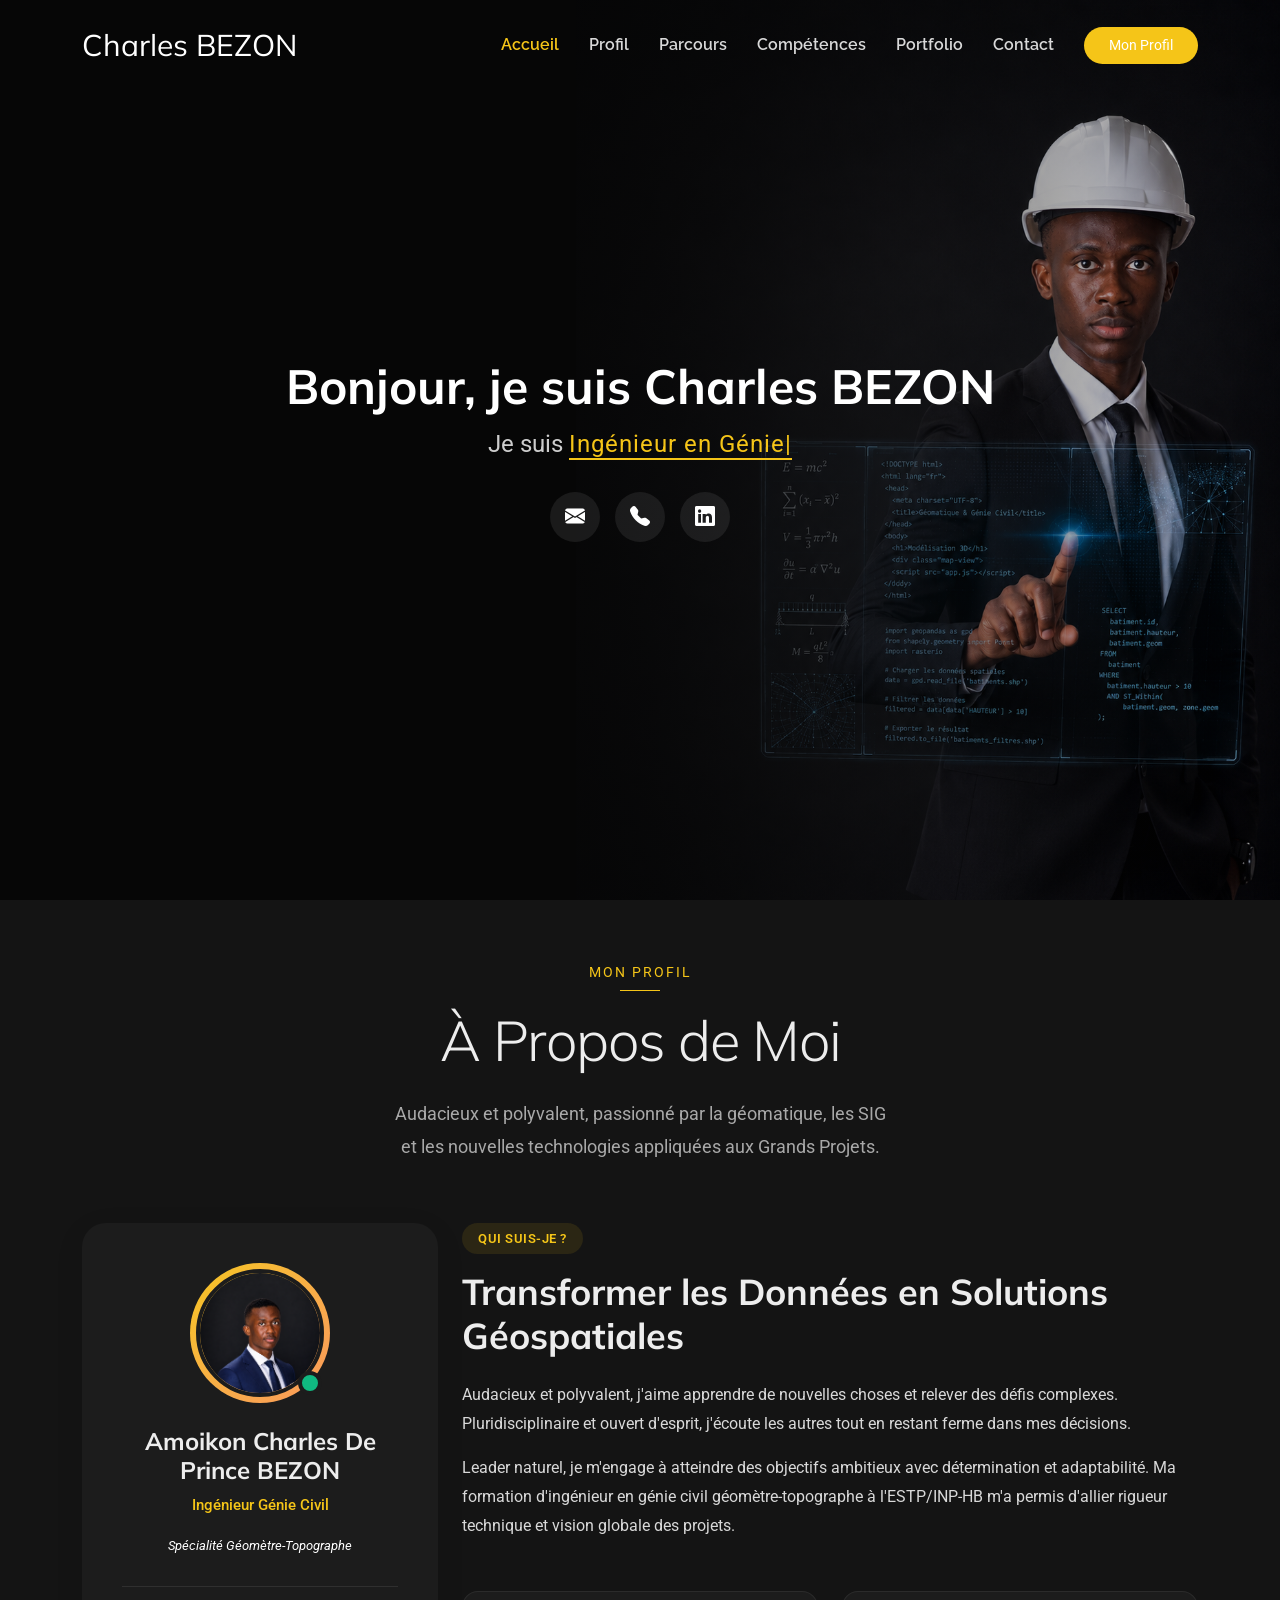
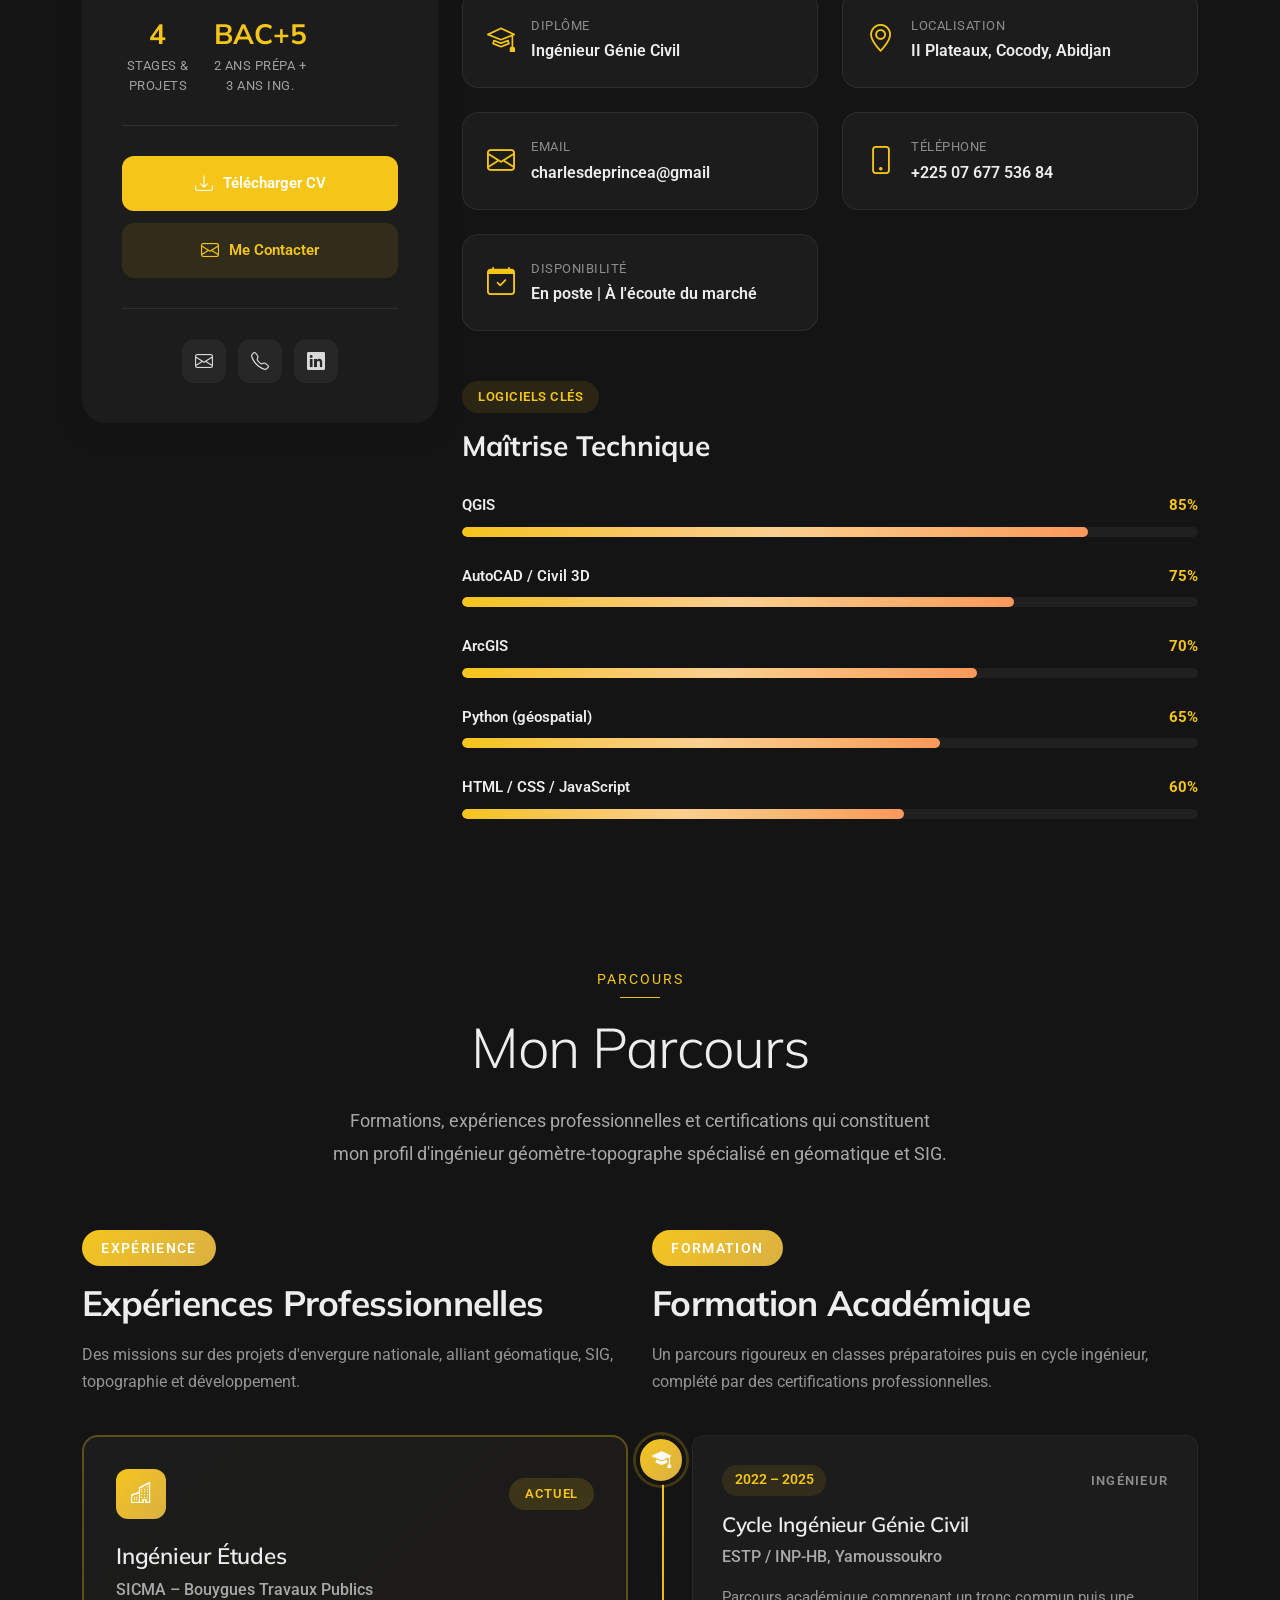
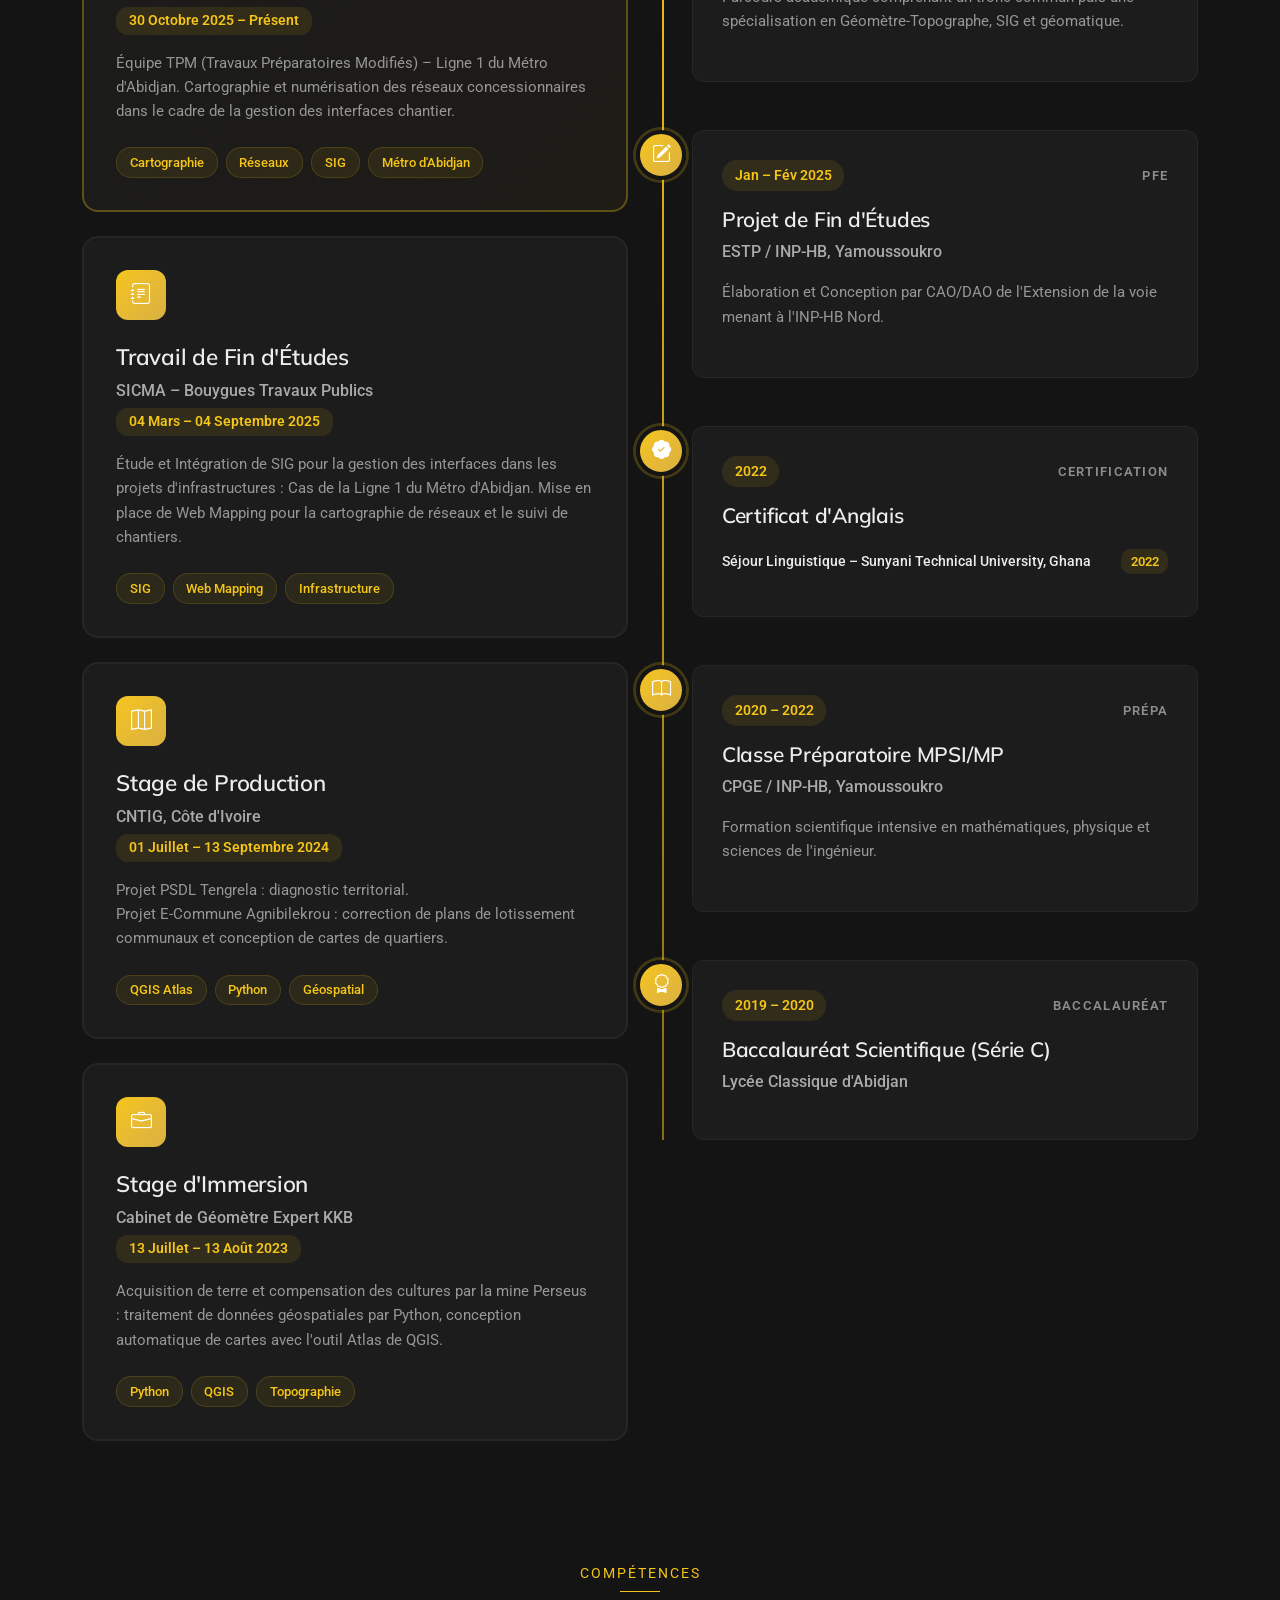
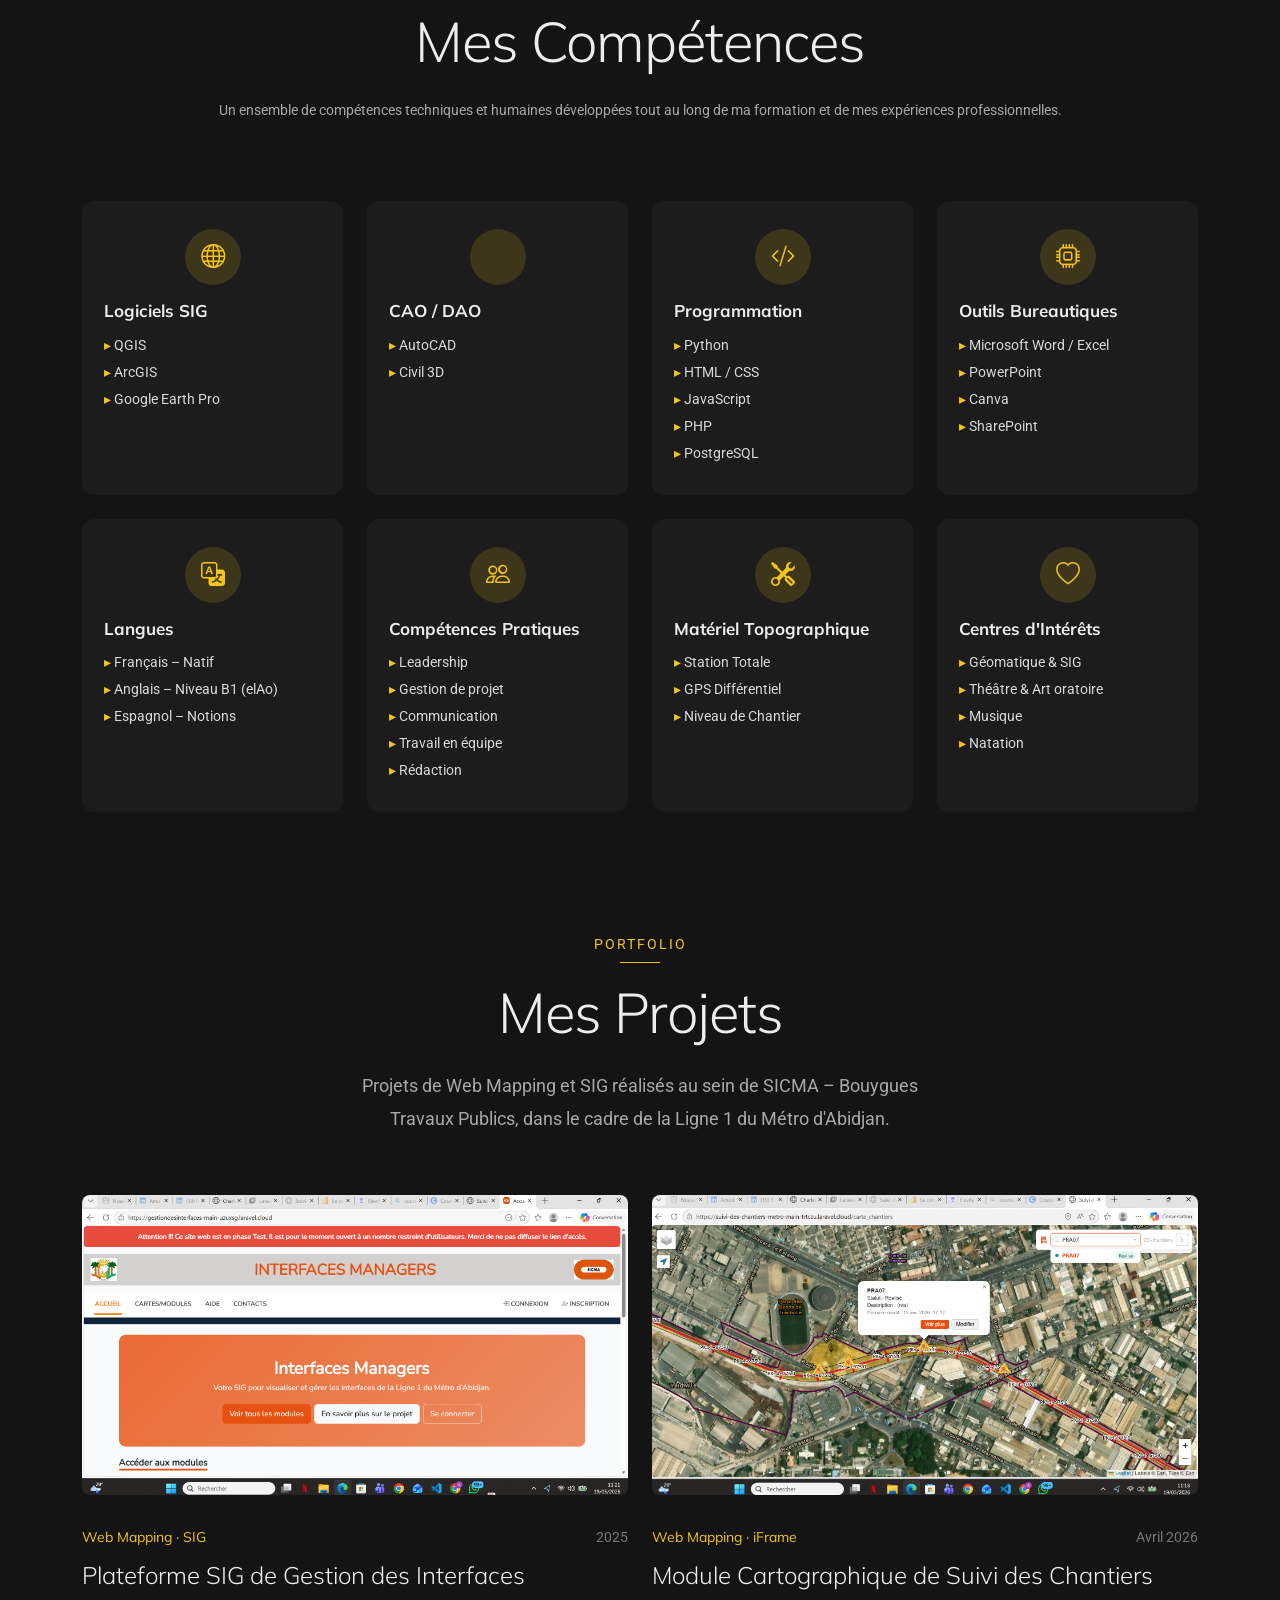
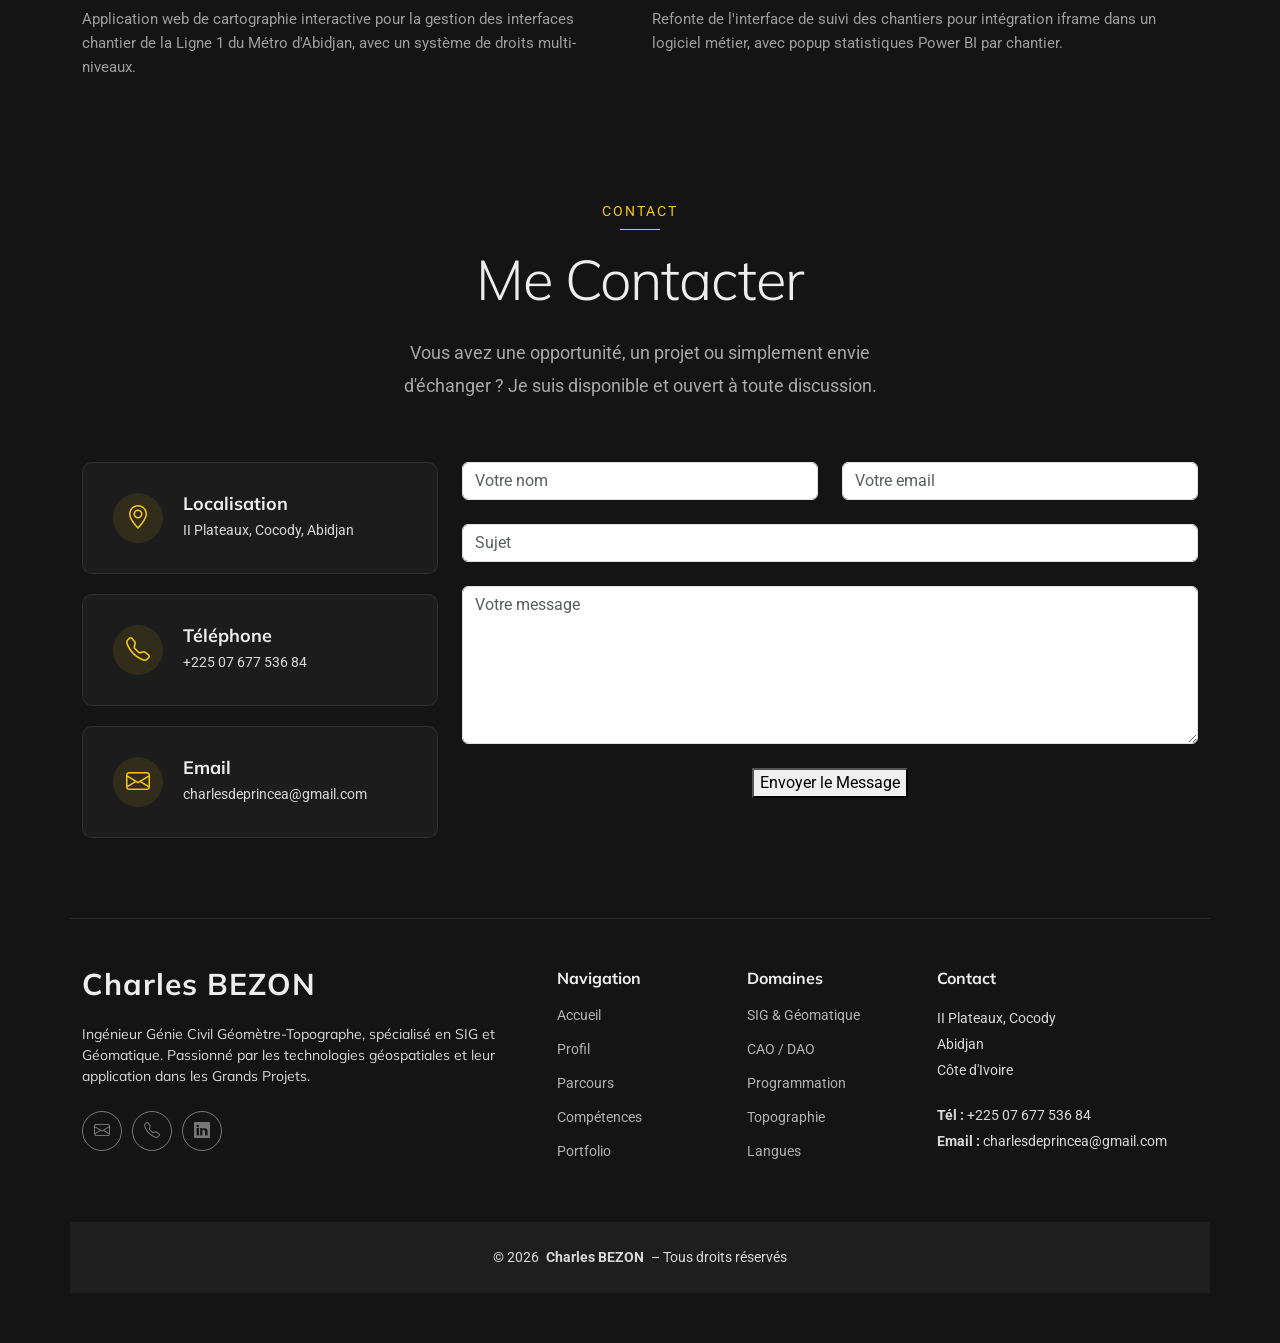
<file: index.html>
<!DOCTYPE html>
<html lang="fr">

<head>
  <meta charset="utf-8">
  <meta content="width=device-width, initial-scale=1.0" name="viewport">
  <title>Charles BEZON - Ingénieur Géomètre-Topographe</title>
  <meta name="description" content="CV en ligne de Bezon Amoikon Charles de Prince, Ingénieur Génie Civil Géomètre-Topographe, spécialisé en SIG et géomatique.">

  <!-- Fonts -->
  <link href="https://fonts.googleapis.com" rel="preconnect">
  <link href="https://fonts.gstatic.com" rel="preconnect" crossorigin>
  <link href="https://fonts.googleapis.com/css2?family=Roboto:ital,wght@0,100;0,300;0,400;0,500;0,700;0,900;1,100;1,300;1,400;1,500;1,700;1,900&family=Raleway:ital,wght@0,100;0,200;0,300;0,400;0,500;0,600;0,700;0,800;0,900;1,100;1,200;1,300;1,400;1,500;1,600;1,700;1,800;1,900&family=Mulish:ital,wght@0,200;0,300;0,400;0,500;0,600;0,700;0,800;0,900;1,200;1,300;1,400;1,500;1,600;1,700;1,800;1,900&display=swap" rel="stylesheet">
  <link href="https://fonts.googleapis.com/css2?family=Lato:ital,wght@0,100;0,300;0,400;0,700;0,900;1,100;1,300;1,400;1,700;1,900&display=swap" rel="stylesheet">

  <!-- Vendor CSS Files -->
  <link href="assets/vendor/bootstrap/css/bootstrap.min.css" rel="stylesheet">
  <link href="assets/vendor/bootstrap-icons/bootstrap-icons.css" rel="stylesheet">
  <link href="assets/vendor/aos/aos.css" rel="stylesheet">
  <link href="assets/vendor/glightbox/css/glightbox.min.css" rel="stylesheet">
  <link href="assets/vendor/swiper/swiper-bundle.min.css" rel="stylesheet">

  <!-- Main CSS File -->
  <link href="assets/css/main.css" rel="stylesheet">
  <!-- Custom Styles -->
  <link href="assets/css/custom.css" rel="stylesheet">

  <!-- Google Analytics -->
  <script async src="https://www.googletagmanager.com/gtag/js?id=G-5YVM49W864"></script>
  <script>
    window.dataLayer = window.dataLayer || [];
    function gtag(){dataLayer.push(arguments);}
    gtag('js', new Date());
    gtag('config', 'G-5YVM49W864');
  </script>
</head>

<body class="index-page">

  <header id="header" class="header d-flex align-items-center fixed-top">
    <div class="container-fluid container-xl position-relative d-flex align-items-center">

      <a href="index.html" class="logo d-flex align-items-center me-auto">
        <h1 class="sitename">Charles BEZON</h1>
      </a>

      <nav id="navmenu" class="navmenu">
        <ul>
          <li><a href="#hero" class="active" data-i18n="nav.home">Accueil</a></li>
          <li><a href="#about" data-i18n="nav.about">Profil</a></li>
          <li><a href="#resume" data-i18n="nav.resume">Parcours</a></li>
          <li><a href="#competences" data-i18n="nav.skills">Compétences</a></li>
          <li><a href="#portfolio" data-i18n="nav.portfolio">Portfolio</a></li>
          <li><a href="#contact" data-i18n="nav.contact">Contact</a></li>
        </ul>
        <i class="mobile-nav-toggle d-xl-none bi bi-list"></i>
      </nav>

<a class="btn-getstarted" href="#about" data-i18n="nav.btn">Mon Profil</a>

    </div>
  </header>

  <main class="main">

    <!-- Hero Section -->
    <section id="hero" class="hero section dark-background">

      <img src="images/Couverture.png" alt="Charles BEZON" data-aos="fade-in">

      <div class="container" data-aos="fade-up" data-aos-delay="100">
        <div class="row justify-content-center">
          <div class="col-lg-8 text-center">
            <h2 data-i18n="hero.greeting">Bonjour, je suis Charles BEZON</h2>
            <p>Je suis <span class="typed" data-typed-items="Ingénieur en Génie Civil, Ingénieur Géomètre-Topographe,Géomaticien,Spécialiste SIG,Développeur Web Mapping"></span><span class="typed-cursor typed-cursor--blink" aria-hidden="true"></span></p>
            <div class="social-links">
              <a href="mailto:charlesdeprincea@gmail.com" title="Email"><i class="bi bi-envelope-fill"></i></a>
              <a href="tel:+2250767753684" title="Téléphone"><i class="bi bi-telephone-fill"></i></a>
              <a href="https://www.linkedin.com/in/amoikon-charles-d-p-bezon-718651254" title="LinkedIn" target="_blank"><i class="bi bi-linkedin"></i></a>
            </div>
          </div>
        </div>
      </div>

    </section><!-- /Hero Section -->

    <!-- About Section -->
    <section id="about" class="about section">

      <div class="container section-title" data-aos="fade-up">
        <span class="subtitle" data-i18n="about.subtitle">Mon Profil</span>
        <h2 data-i18n="about.title">À Propos de Moi</h2>
        <p data-i18n="about.desc">Audacieux et polyvalent, passionné par la géomatique, les SIG et les nouvelles technologies appliquées aux Grands Projets.</p>
      </div>

      <div class="container" data-aos="fade-up" data-aos-delay="100">

        <div class="row gy-5">
          <div class="col-lg-4" data-aos="zoom-in" data-aos-delay="150">
            <div class="profile-card">
              <div class="profile-header">
                <div class="profile-avatar">
                  <img src="images/CharlesD.png" class="img-fluid" alt="Charles BEZON">
                  <div class="status-indicator"></div>
                </div>
                <h3>Amoikon Charles De Prince BEZON</h3>
                <span class="role" data-i18n="about.role">Ingénieur Génie Civil</span>
                <span style="display:block; color:#ffffff; font-style:italic; font-size:13px; margin-top:4px;" data-i18n="about.specialty">Spécialité Géomètre-Topographe</span>
              </div>

              <div class="profile-stats">
                <div class="stat-item">
                  <h4>4</h4>
                  <p data-i18n="about.stat1">Stages &amp; Projets</p>
                </div>
                <div class="stat-item">
                  <h4>BAC+5</h4>
                  <p data-i18n="about.stat2">2 ans Prépa + 3 ans Ing.</p>
                </div>
              </div>

              <div class="profile-actions">
                <a href="docs/CV_BEZON_CHARLES.pdf" class="btn-primary" download><i class="bi bi-download"></i> <span data-i18n="about.btn.download">Télécharger CV</span></a>
                <a href="#contact" class="btn-secondary"><i class="bi bi-envelope"></i> <span data-i18n="about.btn.contact">Me Contacter</span></a>
              </div>

              <div class="social-connect">
                <a href="mailto:charlesdeprincea@gmail.com" title="Email"><i class="bi bi-envelope"></i></a>
                <a href="tel:+2250767753684" title="Téléphone"><i class="bi bi-telephone"></i></a>
                <a href="https://www.linkedin.com/in/amoikon-charles-d-p-bezon-718651254?utm_source=share_via&utm_content=profile&utm_medium=member_android" title="LinkedIn"><i class="bi bi-linkedin"></i></a>
              </div>
            </div>
          </div>

          <div class="col-lg-8" data-aos="fade-left" data-aos-delay="200">
            <div class="content-wrapper">
              <div class="bio-section">
                <div class="section-tag" data-i18n="about.who">Qui suis-je ?</div>
                <h2 data-i18n="about.who.title">Transformer les Données en Solutions Géospatiales</h2>
                <p data-i18n="about.bio1">Audacieux et polyvalent, j'aime apprendre de nouvelles choses et relever des défis complexes. Pluridisciplinaire et ouvert d'esprit, j'écoute les autres tout en restant ferme dans mes décisions.</p>
                <p data-i18n="about.bio2">Leader naturel, je m'engage à atteindre des objectifs ambitieux avec détermination et adaptabilité. Ma formation d'ingénieur en génie civil géomètre-topographe à l'ESTP/INP-HB m'a permis d'allier rigueur technique et vision globale des projets.</p>
              </div>

              <div class="details-grid">
                <div class="detail-item" data-aos="fade-up" data-aos-delay="250">
                  <i class="bi bi-mortarboard"></i>
                  <div class="detail-content">
                    <span data-i18n="about.lbl.degree">Diplôme</span>
                    <strong>Ingénieur Génie Civil</strong>
                  </div>
                </div>

                <div class="detail-item" data-aos="fade-up" data-aos-delay="350">
                  <i class="bi bi-geo-alt"></i>
                  <div class="detail-content">
                    <span data-i18n="about.lbl.location">Localisation</span>
                    <strong>II Plateaux, Cocody, Abidjan</strong>
                  </div>
                </div>

                <div class="detail-item" data-aos="fade-up" data-aos-delay="100">
                  <i class="bi bi-envelope"></i>
                  <div class="detail-content">
                    <span data-i18n="about.lbl.email">Email</span>
                    <strong>charlesdeprincea@gmail</strong>
                  </div>
                </div>

                <div class="detail-item" data-aos="fade-up" data-aos-delay="150">
                  <i class="bi bi-phone"></i>
                  <div class="detail-content">
                    <span data-i18n="about.lbl.phone">Téléphone</span>
                    <strong>+225 07 677 536 84</strong>
                  </div>
                </div>

                <div class="detail-item" data-aos="fade-up" data-aos-delay="200">
                  <i class="bi bi-calendar-check"></i>
                  <div class="detail-content">
                    <span data-i18n="about.lbl.avail">Disponibilité</span>
                    <strong data-i18n="about.val.avail">En poste | À l'écoute du marché</strong>
                  </div>
                </div>
              </div>

              <div class="skills-showcase" data-aos="fade-up" data-aos-delay="250">
                <div class="section-tag" data-i18n="about.skills.tag">Logiciels Clés</div>
                <h3 data-i18n="about.skills.title">Maîtrise Technique</h3>

                <div class="skills-list skills-animation">
                  <div class="skill-item">
                    <div class="skill-info">
                      <span class="skill-name">QGIS</span>
                      <span class="skill-percent">85%</span>
                    </div>
                    <div class="progress">
                      <div class="progress-bar" role="progressbar" aria-valuenow="85" aria-valuemin="0" aria-valuemax="100"></div>
                    </div>
                  </div>

                  <div class="skill-item">
                    <div class="skill-info">
                      <span class="skill-name">AutoCAD / Civil 3D</span>
                      <span class="skill-percent">75%</span>
                    </div>
                    <div class="progress">
                      <div class="progress-bar" role="progressbar" aria-valuenow="75" aria-valuemin="0" aria-valuemax="100"></div>
                    </div>
                  </div>

                  <div class="skill-item">
                    <div class="skill-info">
                      <span class="skill-name">ArcGIS</span>
                      <span class="skill-percent">70%</span>
                    </div>
                    <div class="progress">
                      <div class="progress-bar" role="progressbar" aria-valuenow="70" aria-valuemin="0" aria-valuemax="100"></div>
                    </div>
                  </div>

                  <div class="skill-item">
                    <div class="skill-info">
                      <span class="skill-name">Python (géospatial)</span>
                      <span class="skill-percent">65%</span>
                    </div>
                    <div class="progress">
                      <div class="progress-bar" role="progressbar" aria-valuenow="65" aria-valuemin="0" aria-valuemax="100"></div>
                    </div>
                  </div>

                  <div class="skill-item">
                    <div class="skill-info">
                      <span class="skill-name">HTML / CSS / JavaScript</span>
                      <span class="skill-percent">60%</span>
                    </div>
                    <div class="progress">
                      <div class="progress-bar" role="progressbar" aria-valuenow="60" aria-valuemin="0" aria-valuemax="100"></div>
                    </div>
                  </div>
                </div>
              </div>
            </div>
          </div>
        </div>

      </div>

    </section><!-- /About Section -->

    <!-- Resume Section -->
    <section id="resume" class="resume section">

      <div class="container section-title" data-aos="fade-up">
        <span class="subtitle" data-i18n="resume.subtitle">Parcours</span>
        <h2 data-i18n="resume.title">Mon Parcours</h2>
        <p data-i18n="resume.desc">Formations, expériences professionnelles et certifications qui constituent mon profil d'ingénieur géomètre-topographe spécialisé en géomatique et SIG.</p>
      </div>

      <div class="container" data-aos="fade-up" data-aos-delay="100">

        <div class="row gy-5">

          <!-- Expériences professionnelles -->
          <div class="col-lg-6">
            <div class="experience-section">
              <div class="section-header" data-aos="fade-right" data-aos-delay="200">
                <div class="header-content">
                  <span class="section-badge" data-i18n="resume.exp.badge">Expérience</span>
                  <h2 data-i18n="resume.exp.title">Expériences Professionnelles</h2>
                  <p data-i18n="resume.exp.desc">Des missions sur des projets d'envergure nationale, alliant géomatique, SIG, topographie et développement.</p>
                </div>
              </div>

              <div class="experience-cards">

                <!-- Poste actuel SICMA -->
                <div class="exp-card featured" data-aos="zoom-in" data-aos-delay="300">
                  <div class="card-header">
                    <div class="company-logo">
                      <i class="bi bi-buildings"></i>
                    </div>
                    <div class="period-badge" data-i18n="resume.current">Actuel</div>
                  </div>
                  <div class="card-body">
                    <h3 data-i18n="resume.exp1.title">Ingénieur Études</h3>
                    <p class="company-name">SICMA – Bouygues Travaux Publics</p>
                    <span class="duration">30 Octobre 2025 – Présent</span>
                    <p class="description" data-i18n="resume.exp1.desc">Équipe TPM (Travaux Préparatoires Modifiés) – Ligne 1 du Métro d'Abidjan. Cartographie et numérisation des réseaux concessionnaires dans le cadre de la gestion des interfaces chantier.</p>
                    <div class="skills-tags">
                      <span class="skill-tag">Cartographie</span>
                      <span class="skill-tag">Réseaux</span>
                      <span class="skill-tag">SIG</span>
                      <span class="skill-tag">Métro d'Abidjan</span>
                    </div>
                  </div>
                </div>

                <!-- TFE SICMA -->
                <div class="exp-card" data-aos="zoom-in" data-aos-delay="320">
                  <div class="card-header">
                    <div class="company-logo">
                      <i class="bi bi-journal-text"></i>
                    </div>
                  </div>
                  <div class="card-body">
                    <h3 data-i18n="resume.exp2.title">Travail de Fin d'Études</h3>
                    <p class="company-name">SICMA – Bouygues Travaux Publics</p>
                    <span class="duration">04 Mars – 04 Septembre 2025</span>
                    <p class="description" data-i18n="resume.exp2.desc">Étude et Intégration de SIG pour la gestion des interfaces dans les projets d'infrastructures : Cas de la Ligne 1 du Métro d'Abidjan. Mise en place de Web Mapping pour la cartographie de réseaux et le suivi de chantiers.</p>
                    <div class="skills-tags">
                      <span class="skill-tag">SIG</span>
                      <span class="skill-tag">Web Mapping</span>
                      <span class="skill-tag">Infrastructure</span>
                    </div>
                  </div>
                </div>



                <!-- Stage CNTIG -->
                <div class="exp-card" data-aos="zoom-in" data-aos-delay="400">
                  <div class="card-header">
                    <div class="company-logo">
                      <i class="bi bi-map"></i>
                    </div>
                  </div>
                  <div class="card-body">
                    <h3 data-i18n="resume.exp3.title">Stage de Production</h3>
                    <p class="company-name">CNTIG, Côte d'Ivoire</p>
                    <span class="duration">01 Juillet – 13 Septembre 2024</span>
                    <p class="description" data-i18n-html="resume.exp3.desc">Projet PSDL Tengrela : diagnostic territorial.<br>Projet E-Commune Agnibilekrou : correction de plans de lotissement communaux et conception de cartes de quartiers.</p>
                    <div class="skills-tags">
                      <span class="skill-tag">QGIS Atlas</span>
                      <span class="skill-tag">Python</span>
                      <span class="skill-tag">Géospatial</span>
                    </div>
                  </div>
                </div>

                <!-- Stage KKB -->
                <div class="exp-card" data-aos="zoom-in" data-aos-delay="450">
                  <div class="card-header">
                    <div class="company-logo">
                      <i class="bi bi-briefcase"></i>
                    </div>
                  </div>
                  <div class="card-body">
                    <h3 data-i18n="resume.exp4.title">Stage d'Immersion</h3>
                    <p class="company-name">Cabinet de Géomètre Expert KKB</p>
                    <span class="duration">13 Juillet – 13 Août 2023</span>
                    <p class="description" data-i18n="resume.exp4.desc">Acquisition de terre et compensation des cultures par la mine Perseus : traitement de données géospatiales par Python, conception automatique de cartes avec l'outil Atlas de QGIS.</p>
                    <div class="skills-tags">
                      <span class="skill-tag">Python</span>
                      <span class="skill-tag">QGIS</span>
                      <span class="skill-tag">Topographie</span>
                    </div>
                  </div>
                </div>

              </div>
            </div>
          </div>

          <!-- Formation & Certifications -->
          <div class="col-lg-6">
            <div class="education-section">
              <div class="section-header" data-aos="fade-left" data-aos-delay="200">
                <div class="header-content">
                  <span class="section-badge" data-i18n="resume.edu.badge">Formation</span>
                  <h2 data-i18n="resume.edu.title">Formation Académique</h2>
                  <p data-i18n="resume.edu.desc">Un parcours rigoureux en classes préparatoires puis en cycle ingénieur, complété par des certifications professionnelles.</p>
                </div>
              </div>

              <div class="education-timeline" data-aos="fade-left" data-aos-delay="300">
                <div class="timeline-track">

                  <!-- Cycle Ingénieur -->
                  <div class="timeline-item">
                    <div class="timeline-marker">
                      <i class="bi bi-mortarboard-fill"></i>
                    </div>
                    <div class="timeline-content">
                      <div class="education-meta">
                        <span class="year-range">2022 – 2025</span>
                        <span class="degree-level" data-i18n="resume.edu1.level">Ingénieur</span>
                      </div>
                      <h4 data-i18n="resume.edu1.title">Cycle Ingénieur Génie Civil</h4>
                      <p class="institution">ESTP / INP-HB, Yamoussoukro</p>
                      <p class="description" data-i18n="resume.edu1.desc">Parcours académique comprenant un tronc commun puis une spécialisation en Géomètre-Topographe, SIG et géomatique.</p>
                    </div>
                  </div>

                  <!-- PFE -->
                  <div class="timeline-item">
                    <div class="timeline-marker">
                      <i class="bi bi-pencil-square"></i>
                    </div>
                    <div class="timeline-content">
                      <div class="education-meta">
                        <span class="year-range">Jan – Fév 2025</span>
                        <span class="degree-level">PFE</span>
                      </div>
                      <h4 data-i18n="resume.edu2.title">Projet de Fin d'Études</h4>
                      <p class="institution">ESTP / INP-HB, Yamoussoukro</p>
                      <p class="description" data-i18n="resume.edu2.desc">Élaboration et Conception par CAO/DAO de l'Extension de la voie menant à l'INP-HB Nord.</p>
                    </div>
                  </div>

                  <!-- Certifications -->
                  <div class="timeline-item">
                    <div class="timeline-marker">
                      <i class="bi bi-patch-check-fill"></i>
                    </div>
                    <div class="timeline-content">
                      <div class="education-meta">
                        <span class="year-range">2022</span>
                        <span class="degree-level" data-i18n="resume.edu3.level">Certification</span>
                      </div>
                      <h4 data-i18n="resume.edu3.title">Certificat d'Anglais</h4>
                      <div class="certifications-list">
                        <div class="cert-item">
                          <span class="cert-name">Séjour Linguistique – Sunyani Technical University, Ghana</span>
                          <span class="cert-year">2022</span>
                        </div>
                      </div>
                    </div>
                  </div>

                  <!-- CPGE -->
                  <div class="timeline-item">
                    <div class="timeline-marker">
                      <i class="bi bi-book"></i>
                    </div>
                    <div class="timeline-content">
                      <div class="education-meta">
                        <span class="year-range">2020 – 2022</span>
                        <span class="degree-level" data-i18n="resume.edu4.level">Prépa</span>
                      </div>
                      <h4>Classe Préparatoire MPSI/MP</h4>
                      <p class="institution">CPGE / INP-HB, Yamoussoukro</p>
                      <p class="description" data-i18n="resume.edu4.desc">Formation scientifique intensive en mathématiques, physique et sciences de l'ingénieur.</p>
                    </div>
                  </div>

                  <!-- Bac -->
                  <div class="timeline-item">
                    <div class="timeline-marker">
                      <i class="bi bi-award"></i>
                    </div>
                    <div class="timeline-content">
                      <div class="education-meta">
                        <span class="year-range">2019 – 2020</span>
                        <span class="degree-level" data-i18n="resume.edu5.level">Baccalauréat</span>
                      </div>
                      <h4>Baccalauréat Scientifique (Série C)</h4>
                      <p class="institution">Lycée Classique d'Abidjan</p>
                    </div>
                  </div>

                </div>
              </div>
            </div>
          </div>

        </div>

      </div>

    </section><!-- /Resume Section -->

    <!-- Compétences Section -->
    <section id="competences" class="services section">

      <div class="container section-title" data-aos="fade-up">
        <span class="subtitle" data-i18n="skills.subtitle">Compétences</span>
        <h2 data-i18n="skills.title">Mes Compétences</h2>
        <p data-i18n="skills.desc">Un ensemble de compétences techniques et humaines développées tout au long de ma formation et de mes expériences professionnelles.</p>
      </div>

      <div class="container" data-aos="fade-up" data-aos-delay="100">

        <div class="row gy-4">

          <div class="col-lg-3 col-md-6" data-aos="zoom-in" data-aos-delay="100">
            <div class="competence-card">
              <div class="icon-wrapper">
                <i class="bi bi-globe"></i>
              </div>
              <h4 data-i18n="skills.sig.title">Logiciels SIG</h4>
              <ul>
                <li>QGIS</li>
                <li>ArcGIS</li>
                <li>Google Earth Pro</li>
              </ul>
            </div>
          </div>

          <div class="col-lg-3 col-md-6" data-aos="zoom-in" data-aos-delay="200">
            <div class="competence-card">
              <div class="icon-wrapper">
                <i class="bi bi-pencil-ruler"></i>
              </div>
              <h4 data-i18n="skills.cao.title">CAO / DAO</h4>
              <ul>
                <li>AutoCAD</li>
                <li>Civil 3D</li>
              </ul>
            </div>
          </div>

          <div class="col-lg-3 col-md-6" data-aos="zoom-in" data-aos-delay="300">
            <div class="competence-card">
              <div class="icon-wrapper">
                <i class="bi bi-code-slash"></i>
              </div>
              <h4 data-i18n="skills.prog.title">Programmation</h4>
              <ul>
                <li>Python</li>
                <li>HTML / CSS</li>
                <li>JavaScript</li>
                <li>PHP</li>
                <li>PostgreSQL</li>
              </ul>
            </div>
          </div>

          <div class="col-lg-3 col-md-6" data-aos="zoom-in" data-aos-delay="400">
            <div class="competence-card">
              <div class="icon-wrapper">
                <i class="bi bi-cpu"></i>
              </div>
              <h4 data-i18n="skills.office.title">Outils Bureautiques</h4>
              <ul>
                <li>Microsoft Word / Excel</li>
                <li>PowerPoint</li>
                <li>Canva</li>
                <li>SharePoint</li>
              </ul>
            </div>
          </div>

          <div class="col-lg-3 col-md-6" data-aos="zoom-in" data-aos-delay="100">
            <div class="competence-card">
              <div class="icon-wrapper">
                <i class="bi bi-translate"></i>
              </div>
              <h4 data-i18n="skills.langs.title">Langues</h4>
              <ul>
                <li data-i18n="skills.langs.fr">Français – Natif</li>
                <li data-i18n="skills.langs.en">Anglais – Niveau B1 (elAo)</li>
                <li data-i18n="skills.langs.es">Espagnol – Notions</li>
              </ul>
            </div>
          </div>

          <div class="col-lg-3 col-md-6" data-aos="zoom-in" data-aos-delay="200">
            <div class="competence-card">
              <div class="icon-wrapper">
                <i class="bi bi-people"></i>
              </div>
              <h4 data-i18n="skills.soft.title">Compétences Pratiques</h4>
              <ul>
                <li data-i18n="skills.soft.1">Leadership</li>
                <li data-i18n="skills.soft.2">Gestion de projet</li>
                <li data-i18n="skills.soft.3">Communication</li>
                <li data-i18n="skills.soft.4">Travail en équipe</li>
                <li data-i18n="skills.soft.5">Rédaction</li>
              </ul>
            </div>
          </div>

          <div class="col-lg-3 col-md-6" data-aos="zoom-in" data-aos-delay="300">
            <div class="competence-card">
              <div class="icon-wrapper">
                <i class="bi bi-tools"></i>
              </div>
              <h4 data-i18n="skills.topo.title">Matériel Topographique</h4>
              <ul>
                <li data-i18n="skills.topo.1">Station Totale</li>
                <li data-i18n="skills.topo.2">GPS Différentiel</li>
                <li data-i18n="skills.topo.3">Niveau de Chantier</li>
              </ul>
            </div>
          </div>

          <div class="col-lg-3 col-md-6" data-aos="zoom-in" data-aos-delay="400">
            <div class="competence-card">
              <div class="icon-wrapper">
                <i class="bi bi-heart"></i>
              </div>
              <h4 data-i18n="skills.interests.title">Centres d'Intérêts</h4>
              <ul>
                <li data-i18n="skills.interests.1">Géomatique &amp; SIG</li>
                <li data-i18n="skills.interests.2">Théâtre &amp; Art oratoire</li>
                <li data-i18n="skills.interests.3">Musique</li>
                <li data-i18n="skills.interests.4">Natation</li>
              </ul>
            </div>
          </div>

        </div>

      </div>

    </section><!-- /Compétences Section -->

    <!-- Portfolio Section -->
    <section id="portfolio" class="section" style="background:var(--background-color);">

      <div class="container section-title" data-aos="fade-up">
        <span class="subtitle">Portfolio</span>
        <h2 data-i18n="portfolio.title">Mes Projets</h2>
        <p data-i18n="portfolio.desc">Projets de Web Mapping et SIG réalisés au sein de SICMA – Bouygues Travaux Publics, dans le cadre de la Ligne 1 du Métro d'Abidjan.</p>
      </div>

      <div class="container" data-aos="fade-up" data-aos-delay="100">

        <div class="row gy-5">

          <!-- Projet 1 : Plateforme SIG -->
          <div class="col-lg-6" data-aos="fade-up" data-aos-delay="200">
            <div class="proj-card">
              <div class="proj-img-wrap">
                <img src="images/Interfaces Manager.png" class="img-fluid" alt="Plateforme SIG" loading="lazy">
                <div class="proj-overlay">
                  <div class="proj-actions">
                    <a href="images/Interfaces Manager.png" class="glightbox proj-btn" data-gallery="p1" title="Apercu"><i class="bi bi-eye"></i></a>
                    <a href="images/Connexion.png" class="glightbox d-none" data-gallery="p1"></a>
                    <a href="images/Module 1.png" class="glightbox d-none" data-gallery="p1"></a>
                    <a href="images/Module 2.png" class="glightbox d-none" data-gallery="p1"></a>
                    <a href="images/ITC.png" class="glightbox d-none" data-gallery="p1"></a>
                    <a href="images/Réseaux.png" class="glightbox d-none" data-gallery="p1"></a>
                    <a href="images/S Chantier.png" class="glightbox d-none" data-gallery="p1"></a>
                    <a href="portfolio1.html" class="proj-btn" title="Voir le projet"><i class="bi bi-arrow-up-right"></i></a>
                  </div>
                </div>
              </div>
              <div class="proj-body">
                <div class="proj-meta">
                  <span class="proj-cat">Web Mapping · SIG</span>
                  <span class="proj-yr">2025</span>
                </div>
                <h3 class="proj-title" data-i18n="portfolio.p1.title">Plateforme SIG de Gestion des Interfaces</h3>
                <p class="proj-desc" data-i18n="portfolio.p1.desc">Application web de cartographie interactive pour la gestion des interfaces chantier de la Ligne 1 du Métro d'Abidjan, avec un système de droits multi-niveaux.</p>
              </div>
            </div>
          </div>

          <!-- Projet 2 : Module iFrame -->
          <div class="col-lg-6" data-aos="fade-up" data-aos-delay="300">
            <div class="proj-card">
              <div class="proj-img-wrap">
                <img src="images/PRA7.png" class="img-fluid" alt="Module Cartographique" loading="lazy">
                <div class="proj-overlay">
                  <div class="proj-actions">
                    <a href="images/PRA7.png" class="glightbox proj-btn" data-gallery="p2" title="Apercu"><i class="bi bi-eye"></i></a>
                    <a href="portfolio2.html" class="proj-btn" title="Voir le projet"><i class="bi bi-arrow-up-right"></i></a>
                  </div>
                </div>
              </div>
              <div class="proj-body">
                <div class="proj-meta">
                  <span class="proj-cat">Web Mapping · iFrame</span>
                  <span class="proj-yr">Avril 2026</span>
                </div>
                <h3 class="proj-title" data-i18n="portfolio.p2.title">Module Cartographique de Suivi des Chantiers</h3>
                <p class="proj-desc" data-i18n="portfolio.p2.desc">Refonte de l'interface de suivi des chantiers pour intégration iframe dans un logiciel métier, avec popup statistiques Power BI par chantier.</p>
              </div>
            </div>
          </div>

        </div>

      </div>

    </section><!-- /Portfolio Section -->


    <!-- Contact Section -->
    <section id="contact" class="contact section">

      <div class="container section-title" data-aos="fade-up">
        <span class="subtitle" data-i18n="contact.subtitle">Contact</span>
        <h2 data-i18n="contact.title">Me Contacter</h2>
        <p data-i18n="contact.desc">Vous avez une opportunité, un projet ou simplement envie d'échanger ? Je suis disponible et ouvert à toute discussion.</p>
      </div>

      <div class="container">

        <div class="row gy-4">

          <div class="col-lg-4">
            <div class="info-item" data-aos="fade-up" data-aos-delay="100">
              <div class="icon-wrapper">
                <i class="bi bi-geo-alt"></i>
              </div>
              <div>
                <h3 data-i18n="contact.location">Localisation</h3>
                <p>II Plateaux, Cocody, Abidjan</p>
              </div>
            </div>

            <div class="info-item" data-aos="fade-up" data-aos-delay="200">
              <div class="icon-wrapper">
                <i class="bi bi-telephone"></i>
              </div>
              <div>
                <h3 data-i18n="contact.phone">Téléphone</h3>
                <p>+225 07 677 536 84</p>
              </div>
            </div>

            <div class="info-item" data-aos="fade-up" data-aos-delay="300">
              <div class="icon-wrapper">
                <i class="bi bi-envelope"></i>
              </div>
              <div>
                <h3 data-i18n="contact.email">Email</h3>
                <p>charlesdeprincea@gmail.com</p>
              </div>
            </div>
          </div>

          <div class="col-lg-8" data-aos="fade-up" data-aos-delay="200">
            <form id="contact-form" action="https://formspree.io/f/mykvqnvg" method="POST">
              <div class="row gy-4">

                <div class="col-md-6">
                  <input type="text" name="name" class="form-control" placeholder="Votre nom" required>
                </div>

                <div class="col-md-6">
                  <input type="email" name="email" class="form-control" placeholder="Votre email" required>
                </div>

                <div class="col-md-12">
                  <input type="text" name="subject" class="form-control" placeholder="Sujet" required>
                </div>

                <div class="col-md-12">
                  <textarea name="message" class="form-control" rows="6" placeholder="Votre message" required></textarea>
                </div>

                <div class="col-md-12 text-center">
                  <div id="form-sending" style="display:none; color: var(--default-color); margin-bottom: 12px;">Envoi en cours...</div>
                  <div id="form-success" style="display:none; color: #4caf50; margin-bottom: 12px; font-weight: 500;">✓ Message envoyé ! Je vous répondrai dès que possible.</div>
                  <div id="form-error" style="display:none; color: #e74c3c; margin-bottom: 12px;">Une erreur est survenue. Réessayez ou contactez-moi directement par email.</div>
                  <button type="submit" id="form-btn">Envoyer le Message</button>
                </div>

              </div>
            </form>

          </div>

        </div>

      </div>

    </section><!-- /Contact Section -->

  </main>

  <footer id="footer" class="footer">

    <div class="container footer-top">
      <div class="row gy-4">
        <div class="col-lg-5 col-md-12 footer-about">
          <a href="index.html" class="logo d-flex align-items-center">
            <span class="sitename">Charles BEZON</span>
          </a>
          <p data-i18n="footer.about">Ingénieur Génie Civil Géomètre-Topographe, spécialisé en SIG et Géomatique. Passionné par les technologies géospatiales et leur application dans les Grands Projets.</p>
          <div class="social-links d-flex mt-4">
            <a href="mailto:charlesdeprincea@gmail.com" title="Email"><i class="bi bi-envelope"></i></a>
            <a href="tel:+2250767753684" title="Téléphone"><i class="bi bi-telephone"></i></a>
            <a href="https://www.linkedin.com/in/amoikon-charles-d-p-bezon-718651254" title="LinkedIn" target="_blank"><i class="bi bi-linkedin"></i></a>
          </div>
        </div>

        <div class="col-lg-2 col-6 footer-links">
          <h4 data-i18n="footer.nav">Navigation</h4>
          <ul>
            <li><a href="#hero" data-i18n="nav.home">Accueil</a></li>
            <li><a href="#about" data-i18n="nav.about">Profil</a></li>
            <li><a href="#resume" data-i18n="nav.resume">Parcours</a></li>
            <li><a href="#competences" data-i18n="nav.skills">Compétences</a></li>
            <li><a href="#portfolio" data-i18n="nav.portfolio">Portfolio</a></li>
          </ul>
        </div>

        <div class="col-lg-2 col-6 footer-links">
          <h4 data-i18n="footer.domains">Domaines</h4>
          <ul>
            <li><a href="#competences" data-i18n="footer.domain.1">SIG &amp; Géomatique</a></li>
            <li><a href="#competences">CAO / DAO</a></li>
            <li><a href="#competences" data-i18n="footer.domain.3">Programmation</a></li>
            <li><a href="#competences" data-i18n="footer.domain.4">Topographie</a></li>
            <li><a href="#competences" data-i18n="footer.domain.5">Langues</a></li>
          </ul>
        </div>

        <div class="col-lg-3 col-md-12 footer-contact text-center text-md-start">
          <h4 data-i18n="footer.contact">Contact</h4>
          <p>II Plateaux, Cocody</p>
          <p>Abidjan</p>
          <p>Côte d'Ivoire</p>
          <p class="mt-4"><strong data-i18n="footer.tel">Tél :</strong> <span>+225 07 677 536 84</span></p>
          <p><strong data-i18n="footer.email.label">Email :</strong> <span>charlesdeprincea@gmail.com</span></p>
        </div>

      </div>
    </div>

    <div class="container copyright text-center mt-4">
      <p>© <span>2026</span> <strong class="px-1 sitename">Charles BEZON</strong> <span data-i18n="footer.rights">– Tous droits réservés</span></p>
    </div>

  </footer>

  <!-- Scroll Top -->
  <a href="#" id="scroll-top" class="scroll-top d-flex align-items-center justify-content-center"><i class="bi bi-arrow-up-short"></i></a>

  <!-- Preloader -->
  <div id="preloader"></div>

  <!-- Vendor JS Files -->
  <script src="assets/vendor/bootstrap/js/bootstrap.bundle.min.js"></script>
<script src="assets/vendor/aos/aos.js"></script>
  <script src="assets/vendor/typed.js/typed.umd.js"></script>
  <script src="assets/vendor/waypoints/noframework.waypoints.js"></script>
  <script src="assets/vendor/glightbox/js/glightbox.min.js"></script>
  <script src="assets/vendor/imagesloaded/imagesloaded.pkgd.min.js"></script>
  <script src="assets/vendor/isotope-layout/isotope.pkgd.min.js"></script>
  <script src="assets/vendor/swiper/swiper-bundle.min.js"></script>

  <!-- Main JS File -->
  <script src="assets/js/main.js"></script>
  <!-- Custom JS -->
  <script src="assets/js/custom.js"></script>


</body>

</html>
</file>
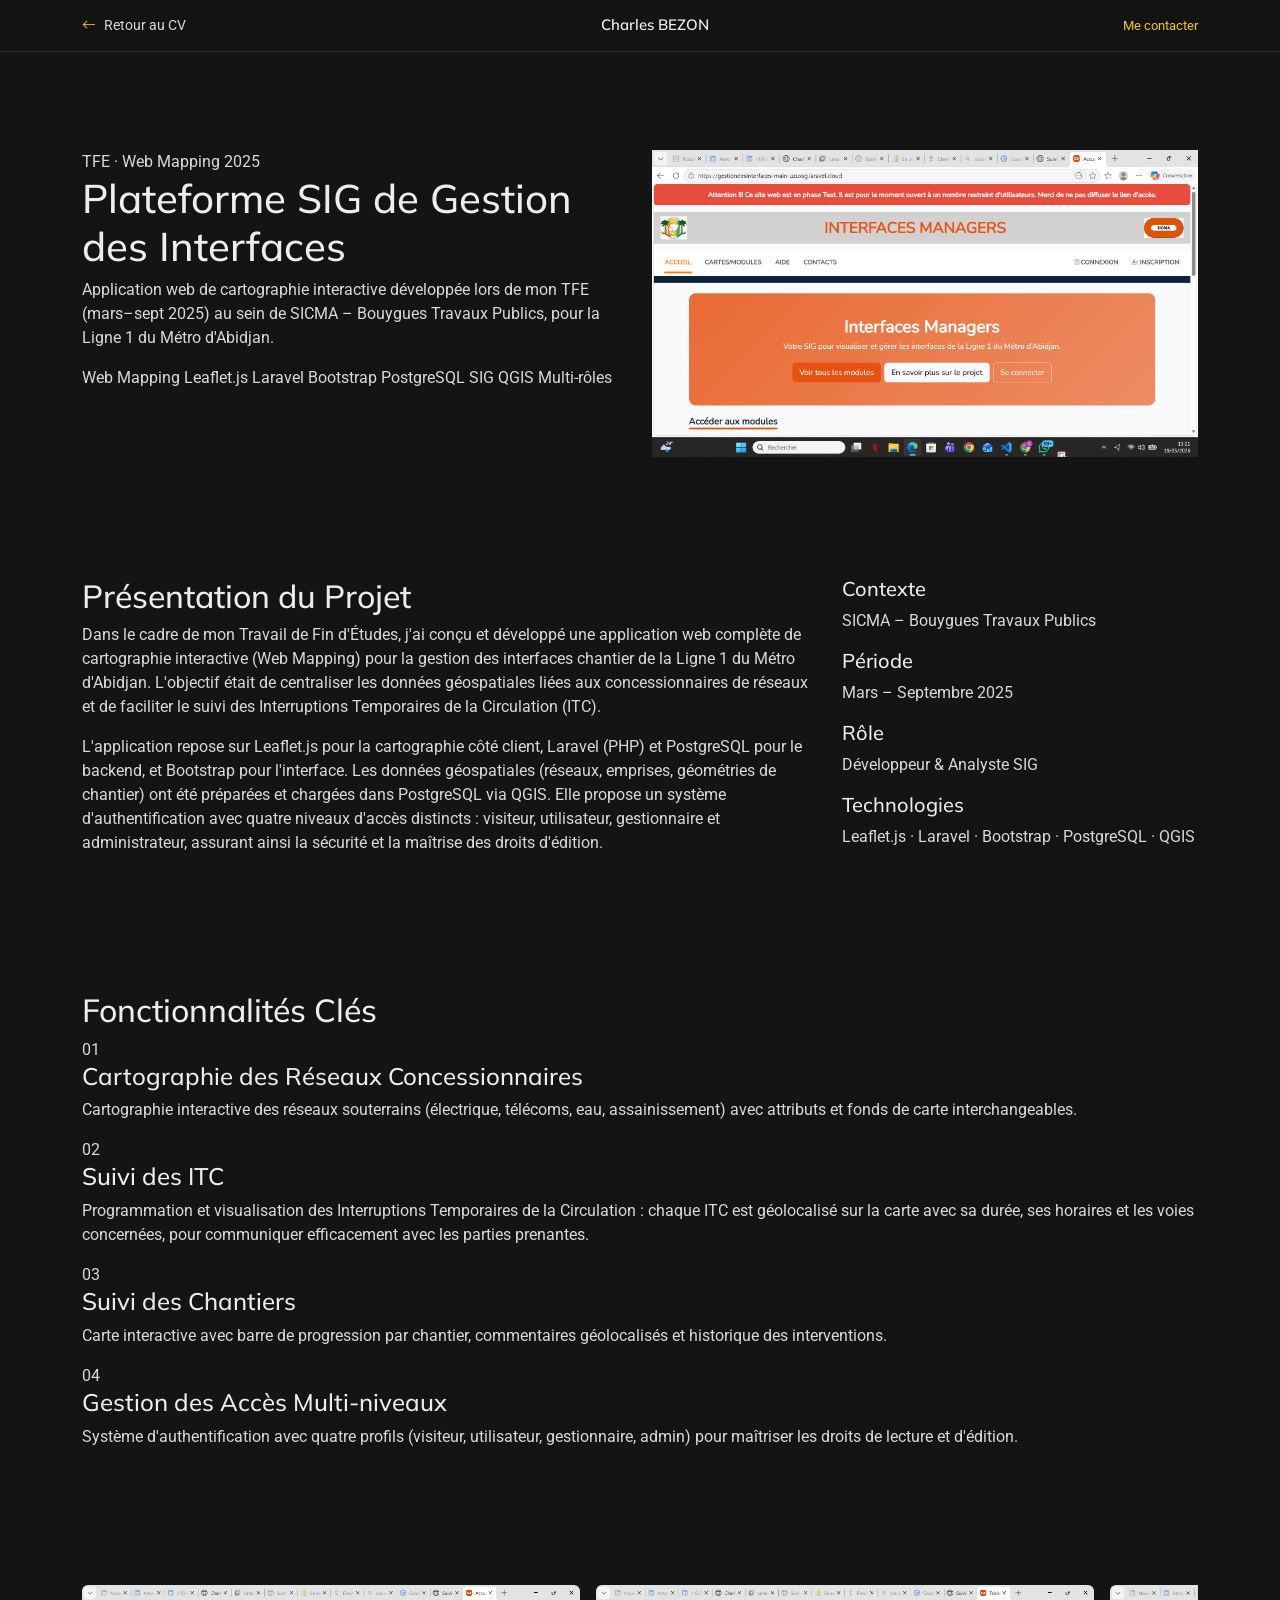
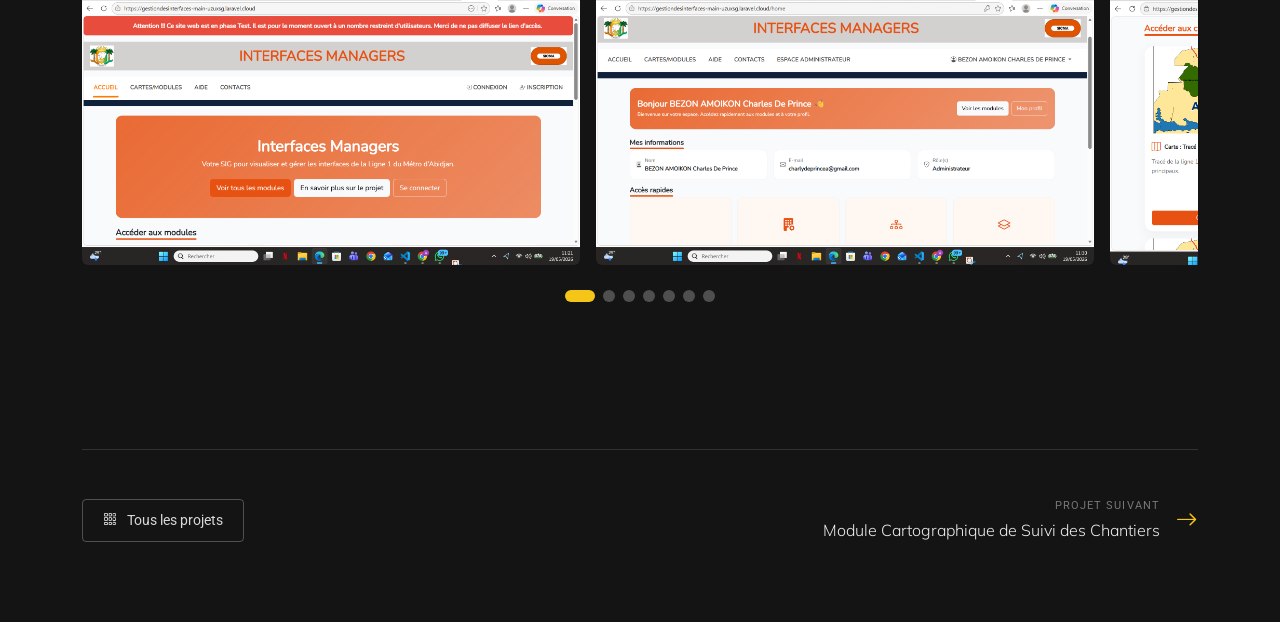
<file: portfolio1.html>
<!DOCTYPE html>
<html lang="fr">

<head>
  <meta charset="utf-8">
  <meta content="width=device-width, initial-scale=1.0" name="viewport">
  <title>Plateforme SIG – Charles BEZON</title>
  <meta name="description" content="Plateforme SIG de gestion des interfaces chantier – TFE SICMA Bouygues Travaux Publics, Ligne 1 du Métro d'Abidjan.">

  <!-- Fonts -->
  <link href="https://fonts.googleapis.com" rel="preconnect">
  <link href="https://fonts.gstatic.com" rel="preconnect" crossorigin>
  <link href="https://fonts.googleapis.com/css2?family=Roboto:ital,wght@0,100;0,300;0,400;0,500;0,700;0,900;1,100;1,300;1,400;1,500;1,700;1,900&family=Raleway:ital,wght@0,100;0,200;0,300;0,400;0,500;0,600;0,700;0,800;0,900;1,100;1,200;1,300;1,400;1,500;1,600;1,700;1,800;1,900&family=Mulish:ital,wght@0,200;0,300;0,400;0,500;0,600;0,700;0,800;0,900;1,200;1,300;1,400;1,500;1,600;1,700;1,800;1,900&display=swap" rel="stylesheet">

  <!-- Vendor CSS -->
  <link href="assets/vendor/bootstrap/css/bootstrap.min.css" rel="stylesheet">
  <link href="assets/vendor/bootstrap-icons/bootstrap-icons.css" rel="stylesheet">
  <link href="assets/vendor/aos/aos.css" rel="stylesheet">
  <link href="assets/vendor/glightbox/css/glightbox.min.css" rel="stylesheet">
  <link href="assets/vendor/swiper/swiper-bundle.min.css" rel="stylesheet">

  <!-- Main CSS -->
  <link href="assets/css/main.css" rel="stylesheet">

  <!-- Google Analytics -->
  <script async src="https://www.googletagmanager.com/gtag/js?id=G-5YVM49W864"></script>
  <script>
    window.dataLayer = window.dataLayer || [];
    function gtag(){dataLayer.push(arguments);}
    gtag('js', new Date());
    gtag('config', 'G-5YVM49W864');
  </script>

  <style>
    :root {
      --accent-color: #f5c518;
      --nav-hover-color: #f5c518;
    }
    body { background-color: var(--background-color); }

    .detail-nav {
      position: fixed;
      top: 0; left: 0; right: 0;
      z-index: 999;
      background: rgba(20,20,20,0.96);
      backdrop-filter: blur(10px);
      border-bottom: 1px solid color-mix(in srgb, var(--accent-color), transparent 85%);
      padding: 14px 0;
    }
    .detail-nav .back-link {
      color: var(--default-color);
      text-decoration: none;
      font-size: 14px;
      transition: color 0.3s;
    }
    .detail-nav .back-link:hover { color: var(--accent-color); }
    .detail-nav .back-link i { color: var(--accent-color); }
    .detail-nav .sitename {
      font-family: var(--heading-font);
      font-weight: 600;
      color: var(--heading-color);
      font-size: 15px;
    }
    .detail-nav .contact-link {
      font-size: 13px;
      color: var(--accent-color);
      text-decoration: none;
      transition: opacity 0.3s;
    }
    .detail-nav .contact-link:hover { opacity: 0.75; }

    .detail-page { padding-top: 90px; padding-bottom: 80px; }

    .additional-gallery { margin-bottom: 5rem; }
    .additional-gallery .gallery-slider .swiper-slide img {
      border-radius: 6px;
      height: 280px;
      width: auto;
      object-fit: cover;
    }
    .additional-gallery .gallery-slider .swiper-slide { width: auto; }

    .portfolio-details .project-nav { padding-top: 3rem; border-top: 1px solid color-mix(in srgb, var(--default-color), transparent 85%); }
    .portfolio-details .project-nav .nav-wrapper {
      display: flex;
      justify-content: space-between;
      align-items: center;
      gap: 20px;
    }
    .portfolio-details .project-nav .nav-wrapper .nav-link.all-projects {
      display: flex;
      align-items: center;
      gap: 10px;
      color: var(--default-color);
      text-decoration: none;
      font-size: 14px;
      border: 1px solid color-mix(in srgb, var(--default-color), transparent 70%);
      padding: 10px 20px;
      border-radius: 4px;
      transition: all 0.3s;
    }
    .portfolio-details .project-nav .nav-wrapper .nav-link.all-projects:hover {
      border-color: var(--accent-color);
      color: var(--accent-color);
    }
    .portfolio-details .project-nav .nav-wrapper .nav-link.next-project {
      display: flex;
      align-items: center;
      gap: 16px;
      color: var(--heading-color);
      text-decoration: none;
      transition: opacity 0.3s;
    }
    .portfolio-details .project-nav .nav-wrapper .nav-link.next-project:hover { opacity: 0.7; }
    .portfolio-details .project-nav .nav-wrapper .nav-link.next-project .nav-content { text-align: right; }
    .portfolio-details .project-nav .nav-wrapper .nav-link.next-project .nav-direction {
      display: block; font-size: 11px; text-transform: uppercase; letter-spacing: 0.1em;
      color: color-mix(in srgb, var(--default-color), transparent 50%); margin-bottom: 4px;
    }
    .portfolio-details .project-nav .nav-wrapper .nav-link.next-project .nav-title {
      display: block; font-size: 16px; font-family: var(--heading-font); font-weight: 300;
    }
    .portfolio-details .project-nav .nav-wrapper .nav-link.next-project i {
      font-size: 22px; color: var(--accent-color);
    }
  </style>
</head>

<body>

  <div class="detail-nav">
    <div class="container d-flex align-items-center justify-content-between">
      <a href="index.html#portfolio" class="back-link">
        <i class="bi bi-arrow-left me-2"></i>Retour au CV
      </a>
      <span class="sitename">Charles BEZON</span>
      <a href="index.html#contact" class="contact-link">Me contacter</a>
    </div>
  </div>

  <main>
    <div class="portfolio-details detail-page">
      <div class="container">

        <!-- Hero Section -->
        <section class="hero-section" data-aos="fade-up">
          <div class="row gy-5 align-items-start">

            <div class="col-lg-6" data-aos="fade-right" data-aos-delay="100">
              <div class="project-header">
                <div class="project-meta">
                  <span class="category">TFE · Web Mapping</span>
                  <span class="year">2025</span>
                </div>
                <h1 class="project-title">Plateforme SIG de Gestion des Interfaces</h1>
                <p class="project-summary">Application web de cartographie interactive développée lors de mon TFE (mars–sept 2025) au sein de SICMA – Bouygues Travaux Publics, pour la Ligne 1 du Métro d'Abidjan.</p>
                <div class="project-tags">
                  <span class="tag">Web Mapping</span>
                  <span class="tag">Leaflet.js</span>
                  <span class="tag">Laravel</span>
                  <span class="tag">Bootstrap</span>
                  <span class="tag">PostgreSQL</span>
                  <span class="tag">SIG</span>
                  <span class="tag">QGIS</span>
                  <span class="tag">Multi-rôles</span>
                </div>
              </div>
            </div>

            <div class="col-lg-6" data-aos="fade-left" data-aos-delay="200">
              <div class="hero-image">
                <a href="images/Interfaces Manager.png" class="glightbox" data-gallery="g1">
                  <img src="images/Interfaces Manager.png" alt="Interface Manager" class="img-fluid">
                </a>
              </div>
            </div>

          </div>
        </section>

        <!-- Description + Specs -->
        <section class="content-section" data-aos="fade-up">
          <div class="row gy-5">

            <div class="col-lg-8">
              <div class="main-content">
                <h2>Présentation du Projet</h2>
                <p>Dans le cadre de mon Travail de Fin d'Études, j'ai conçu et développé une application web complète de cartographie interactive (Web Mapping) pour la gestion des interfaces chantier de la Ligne 1 du Métro d'Abidjan. L'objectif était de centraliser les données géospatiales liées aux concessionnaires de réseaux et de faciliter le suivi des Interruptions Temporaires de la Circulation (ITC).</p>
                <p>L'application repose sur Leaflet.js pour la cartographie côté client, Laravel (PHP) et PostgreSQL pour le backend, et Bootstrap pour l'interface. Les données géospatiales (réseaux, emprises, géométries de chantier) ont été préparées et chargées dans PostgreSQL via QGIS. Elle propose un système d'authentification avec quatre niveaux d'accès distincts : visiteur, utilisateur, gestionnaire et administrateur, assurant ainsi la sécurité et la maîtrise des droits d'édition.</p>
              </div>
            </div>

            <div class="col-lg-4">
              <div class="project-specs">
                <div class="spec-item">
                  <h5>Contexte</h5>
                  <p>SICMA – Bouygues Travaux Publics</p>
                </div>
                <div class="spec-item">
                  <h5>Période</h5>
                  <p>Mars – Septembre 2025</p>
                </div>
                <div class="spec-item">
                  <h5>Rôle</h5>
                  <p>Développeur &amp; Analyste SIG</p>
                </div>
                <div class="spec-item">
                  <h5>Technologies</h5>
                  <p>Leaflet.js · Laravel · Bootstrap · PostgreSQL · QGIS</p>
                </div>
              </div>
            </div>

          </div>
        </section>

        <!-- Fonctionnalités clés -->
        <section class="process-timeline" data-aos="fade-up">
          <div class="timeline-header">
            <h2>Fonctionnalités Clés</h2>
          </div>
          <div class="timeline-steps">

            <div class="timeline-item">
              <div class="step-marker">
                <span class="step-number">01</span>
              </div>
              <div class="step-content">
                <h4>Cartographie des Réseaux Concessionnaires</h4>
                <p>Cartographie interactive des réseaux souterrains (électrique, télécoms, eau, assainissement) avec attributs et fonds de carte interchangeables.</p>
              </div>
            </div>

            <div class="timeline-item">
              <div class="step-marker">
                <span class="step-number">02</span>
              </div>
              <div class="step-content">
                <h4>Suivi des ITC</h4>
                <p>Programmation et visualisation des Interruptions Temporaires de la Circulation : chaque ITC est géolocalisé sur la carte avec sa durée, ses horaires et les voies concernées, pour communiquer efficacement avec les parties prenantes.</p>
              </div>
            </div>

            <div class="timeline-item">
              <div class="step-marker">
                <span class="step-number">03</span>
              </div>
              <div class="step-content">
                <h4>Suivi des Chantiers</h4>
                <p>Carte interactive avec barre de progression par chantier, commentaires géolocalisés et historique des interventions.</p>
              </div>
            </div>

            <div class="timeline-item">
              <div class="step-marker">
                <span class="step-number">04</span>
              </div>
              <div class="step-content">
                <h4>Gestion des Accès Multi-niveaux</h4>
                <p>Système d'authentification avec quatre profils (visiteur, utilisateur, gestionnaire, admin) pour maîtriser les droits de lecture et d'édition.</p>
              </div>
            </div>

          </div>
        </section>

        <!-- Galerie (toutes les captures) -->
        <section class="additional-gallery" data-aos="fade-up">
          <div class="gallery-slider swiper init-swiper">
            <script type="application/json" class="swiper-config">
              {
                "loop": true,
                "speed": 600,
                "autoplay": { "delay": 4000 },
                "slidesPerView": "auto",
                "spaceBetween": 16,
                "pagination": { "el": ".swiper-pagination", "type": "bullets", "clickable": true }
              }
            </script>
            <div class="swiper-wrapper">
              <div class="swiper-slide">
                <a href="images/Interfaces Manager.png" class="glightbox" data-gallery="g2">
                  <img src="images/Interfaces Manager.png" alt="Interface Manager">
                </a>
              </div>
              <div class="swiper-slide">
                <a href="images/Connexion.png" class="glightbox" data-gallery="g2">
                  <img src="images/Connexion.png" alt="Connexion">
                </a>
              </div>
              <div class="swiper-slide">
                <a href="images/Module 1.png" class="glightbox" data-gallery="g2">
                  <img src="images/Module 1.png" alt="Module 1">
                </a>
              </div>
              <div class="swiper-slide">
                <a href="images/Module 2.png" class="glightbox" data-gallery="g2">
                  <img src="images/Module 2.png" alt="Module 2">
                </a>
              </div>
              <div class="swiper-slide">
                <a href="images/ITC.png" class="glightbox" data-gallery="g2">
                  <img src="images/ITC.png" alt="Suivi ITC">
                </a>
              </div>
              <div class="swiper-slide">
                <a href="images/Réseaux.png" class="glightbox" data-gallery="g2">
                  <img src="images/Réseaux.png" alt="Réseaux concessionnaires">
                </a>
              </div>
              <div class="swiper-slide">
                <a href="images/S Chantier.png" class="glightbox" data-gallery="g2">
                  <img src="images/S Chantier.png" alt="Suivi chantiers">
                </a>
              </div>
            </div>
            <div class="swiper-pagination"></div>
          </div>
        </section>

        <!-- Navigation -->
        <div class="project-nav" data-aos="fade-up">
          <div class="nav-wrapper">
            <a href="index.html#portfolio" class="nav-link all-projects">
              <i class="bi bi-grid-3x3-gap"></i>
              Tous les projets
            </a>
            <a href="portfolio2.html" class="nav-link next-project">
              <div class="nav-content">
                <span class="nav-direction">Projet suivant</span>
                <span class="nav-title">Module Cartographique de Suivi des Chantiers</span>
              </div>
              <i class="bi bi-arrow-right"></i>
            </a>
          </div>
        </div>

      </div>
    </div>
  </main>

  <a href="#" id="scroll-top" class="scroll-top d-flex align-items-center justify-content-center"><i class="bi bi-arrow-up-short"></i></a>

  <script src="assets/vendor/bootstrap/js/bootstrap.bundle.min.js"></script>
  <script src="assets/vendor/aos/aos.js"></script>
  <script src="assets/vendor/glightbox/js/glightbox.min.js"></script>
  <script src="assets/vendor/swiper/swiper-bundle.min.js"></script>
  <script src="assets/js/main.js"></script>

</body>

</html>
</file>
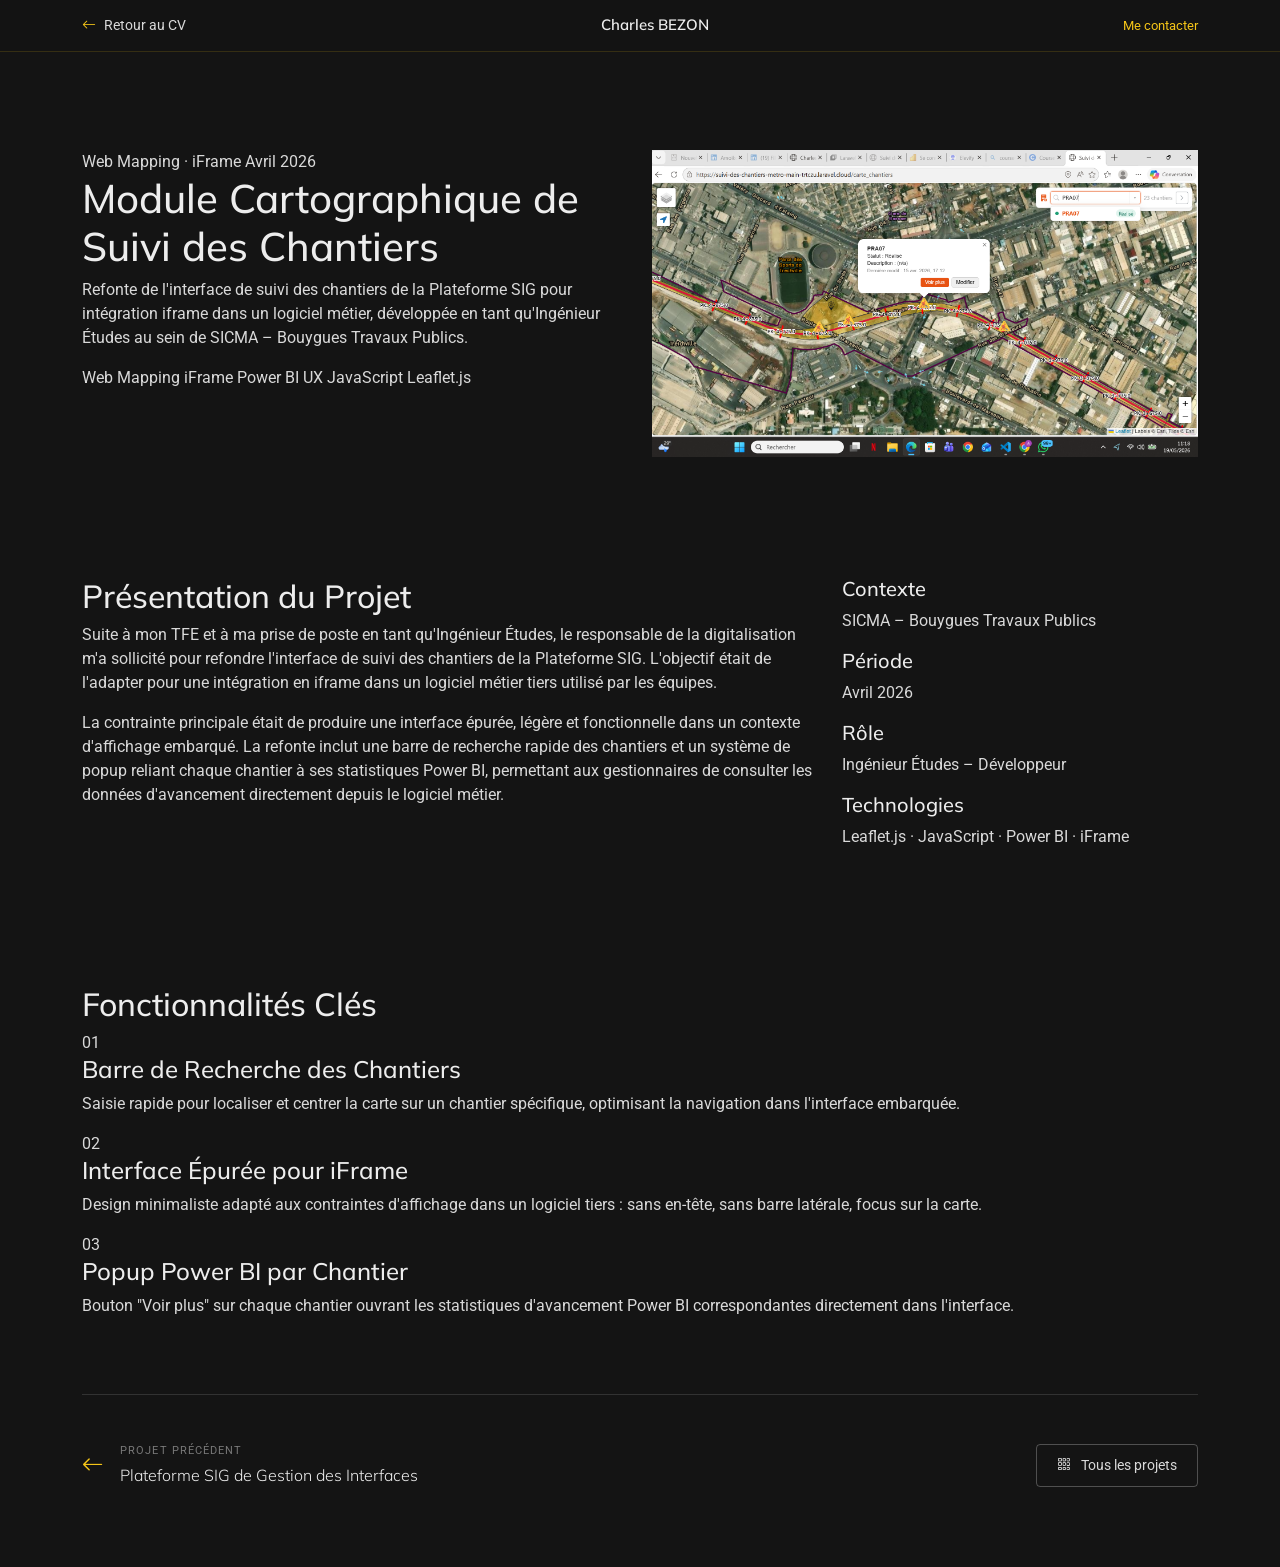
<file: portfolio2.html>
<!DOCTYPE html>
<html lang="fr">

<head>
  <meta charset="utf-8">
  <meta content="width=device-width, initial-scale=1.0" name="viewport">
  <title>Module Cartographique – Charles BEZON</title>
  <meta name="description" content="Module cartographique de suivi des chantiers – SICMA Bouygues Travaux Publics, Ligne 1 du Métro d'Abidjan.">

  <!-- Fonts -->
  <link href="https://fonts.googleapis.com" rel="preconnect">
  <link href="https://fonts.gstatic.com" rel="preconnect" crossorigin>
  <link href="https://fonts.googleapis.com/css2?family=Roboto:ital,wght@0,100;0,300;0,400;0,500;0,700;0,900;1,100;1,300;1,400;1,500;1,700;1,900&family=Raleway:ital,wght@0,100;0,200;0,300;0,400;0,500;0,600;0,700;0,800;0,900;1,100;1,200;1,300;1,400;1,500;1,600;1,700;1,800;1,900&family=Mulish:ital,wght@0,200;0,300;0,400;0,500;0,600;0,700;0,800;0,900;1,200;1,300;1,400;1,500;1,600;1,700;1,800;1,900&display=swap" rel="stylesheet">

  <!-- Vendor CSS -->
  <link href="assets/vendor/bootstrap/css/bootstrap.min.css" rel="stylesheet">
  <link href="assets/vendor/bootstrap-icons/bootstrap-icons.css" rel="stylesheet">
  <link href="assets/vendor/aos/aos.css" rel="stylesheet">
  <link href="assets/vendor/glightbox/css/glightbox.min.css" rel="stylesheet">

  <!-- Main CSS -->
  <link href="assets/css/main.css" rel="stylesheet">

  <!-- Google Analytics -->
  <script async src="https://www.googletagmanager.com/gtag/js?id=G-5YVM49W864"></script>
  <script>
    window.dataLayer = window.dataLayer || [];
    function gtag(){dataLayer.push(arguments);}
    gtag('js', new Date());
    gtag('config', 'G-5YVM49W864');
  </script>

  <style>
    :root {
      --accent-color: #f5c518;
      --nav-hover-color: #f5c518;
    }
    body { background-color: var(--background-color); }

    .detail-nav {
      position: fixed;
      top: 0; left: 0; right: 0;
      z-index: 999;
      background: rgba(20,20,20,0.96);
      backdrop-filter: blur(10px);
      border-bottom: 1px solid color-mix(in srgb, var(--accent-color), transparent 85%);
      padding: 14px 0;
    }
    .detail-nav .back-link {
      color: var(--default-color);
      text-decoration: none;
      font-size: 14px;
      transition: color 0.3s;
    }
    .detail-nav .back-link:hover { color: var(--accent-color); }
    .detail-nav .back-link i { color: var(--accent-color); }
    .detail-nav .sitename {
      font-family: var(--heading-font);
      font-weight: 600;
      color: var(--heading-color);
      font-size: 15px;
    }
    .detail-nav .contact-link {
      font-size: 13px;
      color: var(--accent-color);
      text-decoration: none;
      transition: opacity 0.3s;
    }
    .detail-nav .contact-link:hover { opacity: 0.75; }

    .detail-page { padding-top: 90px; padding-bottom: 80px; }

    .portfolio-details .project-nav { padding-top: 3rem; border-top: 1px solid color-mix(in srgb, var(--default-color), transparent 85%); }
    .portfolio-details .project-nav .nav-wrapper {
      display: flex;
      justify-content: space-between;
      align-items: center;
      gap: 20px;
    }
    .portfolio-details .project-nav .nav-wrapper .nav-link.all-projects {
      display: flex;
      align-items: center;
      gap: 10px;
      color: var(--default-color);
      text-decoration: none;
      font-size: 14px;
      border: 1px solid color-mix(in srgb, var(--default-color), transparent 70%);
      padding: 10px 20px;
      border-radius: 4px;
      transition: all 0.3s;
    }
    .portfolio-details .project-nav .nav-wrapper .nav-link.all-projects:hover {
      border-color: var(--accent-color);
      color: var(--accent-color);
    }
    .portfolio-details .project-nav .nav-wrapper .nav-link.prev-project {
      display: flex;
      align-items: center;
      gap: 16px;
      color: var(--heading-color);
      text-decoration: none;
      transition: opacity 0.3s;
    }
    .portfolio-details .project-nav .nav-wrapper .nav-link.prev-project:hover { opacity: 0.7; }
    .portfolio-details .project-nav .nav-wrapper .nav-link.prev-project .nav-content { text-align: left; }
    .portfolio-details .project-nav .nav-wrapper .nav-link.prev-project .nav-direction {
      display: block; font-size: 11px; text-transform: uppercase; letter-spacing: 0.1em;
      color: color-mix(in srgb, var(--default-color), transparent 50%); margin-bottom: 4px;
    }
    .portfolio-details .project-nav .nav-wrapper .nav-link.prev-project .nav-title {
      display: block; font-size: 16px; font-family: var(--heading-font); font-weight: 300;
    }
    .portfolio-details .project-nav .nav-wrapper .nav-link.prev-project i {
      font-size: 22px; color: var(--accent-color);
    }
  </style>
</head>

<body>

  <div class="detail-nav">
    <div class="container d-flex align-items-center justify-content-between">
      <a href="index.html#portfolio" class="back-link">
        <i class="bi bi-arrow-left me-2"></i>Retour au CV
      </a>
      <span class="sitename">Charles BEZON</span>
      <a href="index.html#contact" class="contact-link">Me contacter</a>
    </div>
  </div>

  <main>
    <div class="portfolio-details detail-page">
      <div class="container">

        <!-- Hero Section -->
        <section class="hero-section" data-aos="fade-up">
          <div class="row gy-5 align-items-start">

            <div class="col-lg-6" data-aos="fade-right" data-aos-delay="100">
              <div class="project-header">
                <div class="project-meta">
                  <span class="category">Web Mapping · iFrame</span>
                  <span class="year">Avril 2026</span>
                </div>
                <h1 class="project-title">Module Cartographique de Suivi des Chantiers</h1>
                <p class="project-summary">Refonte de l'interface de suivi des chantiers de la Plateforme SIG pour intégration iframe dans un logiciel métier, développée en tant qu'Ingénieur Études au sein de SICMA – Bouygues Travaux Publics.</p>
                <div class="project-tags">
                  <span class="tag">Web Mapping</span>
                  <span class="tag">iFrame</span>
                  <span class="tag">Power BI</span>
                  <span class="tag">UX</span>
                  <span class="tag">JavaScript</span>
                  <span class="tag">Leaflet.js</span>
                </div>
              </div>
            </div>

            <div class="col-lg-6" data-aos="fade-left" data-aos-delay="200">
              <div class="hero-image">
                <a href="images/PRA7.png" class="glightbox" data-gallery="g1">
                  <img src="images/PRA7.png" alt="Module Cartographique – PRA7" class="img-fluid">
                </a>
              </div>
            </div>

          </div>
        </section>

        <!-- Description + Specs -->
        <section class="content-section" data-aos="fade-up">
          <div class="row gy-5">

            <div class="col-lg-8">
              <div class="main-content">
                <h2>Présentation du Projet</h2>
                <p>Suite à mon TFE et à ma prise de poste en tant qu'Ingénieur Études, le responsable de la digitalisation m'a sollicité pour refondre l'interface de suivi des chantiers de la Plateforme SIG. L'objectif était de l'adapter pour une intégration en iframe dans un logiciel métier tiers utilisé par les équipes.</p>
                <p>La contrainte principale était de produire une interface épurée, légère et fonctionnelle dans un contexte d'affichage embarqué. La refonte inclut une barre de recherche rapide des chantiers et un système de popup reliant chaque chantier à ses statistiques Power BI, permettant aux gestionnaires de consulter les données d'avancement directement depuis le logiciel métier.</p>
              </div>
            </div>

            <div class="col-lg-4">
              <div class="project-specs">
                <div class="spec-item">
                  <h5>Contexte</h5>
                  <p>SICMA – Bouygues Travaux Publics</p>
                </div>
                <div class="spec-item">
                  <h5>Période</h5>
                  <p>Avril 2026</p>
                </div>
                <div class="spec-item">
                  <h5>Rôle</h5>
                  <p>Ingénieur Études – Développeur</p>
                </div>
                <div class="spec-item">
                  <h5>Technologies</h5>
                  <p>Leaflet.js · JavaScript · Power BI · iFrame</p>
                </div>
              </div>
            </div>

          </div>
        </section>

        <!-- Fonctionnalités clés -->
        <section class="process-timeline" data-aos="fade-up">
          <div class="timeline-header">
            <h2>Fonctionnalités Clés</h2>
          </div>
          <div class="timeline-steps">

            <div class="timeline-item">
              <div class="step-marker">
                <span class="step-number">01</span>
              </div>
              <div class="step-content">
                <h4>Barre de Recherche des Chantiers</h4>
                <p>Saisie rapide pour localiser et centrer la carte sur un chantier spécifique, optimisant la navigation dans l'interface embarquée.</p>
              </div>
            </div>

            <div class="timeline-item">
              <div class="step-marker">
                <span class="step-number">02</span>
              </div>
              <div class="step-content">
                <h4>Interface Épurée pour iFrame</h4>
                <p>Design minimaliste adapté aux contraintes d'affichage dans un logiciel tiers : sans en-tête, sans barre latérale, focus sur la carte.</p>
              </div>
            </div>

            <div class="timeline-item">
              <div class="step-marker">
                <span class="step-number">03</span>
              </div>
              <div class="step-content">
                <h4>Popup Power BI par Chantier</h4>
                <p>Bouton "Voir plus" sur chaque chantier ouvrant les statistiques d'avancement Power BI correspondantes directement dans l'interface.</p>
              </div>
            </div>

          </div>
        </section>

        <!-- Navigation -->
        <div class="project-nav" data-aos="fade-up">
          <div class="nav-wrapper">
            <a href="portfolio1.html" class="nav-link prev-project">
              <i class="bi bi-arrow-left"></i>
              <div class="nav-content">
                <span class="nav-direction">Projet précédent</span>
                <span class="nav-title">Plateforme SIG de Gestion des Interfaces</span>
              </div>
            </a>
            <a href="index.html#portfolio" class="nav-link all-projects">
              <i class="bi bi-grid-3x3-gap"></i>
              Tous les projets
            </a>
          </div>
        </div>

      </div>
    </div>
  </main>

  <a href="#" id="scroll-top" class="scroll-top d-flex align-items-center justify-content-center"><i class="bi bi-arrow-up-short"></i></a>

  <script src="assets/vendor/bootstrap/js/bootstrap.bundle.min.js"></script>
  <script src="assets/vendor/aos/aos.js"></script>
  <script src="assets/vendor/glightbox/js/glightbox.min.js"></script>
  <script src="assets/js/main.js"></script>

</body>

</html>
</file>
<file: assets/css/custom.css>
/* ── Accent color overrides ── */
:root {
  --accent-color: #f5c518;
  --nav-hover-color: #f5c518;
  --nav-dropdown-hover-color: #f5c518;
}

/* ── Competence cards ── */
.competence-card {
  background: var(--surface-color);
  border-radius: 12px;
  padding: 28px 22px;
  height: 100%;
  transition: transform 0.3s, box-shadow 0.3s;
}
.competence-card:hover {
  transform: translateY(-5px);
  box-shadow: 0 10px 30px rgba(0,0,0,0.3);
}
.competence-card .icon-wrapper {
  width: 56px;
  height: 56px;
  border-radius: 50%;
  background: color-mix(in srgb, var(--accent-color), transparent 85%);
  display: flex;
  align-items: center;
  justify-content: center;
  margin-bottom: 16px;
}
.competence-card .icon-wrapper i {
  font-size: 24px;
  color: var(--accent-color);
}
.competence-card h4 {
  font-size: 17px;
  margin-bottom: 10px;
  color: var(--heading-color);
}
.competence-card ul {
  padding-left: 0;
  list-style: none;
  margin: 0;
}
.competence-card ul li {
  font-size: 14px;
  color: var(--default-color);
  padding: 3px 0;
}
.competence-card ul li::before {
  content: "▸ ";
  color: var(--accent-color);
}

/* ── Portfolio cards ── */
.proj-card {
  background: transparent;
  border: none;
  transition: transform 0.4s ease;
  height: 100%;
  display: flex;
  flex-direction: column;
}
.proj-card:hover { transform: translateY(-8px); }
.proj-img-wrap {
  position: relative;
  overflow: hidden;
  border-radius: 8px;
  margin-bottom: 32px;
  flex-shrink: 0;
}
.proj-img-wrap img {
  width: 100%;
  height: 300px;
  object-fit: cover;
  transition: transform 0.6s ease;
}
.proj-overlay {
  position: absolute;
  top: 0; left: 0; right: 0; bottom: 0;
  background: rgba(0, 0, 0, 0.70);
  opacity: 0;
  transition: opacity 0.4s ease;
  display: flex;
  align-items: center;
  justify-content: center;
}
.proj-actions {
  display: flex;
  gap: 16px;
  transform: translateY(20px);
  transition: transform 0.4s ease;
}
.proj-btn {
  width: 48px;
  height: 48px;
  border-radius: 50%;
  background: var(--surface-color);
  color: var(--heading-color);
  display: flex;
  align-items: center;
  justify-content: center;
  text-decoration: none;
  transition: all 0.3s ease;
  font-size: 18px;
}
.proj-btn:hover {
  background: var(--accent-color);
  color: #000;
  transform: scale(1.1);
}
.proj-img-wrap:hover .proj-overlay { opacity: 1; }
.proj-img-wrap:hover .proj-actions { transform: translateY(0); }
.proj-img-wrap:hover img { transform: scale(1.05); }
.proj-body { flex-grow: 1; display: flex; flex-direction: column; }
.proj-meta {
  display: flex;
  justify-content: space-between;
  align-items: center;
  margin-bottom: 12px;
  font-size: 14px;
  font-weight: 400;
}
.proj-cat { color: var(--accent-color); font-family: var(--heading-font); }
.proj-yr { color: color-mix(in srgb, var(--default-color), transparent 50%); }
.proj-title {
  font-size: 24px;
  font-weight: 300;
  color: var(--heading-color);
  margin-bottom: 16px;
  font-family: var(--heading-font);
  line-height: 1.3;
}
.proj-desc {
  color: color-mix(in srgb, var(--default-color), transparent 30%);
  font-size: 15px;
  line-height: 1.6;
  margin: 0;
  flex-grow: 1;
}
@media (max-width: 768px) {
  .proj-img-wrap img { height: 240px; }
  .proj-card:hover { transform: none; }
}

/* ── Hero image – desktop ── */
#hero img {
  position: absolute;
  top: 0;
  right: 0;
  left: auto;
  width: 55%;
  height: 100%;
  object-fit: cover;
  object-position: center top;
  z-index: 1;
}
#hero:before {
  background: linear-gradient(
    to right,
    #060606 30%,
    rgba(6, 6, 6, 0.75) 55%,
    rgba(6, 6, 6, 0.1) 100%
  ) !important;
  z-index: 2;
}

/* ── Hero image – mobile ── */
@media (max-width: 991px) {
  #hero img {
    width: 100%;
    left: 0;
    right: 0;
    object-position: center top;
  }
  #hero:before {
    background: linear-gradient(
      to bottom,
      rgba(6, 6, 6, 0.55) 0%,
      rgba(6, 6, 6, 0.80) 60%,
      #060606 100%
    ) !important;
  }
}
</file>
<file: assets/css/main.css>
/**
* Template Name: Craftivo
* Template URL: https://bootstrapmade.com/craftivo-bootstrap-portfolio-template/
* Updated: Oct 04 2025 with Bootstrap v5.3.8
* Author: BootstrapMade.com
* License: https://bootstrapmade.com/license/
*/

@charset "UTF-8";

/*--------------------------------------------------------------
# Font & Color Variables
# Help: https://bootstrapmade.com/color-system/
--------------------------------------------------------------*/
/* Fonts */
:root {
  --default-font: "Roboto",  system-ui, -apple-system, "Segoe UI", Roboto, "Helvetica Neue", Arial, "Noto Sans", "Liberation Sans", sans-serif, "Apple Color Emoji", "Segoe UI Emoji", "Segoe UI Symbol", "Noto Color Emoji";
  --heading-font: "Mulish",  sans-serif;
  --nav-font: "Raleway",  sans-serif;
}

/* Global Colors - The following color variables are used throughout the website. Updating them here will change the color scheme of the entire website */
:root { 
  --background-color: #141414; /* Background color for the entire website, including individual sections */
  --default-color: #d9d9d9; /* Default color used for the majority of the text content across the entire website */
  --heading-color: #ededed; /* Color for headings, subheadings and title throughout the website */
  --accent-color: #ff4d4f; /* Accent color that represents your brand on the website. It's used for buttons, links, and other elements that need to stand out */
  --surface-color: #1c1c1c; /* The surface color is used as a background of boxed elements within sections, such as cards, icon boxes, or other elements that require a visual separation from the global background. */
  --contrast-color: #ffffff; /* Contrast color for text, ensuring readability against backgrounds of accent, heading, or default colors. */
}

/* Nav Menu Colors - The following color variables are used specifically for the navigation menu. They are separate from the global colors to allow for more customization options */
:root {
  --nav-color: #d9d9d9;  /* The default color of the main navmenu links */
  --nav-hover-color: #ff4d4f; /* Applied to main navmenu links when they are hovered over or active */
  --nav-mobile-background-color: #2e2e2e; /* Used as the background color for mobile navigation menu */
  --nav-dropdown-background-color: #2e2e2e; /* Used as the background color for dropdown items that appear when hovering over primary navigation items */
  --nav-dropdown-color: #d9d9d9; /* Used for navigation links of the dropdown items in the navigation menu. */
  --nav-dropdown-hover-color: #ff4d4f; /* Similar to --nav-hover-color, this color is applied to dropdown navigation links when they are hovered over. */
}

/* Color Presets - These classes override global colors when applied to any section or element, providing reuse of the sam color scheme. */

.light-background {
  --background-color: rgba(41, 41, 41, 0.8);
  --surface-color: #484848;
}

.dark-background {
  --background-color: #060606;
  --default-color: #ffffff;
  --heading-color: #ffffff;
  --surface-color: #252525;
  --contrast-color: #ffffff;
}

/* Smooth scroll */
:root {
  scroll-behavior: smooth;
}

/*--------------------------------------------------------------
# General Styling & Shared Classes
--------------------------------------------------------------*/
body {
  color: var(--default-color);
  background-color: var(--background-color);
  font-family: var(--default-font);
}

a {
  color: var(--accent-color);
  text-decoration: none;
  transition: 0.3s;
}

a:hover {
  color: color-mix(in srgb, var(--accent-color), transparent 25%);
  text-decoration: none;
}

h1,
h2,
h3,
h4,
h5,
h6 {
  color: var(--heading-color);
  font-family: var(--heading-font);
}

/* PHP Email Form Messages
------------------------------*/
.php-email-form .error-message {
  display: none;
  background: #df1529;
  color: #ffffff;
  text-align: left;
  padding: 15px;
  margin-bottom: 24px;
  font-weight: 600;
}

.php-email-form .sent-message {
  display: none;
  color: #ffffff;
  background: #059652;
  text-align: center;
  padding: 15px;
  margin-bottom: 24px;
  font-weight: 600;
}

.php-email-form .loading {
  display: none;
  background: var(--surface-color);
  text-align: center;
  padding: 15px;
  margin-bottom: 24px;
}

.php-email-form .loading:before {
  content: "";
  display: inline-block;
  border-radius: 50%;
  width: 24px;
  height: 24px;
  margin: 0 10px -6px 0;
  border: 3px solid var(--accent-color);
  border-top-color: var(--surface-color);
  animation: php-email-form-loading 1s linear infinite;
}

@keyframes php-email-form-loading {
  0% {
    transform: rotate(0deg);
  }

  100% {
    transform: rotate(360deg);
  }
}

/*--------------------------------------------------------------
# Global Header
--------------------------------------------------------------*/
.header {
  --heading-color: #ffffff;
  color: var(--default-color);
  background-color: var(--background-color);
  padding: 15px 0;
  transition: all 0.5s;
  z-index: 997;
}

.header .logo {
  line-height: 1;
}

.header .logo img {
  max-height: 36px;
  margin-right: 8px;
}

.header .logo h1 {
  font-size: 30px;
  margin: 0;
  font-weight: 400;
  color: var(--heading-color);
}

.header .btn-getstarted,
.header .btn-getstarted:focus {
  color: var(--contrast-color);
  background: var(--accent-color);
  font-size: 14px;
  padding: 8px 25px;
  margin: 0 0 0 30px;
  border-radius: 50px;
  transition: 0.3s;
}

.header .btn-getstarted:hover,
.header .btn-getstarted:focus:hover {
  color: var(--contrast-color);
  background: color-mix(in srgb, var(--accent-color), transparent 15%);
}

@media (max-width: 1200px) {
  .header .logo {
    order: 1;
  }

  .header .btn-getstarted {
    order: 2;
    margin: 0 15px 0 0;
    padding: 6px 15px;
  }

  .header .navmenu {
    order: 3;
  }
}

.scrolled .header {
  box-shadow: 0px 0 18px rgba(0, 0, 0, 0.1);
}

/* Global Header on Scroll
------------------------------*/
.scrolled .header {
  --background-color: rgba(20, 20, 20, 0.8);
}

/* Index Page Header
------------------------------*/
.index-page .header {
  --background-color: rgba(255, 255, 255, 0);
}

/* Index Page Header on Scroll
------------------------------*/
.index-page.scrolled .header {
  --background-color: rgba(20, 20, 20, 0.8);
}

/*--------------------------------------------------------------
# Navigation Menu
--------------------------------------------------------------*/
/* Navmenu - Desktop */
@media (min-width: 1200px) {
  .navmenu {
    padding: 0;
  }

  .navmenu ul {
    margin: 0;
    padding: 0;
    display: flex;
    list-style: none;
    align-items: center;
  }

  .navmenu li {
    position: relative;
  }

  .navmenu a,
  .navmenu a:focus {
    color: var(--nav-color);
    padding: 18px 15px;
    font-size: 16px;
    font-family: var(--nav-font);
    font-weight: 600;
    display: flex;
    align-items: center;
    justify-content: space-between;
    white-space: nowrap;
    transition: 0.3s;
  }

  .navmenu a i,
  .navmenu a:focus i {
    font-size: 12px;
    line-height: 0;
    margin-left: 5px;
    transition: 0.3s;
  }

  .navmenu li:last-child a {
    padding-right: 0;
  }

  .navmenu li:hover>a,
  .navmenu .active,
  .navmenu .active:focus {
    color: var(--nav-hover-color);
  }

  .navmenu .dropdown ul {
    margin: 0;
    padding: 10px 0;
    background: var(--nav-dropdown-background-color);
    display: block;
    position: absolute;
    visibility: hidden;
    left: 14px;
    top: 130%;
    opacity: 0;
    transition: 0.3s;
    border-radius: 4px;
    z-index: 99;
    box-shadow: 0px 0px 30px rgba(0, 0, 0, 0.1);
  }

  .navmenu .dropdown ul li {
    min-width: 200px;
  }

  .navmenu .dropdown ul a {
    padding: 10px 20px;
    font-size: 15px;
    text-transform: none;
    color: var(--nav-dropdown-color);
  }

  .navmenu .dropdown ul a i {
    font-size: 12px;
  }

  .navmenu .dropdown ul a:hover,
  .navmenu .dropdown ul .active:hover,
  .navmenu .dropdown ul li:hover>a {
    color: var(--nav-dropdown-hover-color);
  }

  .navmenu .dropdown:hover>ul {
    opacity: 1;
    top: 100%;
    visibility: visible;
  }

  .navmenu .dropdown .dropdown ul {
    top: 0;
    left: -90%;
    visibility: hidden;
  }

  .navmenu .dropdown .dropdown:hover>ul {
    opacity: 1;
    top: 0;
    left: -100%;
    visibility: visible;
  }
}

/* Navmenu - Mobile */
@media (max-width: 1199px) {
  .mobile-nav-toggle {
    color: var(--nav-color);
    font-size: 28px;
    line-height: 0;
    margin-right: 10px;
    cursor: pointer;
    transition: color 0.3s;
  }

  .navmenu {
    padding: 0;
    z-index: 9997;
  }

  .navmenu ul {
    display: none;
    list-style: none;
    position: absolute;
    inset: 60px 20px 20px 20px;
    padding: 10px 0;
    margin: 0;
    border-radius: 6px;
    background-color: var(--nav-mobile-background-color);
    overflow-y: auto;
    transition: 0.3s;
    z-index: 9998;
    box-shadow: 0px 0px 30px rgba(0, 0, 0, 0.1);
  }

  .navmenu a,
  .navmenu a:focus {
    color: var(--nav-dropdown-color);
    padding: 10px 20px;
    font-family: var(--nav-font);
    font-size: 17px;
    font-weight: 500;
    display: flex;
    align-items: center;
    justify-content: space-between;
    white-space: nowrap;
    transition: 0.3s;
  }

  .navmenu a i,
  .navmenu a:focus i {
    font-size: 12px;
    line-height: 0;
    margin-left: 5px;
    width: 30px;
    height: 30px;
    display: flex;
    align-items: center;
    justify-content: center;
    border-radius: 50%;
    transition: 0.3s;
    background-color: color-mix(in srgb, var(--accent-color), transparent 90%);
  }

  .navmenu a i:hover,
  .navmenu a:focus i:hover {
    background-color: var(--accent-color);
    color: var(--contrast-color);
  }

  .navmenu a:hover,
  .navmenu .active,
  .navmenu .active:focus {
    color: var(--nav-dropdown-hover-color);
  }

  .navmenu .active i,
  .navmenu .active:focus i {
    background-color: var(--accent-color);
    color: var(--contrast-color);
    transform: rotate(180deg);
  }

  .navmenu .dropdown ul {
    position: static;
    display: none;
    z-index: 99;
    padding: 10px 0;
    margin: 10px 20px;
    background-color: var(--nav-dropdown-background-color);
    border: 1px solid color-mix(in srgb, var(--default-color), transparent 90%);
    box-shadow: none;
    transition: all 0.5s ease-in-out;
  }

  .navmenu .dropdown ul ul {
    background-color: rgba(33, 37, 41, 0.1);
  }

  .navmenu .dropdown>.dropdown-active {
    display: block;
    background-color: rgba(33, 37, 41, 0.03);
  }

  .mobile-nav-active {
    overflow: hidden;
  }

  .mobile-nav-active .mobile-nav-toggle {
    color: #fff;
    position: absolute;
    font-size: 32px;
    top: 15px;
    right: 15px;
    margin-right: 0;
    z-index: 9999;
  }

  .mobile-nav-active .navmenu {
    position: fixed;
    overflow: hidden;
    inset: 0;
    background: rgba(33, 37, 41, 0.8);
    transition: 0.3s;
  }

  .mobile-nav-active .navmenu>ul {
    display: block;
  }
}

/*--------------------------------------------------------------
# Global Footer
--------------------------------------------------------------*/
.footer {
  color: var(--default-color);
  background-color: var(--background-color);
  font-size: 14px;
  padding-bottom: 50px;
  position: relative;
}

.footer .footer-top {
  padding-top: 50px;
  border-top: 1px solid color-mix(in srgb, var(--default-color), transparent 90%);
}

.footer .footer-about .logo {
  line-height: 1;
  margin-bottom: 25px;
}

.footer .footer-about .logo img {
  max-height: 40px;
  margin-right: 6px;
}

.footer .footer-about .logo span {
  color: var(--heading-color);
  font-size: 30px;
  font-weight: 700;
  letter-spacing: 1px;
  font-family: var(--heading-font);
}

.footer .footer-about p {
  font-size: 14px;
  font-family: var(--heading-font);
}

.footer .social-links a {
  display: flex;
  align-items: center;
  justify-content: center;
  width: 40px;
  height: 40px;
  border-radius: 50%;
  border: 1px solid color-mix(in srgb, var(--default-color), transparent 50%);
  font-size: 16px;
  color: color-mix(in srgb, var(--default-color), transparent 50%);
  margin-right: 10px;
  transition: 0.3s;
}

.footer .social-links a:hover {
  color: var(--accent-color);
  border-color: var(--accent-color);
}

.footer h4 {
  font-size: 16px;
  font-weight: bold;
  position: relative;
  padding-bottom: 12px;
}

.footer .footer-links {
  margin-bottom: 30px;
}

.footer .footer-links ul {
  list-style: none;
  padding: 0;
  margin: 0;
}

.footer .footer-links ul i {
  padding-right: 2px;
  font-size: 12px;
  line-height: 0;
}

.footer .footer-links ul li {
  padding: 10px 0;
  display: flex;
  align-items: center;
}

.footer .footer-links ul li:first-child {
  padding-top: 0;
}

.footer .footer-links ul a {
  color: color-mix(in srgb, var(--default-color), transparent 20%);
  display: inline-block;
  line-height: 1;
}

.footer .footer-links ul a:hover {
  color: var(--accent-color);
}

.footer .footer-contact p {
  margin-bottom: 5px;
}

.footer .copyright {
  padding-top: 25px;
  padding-bottom: 25px;
  background-color: color-mix(in srgb, var(--default-color), transparent 95%);
}

.footer .copyright p {
  margin-bottom: 0;
}

.footer .credits {
  margin-top: 6px;
  font-size: 13px;
}

/*--------------------------------------------------------------
# Preloader
--------------------------------------------------------------*/
#preloader {
  position: fixed;
  inset: 0;
  z-index: 999999;
  overflow: hidden;
  background: var(--background-color);
  transition: all 0.6s ease-out;
}

#preloader:before {
  content: "";
  position: fixed;
  top: calc(50% - 30px);
  left: calc(50% - 30px);
  border: 6px solid #ffffff;
  border-color: var(--accent-color) transparent var(--accent-color) transparent;
  border-radius: 50%;
  width: 60px;
  height: 60px;
  animation: animate-preloader 1.5s linear infinite;
}

@keyframes animate-preloader {
  0% {
    transform: rotate(0deg);
  }

  100% {
    transform: rotate(360deg);
  }
}

/*--------------------------------------------------------------
# Scroll Top Button
--------------------------------------------------------------*/
.scroll-top {
  position: fixed;
  visibility: hidden;
  opacity: 0;
  right: 15px;
  bottom: 15px;
  z-index: 99999;
  background-color: var(--accent-color);
  width: 40px;
  height: 40px;
  border-radius: 4px;
  transition: all 0.4s;
}

.scroll-top i {
  font-size: 24px;
  color: var(--contrast-color);
  line-height: 0;
}

.scroll-top:hover {
  background-color: color-mix(in srgb, var(--accent-color), transparent 20%);
  color: var(--contrast-color);
}

.scroll-top.active {
  visibility: visible;
  opacity: 1;
}

/*--------------------------------------------------------------
# Disable aos animation delay on mobile devices
--------------------------------------------------------------*/
@media screen and (max-width: 768px) {
  [data-aos-delay] {
    transition-delay: 0 !important;
  }
}

/*--------------------------------------------------------------
# Global Page Titles & Breadcrumbs
--------------------------------------------------------------*/
.page-title {
  color: var(--default-color);
  background-color: var(--background-color);
  padding: 20px 0;
  position: relative;
}

.page-title h1 {
  font-size: 28px;
  font-weight: 700;
  margin: 0;
}

.page-title .breadcrumbs ol {
  display: flex;
  flex-wrap: wrap;
  list-style: none;
  padding: 0 0 10px 0;
  margin: 0;
  font-size: 14px;
  font-weight: 400;
}

.page-title .breadcrumbs ol li+li {
  padding-left: 10px;
}

.page-title .breadcrumbs ol li+li::before {
  content: "/";
  display: inline-block;
  padding-right: 10px;
  color: color-mix(in srgb, var(--default-color), transparent 70%);
}

/*--------------------------------------------------------------
# Global Sections
--------------------------------------------------------------*/
section,
.section {
  color: var(--default-color);
  background-color: var(--background-color);
  padding: 60px 0;
  scroll-margin-top: 90px;
  overflow: clip;
}

@media (max-width: 1199px) {

  section,
  .section {
    scroll-margin-top: 66px;
  }
}

/*--------------------------------------------------------------
# Global Section Titles
--------------------------------------------------------------*/
.section-title {
  text-align: center;
  padding-bottom: 60px;
  position: relative;
}

.section-title h2 {
  font-size: 3.5rem;
  font-weight: 300;
  line-height: 1.2;
  color: var(--heading-color);
  margin-bottom: 1.5rem;
  letter-spacing: -1px;
}

@media (max-width: 768px) {
  .section-title h2 {
    font-size: 2.5rem;
  }
}

.section-title .subtitle {
  display: inline-block;
  font-size: 0.875rem;
  font-weight: 400;
  color: var(--accent-color);
  text-transform: uppercase;
  letter-spacing: 2px;
  margin-bottom: 1.5rem;
  position: relative;
}

.section-title .subtitle::after {
  content: "";
  position: absolute;
  bottom: -8px;
  left: 50%;
  transform: translateX(-50%);
  width: 40px;
  height: 1px;
  background: var(--accent-color);
}

.section-title p {
  font-size: 1.125rem;
  line-height: 1.8;
  color: color-mix(in srgb, var(--default-color), transparent 25%);
  max-width: 900px;
  margin: 0 auto;
  text-wrap: balance;
}

/*--------------------------------------------------------------
# Hero Section
--------------------------------------------------------------*/
.hero {
  padding-top: 80px;
  min-height: 100vh;
  position: relative;
  display: flex;
  align-items: center;
  justify-content: center;
  overflow: hidden;
  padding-bottom: 80px;
}

.hero img {
  position: absolute;
  inset: 0;
  display: block;
  width: 100%;
  height: 100%;
  object-fit: cover;
  z-index: 1;
}

.hero:before {
  content: "";
  background: color-mix(in srgb, var(--background-color), transparent 30%);
  position: absolute;
  inset: 0;
  z-index: 2;
  border-radius: 0;
}

.hero .container {
  position: relative;
  z-index: 3;
}

.hero h2 {
  margin: 0;
  font-size: 48px;
  font-weight: 700;
}

.hero p {
  margin: 10px 0 0 0;
  font-size: 24px;
  color: color-mix(in srgb, var(--default-color), transparent 20%);
}

.hero p span {
  color: var(--accent-color);
  letter-spacing: 1px;
  border-bottom: 2px solid var(--accent-color);
}

.hero .social-links {
  margin-top: 30px;
  display: flex;
  justify-content: center;
  gap: 15px;
}

.hero .social-links a {
  display: flex;
  align-items: center;
  justify-content: center;
  width: 50px;
  height: 50px;
  border-radius: 50%;
  background: color-mix(in srgb, var(--default-color), transparent 92%);
  color: var(--default-color);
  font-size: 20px;
  transition: 0.3s;
}

.hero .social-links a:hover {
  background: var(--accent-color);
  color: var(--contrast-color);
  transform: translateY(-3px);
}

@media (max-width: 768px) {
  .hero h2 {
    font-size: 32px;
  }

  .hero p {
    font-size: 20px;
  }
}

/*--------------------------------------------------------------
# About Section
--------------------------------------------------------------*/
.about {
  overflow: hidden;
  position: relative;
}

.about::before {
  content: "";
  position: absolute;
  top: -50%;
  right: -20%;
  width: 800px;
  height: 800px;
  background: radial-gradient(circle, color-mix(in srgb, var(--accent-color), transparent 85%) 0%, transparent 70%);
  border-radius: 50%;
  z-index: 0;
  pointer-events: none;
}

.about .container {
  position: relative;
  z-index: 1;
}

.about .profile-card {
  background: var(--surface-color);
  border-radius: 24px;
  padding: 40px;
  box-shadow: 0 8px 30px rgba(0, 0, 0, 0.08);
  position: sticky;
  top: 100px;
}

.about .profile-card .profile-header {
  text-align: center;
  padding-bottom: 30px;
  border-bottom: 1px solid color-mix(in srgb, var(--default-color), transparent 90%);
}

.about .profile-card .profile-header .profile-avatar {
  width: 140px;
  height: 140px;
  margin: 0 auto 24px;
  position: relative;
  border-radius: 50%;
  padding: 6px;
  background: linear-gradient(135deg, var(--accent-color), color-mix(in srgb, var(--accent-color), #ff6b9d 50%));
}

.about .profile-card .profile-header .profile-avatar img {
  width: 100%;
  height: 100%;
  object-fit: cover;
  border-radius: 50%;
  border: 4px solid var(--surface-color);
}

.about .profile-card .profile-header .profile-avatar .status-indicator {
  position: absolute;
  bottom: 8px;
  right: 8px;
  width: 24px;
  height: 24px;
  background: #10b981;
  border: 4px solid var(--surface-color);
  border-radius: 50%;
  animation: pulse 2s infinite;
}

.about .profile-card .profile-header h3 {
  font-size: 24px;
  font-weight: 700;
  margin-bottom: 8px;
  color: var(--heading-color);
}

.about .profile-card .profile-header .role {
  display: inline-block;
  font-size: 15px;
  color: var(--accent-color);
  font-weight: 500;
  margin-bottom: 16px;
}

.about .profile-card .profile-header .rating {
  display: flex;
  align-items: center;
  justify-content: center;
  gap: 4px;
  margin-top: 12px;
}

.about .profile-card .profile-header .rating i {
  color: #fbbf24;
  font-size: 16px;
}

.about .profile-card .profile-header .rating span {
  margin-left: 8px;
  font-weight: 600;
  color: var(--default-color);
  font-size: 15px;
}

.about .profile-card .profile-stats {
  display: grid;
  grid-template-columns: repeat(3, 1fr);
  gap: 20px;
  padding: 30px 0;
  border-bottom: 1px solid color-mix(in srgb, var(--default-color), transparent 90%);
}

.about .profile-card .profile-stats .stat-item {
  text-align: center;
}

.about .profile-card .profile-stats .stat-item h4 {
  font-size: 28px;
  font-weight: 700;
  color: var(--accent-color);
  margin-bottom: 6px;
}

.about .profile-card .profile-stats .stat-item p {
  font-size: 13px;
  color: color-mix(in srgb, var(--default-color), transparent 30%);
  text-transform: uppercase;
  letter-spacing: 0.5px;
  margin: 0;
}

.about .profile-card .profile-actions {
  display: flex;
  flex-direction: column;
  gap: 12px;
  padding: 30px 0;
  border-bottom: 1px solid color-mix(in srgb, var(--default-color), transparent 90%);
}

.about .profile-card .profile-actions a {
  display: flex;
  align-items: center;
  justify-content: center;
  gap: 10px;
  padding: 14px 24px;
  border-radius: 12px;
  font-weight: 600;
  font-size: 15px;
  text-decoration: none;
  transition: all 0.3s ease;
}

.about .profile-card .profile-actions a.btn-primary {
  background: var(--accent-color);
  color: var(--contrast-color);
}

.about .profile-card .profile-actions a.btn-primary:hover {
  background: color-mix(in srgb, var(--accent-color), #000 15%);
  transform: translateY(-2px);
  box-shadow: 0 6px 20px rgba(0, 0, 0, 0.15);
}

.about .profile-card .profile-actions a.btn-secondary {
  background: color-mix(in srgb, var(--accent-color), transparent 90%);
  color: var(--accent-color);
}

.about .profile-card .profile-actions a.btn-secondary:hover {
  background: color-mix(in srgb, var(--accent-color), transparent 85%);
}

.about .profile-card .profile-actions a i {
  font-size: 18px;
}

.about .profile-card .social-connect {
  display: flex;
  justify-content: center;
  gap: 12px;
  padding-top: 30px;
}

.about .profile-card .social-connect a {
  width: 44px;
  height: 44px;
  display: flex;
  align-items: center;
  justify-content: center;
  background: color-mix(in srgb, var(--default-color), transparent 94%);
  border-radius: 12px;
  color: var(--default-color);
  font-size: 18px;
  transition: all 0.3s ease;
}

.about .profile-card .social-connect a:hover {
  background: var(--accent-color);
  color: var(--contrast-color);
  transform: translateY(-3px);
}

.about .content-wrapper .bio-section {
  margin-bottom: 50px;
}

.about .content-wrapper .bio-section .section-tag {
  display: inline-block;
  padding: 6px 16px;
  background: color-mix(in srgb, var(--accent-color), transparent 90%);
  color: var(--accent-color);
  border-radius: 20px;
  font-size: 13px;
  font-weight: 600;
  text-transform: uppercase;
  letter-spacing: 0.5px;
  margin-bottom: 16px;
}

.about .content-wrapper .bio-section h2 {
  font-size: 36px;
  font-weight: 700;
  color: var(--heading-color);
  margin-bottom: 24px;
  line-height: 1.2;
}

.about .content-wrapper .bio-section p {
  font-size: 16px;
  line-height: 1.8;
  color: var(--default-color);
  margin-bottom: 16px;
}

.about .content-wrapper .bio-section p:last-child {
  margin-bottom: 0;
}

.about .content-wrapper .details-grid {
  display: grid;
  grid-template-columns: repeat(2, 1fr);
  gap: 24px;
  margin-bottom: 50px;
}

.about .content-wrapper .details-grid .detail-item {
  display: flex;
  align-items: center;
  gap: 16px;
  padding: 24px;
  background: var(--surface-color);
  border-radius: 16px;
  border: 1px solid color-mix(in srgb, var(--default-color), transparent 92%);
  transition: all 0.3s ease;
}

.about .content-wrapper .details-grid .detail-item:hover {
  border-color: var(--accent-color);
  transform: translateY(-3px);
  box-shadow: 0 8px 24px rgba(0, 0, 0, 0.08);
}

.about .content-wrapper .details-grid .detail-item i {
  font-size: 28px;
  color: var(--accent-color);
  flex-shrink: 0;
}

.about .content-wrapper .details-grid .detail-item .detail-content span {
  display: block;
  font-size: 13px;
  color: color-mix(in srgb, var(--default-color), transparent 40%);
  text-transform: uppercase;
  letter-spacing: 0.5px;
  margin-bottom: 4px;
}

.about .content-wrapper .details-grid .detail-item .detail-content strong {
  display: block;
  font-size: 16px;
  color: var(--heading-color);
  font-weight: 600;
}

.about .content-wrapper .skills-showcase .section-tag {
  display: inline-block;
  padding: 6px 16px;
  background: color-mix(in srgb, var(--accent-color), transparent 90%);
  color: var(--accent-color);
  border-radius: 20px;
  font-size: 13px;
  font-weight: 600;
  text-transform: uppercase;
  letter-spacing: 0.5px;
  margin-bottom: 16px;
}

.about .content-wrapper .skills-showcase h3 {
  font-size: 28px;
  font-weight: 700;
  color: var(--heading-color);
  margin-bottom: 32px;
}

.about .content-wrapper .skills-showcase .skills-list .skill-item {
  margin-bottom: 28px;
}

.about .content-wrapper .skills-showcase .skills-list .skill-item .skill-info {
  display: flex;
  justify-content: space-between;
  align-items: center;
  margin-bottom: 10px;
}

.about .content-wrapper .skills-showcase .skills-list .skill-item .skill-info .skill-name {
  font-size: 15px;
  font-weight: 600;
  color: var(--heading-color);
}

.about .content-wrapper .skills-showcase .skills-list .skill-item .skill-info .skill-percent {
  font-size: 15px;
  font-weight: 700;
  color: var(--accent-color);
}

.about .content-wrapper .skills-showcase .skills-list .skill-item .progress {
  height: 10px;
  border-radius: 10px;
  background: color-mix(in srgb, var(--default-color), transparent 94%);
  overflow: hidden;
}

.about .content-wrapper .skills-showcase .skills-list .skill-item .progress .progress-bar {
  width: 0;
  height: 100%;
  background: linear-gradient(90deg, var(--accent-color), color-mix(in srgb, var(--accent-color), #ff6b9d 50%));
  border-radius: 10px;
  transition: width 1.5s cubic-bezier(0.65, 0, 0.35, 1);
  position: relative;
}

.about .content-wrapper .skills-showcase .skills-list .skill-item .progress .progress-bar::after {
  content: "";
  position: absolute;
  top: 0;
  left: 0;
  right: 0;
  bottom: 0;
  background: linear-gradient(90deg, transparent, rgba(255, 255, 255, 0.4), transparent);
  animation: shimmer 2s infinite;
}

@keyframes pulse {

  0%,
  100% {
    opacity: 1;
  }

  50% {
    opacity: 0.6;
  }
}

@keyframes shimmer {
  0% {
    transform: translateX(-100%);
  }

  100% {
    transform: translateX(100%);
  }
}

@media (max-width: 992px) {
  .about .profile-card {
    position: static;
    margin-bottom: 40px;
  }

  .about .content-wrapper .bio-section h2 {
    font-size: 30px;
  }

  .about .content-wrapper .details-grid {
    grid-template-columns: 1fr;
  }

  .about .content-wrapper .skills-showcase h3 {
    font-size: 24px;
  }
}

@media (max-width: 576px) {
  .about .profile-card {
    padding: 30px 20px;
  }

  .about .profile-card .profile-header .profile-avatar {
    width: 120px;
    height: 120px;
  }

  .about .profile-card .profile-stats {
    grid-template-columns: repeat(3, 1fr);
    gap: 16px;
  }

  .about .profile-card .profile-stats .stat-item h4 {
    font-size: 24px;
  }

  .about .content-wrapper .bio-section h2 {
    font-size: 26px;
  }

  .about .content-wrapper .details-grid .detail-item {
    padding: 18px;
  }

  .about .content-wrapper .details-grid .detail-item i {
    font-size: 24px;
  }
}

/*--------------------------------------------------------------
# Resume Section
--------------------------------------------------------------*/
.resume .section-header {
  margin-bottom: 2.5rem;
}

.resume .section-header .header-content .section-badge {
  display: inline-block;
  background: linear-gradient(135deg, var(--accent-color), color-mix(in srgb, var(--accent-color), #6c5ce7 20%));
  color: var(--contrast-color);
  padding: 0.5rem 1.2rem;
  border-radius: 25px;
  font-size: 0.85rem;
  font-weight: 600;
  text-transform: uppercase;
  letter-spacing: 0.1em;
  margin-bottom: 1rem;
}

.resume .section-header .header-content h2 {
  font-size: 2.2rem;
  font-weight: 700;
  color: var(--heading-color);
  margin-bottom: 1rem;
  line-height: 1.2;
  letter-spacing: -0.02em;
}

.resume .section-header .header-content p {
  font-size: 1rem;
  line-height: 1.7;
  color: color-mix(in srgb, var(--default-color), transparent 35%);
  margin: 0;
}

.resume .experience-section .experience-cards {
  display: flex;
  flex-direction: column;
  gap: 1.5rem;
}

.resume .experience-section .experience-cards .exp-card {
  background: var(--surface-color);
  border-radius: 16px;
  padding: 2rem;
  border: 2px solid color-mix(in srgb, var(--default-color), transparent 95%);
  transition: all 0.3s ease;
  position: relative;
  overflow: hidden;
}

.resume .experience-section .experience-cards .exp-card::before {
  content: "";
  position: absolute;
  top: 0;
  left: 0;
  right: 0;
  height: 4px;
  background: linear-gradient(90deg, transparent, var(--accent-color), transparent);
  transform: translateX(-100%);
  transition: transform 0.3s ease;
}

.resume .experience-section .experience-cards .exp-card:hover {
  transform: translateY(-5px);
  border-color: color-mix(in srgb, var(--accent-color), transparent 80%);
  box-shadow: 0 15px 45px color-mix(in srgb, var(--default-color), transparent 85%);
}

.resume .experience-section .experience-cards .exp-card:hover::before {
  transform: translateX(0);
}

.resume .experience-section .experience-cards .exp-card.featured {
  border-color: color-mix(in srgb, var(--accent-color), transparent 70%);
  background: linear-gradient(135deg, var(--surface-color), color-mix(in srgb, var(--accent-color), transparent 95%));
}

.resume .experience-section .experience-cards .exp-card.featured::before {
  background: linear-gradient(90deg, var(--accent-color), color-mix(in srgb, var(--accent-color), #6c5ce7 20%), var(--accent-color));
}

.resume .experience-section .experience-cards .exp-card .card-header {
  display: flex;
  justify-content: space-between;
  align-items: center;
  margin-bottom: 1.5rem;
}

.resume .experience-section .experience-cards .exp-card .card-header .company-logo {
  width: 50px;
  height: 50px;
  background: linear-gradient(135deg, var(--accent-color), color-mix(in srgb, var(--accent-color), #6c5ce7 20%));
  border-radius: 12px;
  display: flex;
  align-items: center;
  justify-content: center;
}

.resume .experience-section .experience-cards .exp-card .card-header .company-logo i {
  font-size: 1.3rem;
  color: var(--contrast-color);
}

.resume .experience-section .experience-cards .exp-card .card-header .period-badge {
  background: color-mix(in srgb, var(--accent-color), transparent 85%);
  color: var(--accent-color);
  padding: 0.4rem 1rem;
  border-radius: 20px;
  font-size: 0.8rem;
  font-weight: 600;
  text-transform: uppercase;
  letter-spacing: 0.05em;
}

.resume .experience-section .experience-cards .exp-card .card-body h3 {
  font-size: 1.4rem;
  font-weight: 600;
  color: var(--heading-color);
  margin-bottom: 0.5rem;
  letter-spacing: -0.01em;
}

.resume .experience-section .experience-cards .exp-card .card-body .company-name {
  font-size: 1rem;
  color: color-mix(in srgb, var(--default-color), transparent 25%);
  font-weight: 500;
  margin-bottom: 0.3rem;
}

.resume .experience-section .experience-cards .exp-card .card-body .duration {
  display: inline-block;
  font-size: 0.9rem;
  color: var(--accent-color);
  font-weight: 600;
  background: color-mix(in srgb, var(--accent-color), transparent 90%);
  padding: 0.2rem 0.8rem;
  border-radius: 12px;
  margin-bottom: 1rem;
}

.resume .experience-section .experience-cards .exp-card .card-body .description {
  font-size: 0.95rem;
  line-height: 1.6;
  color: color-mix(in srgb, var(--default-color), transparent 35%);
  margin-bottom: 1.5rem;
}

.resume .experience-section .experience-cards .exp-card .card-body .skills-tags {
  display: flex;
  flex-wrap: wrap;
  gap: 0.5rem;
}

.resume .experience-section .experience-cards .exp-card .card-body .skills-tags .skill-tag {
  background: color-mix(in srgb, var(--accent-color), transparent 92%);
  color: var(--accent-color);
  padding: 0.3rem 0.8rem;
  border-radius: 15px;
  font-size: 0.8rem;
  font-weight: 500;
  border: 1px solid color-mix(in srgb, var(--accent-color), transparent 85%);
}

.resume .education-section .education-timeline .timeline-track {
  position: relative;
  padding-left: 2.5rem;
}

.resume .education-section .education-timeline .timeline-track::before {
  content: "";
  position: absolute;
  left: 10px;
  top: 0;
  bottom: 0;
  width: 2px;
  background: linear-gradient(180deg, var(--accent-color), color-mix(in srgb, var(--accent-color), transparent 50%));
}

.resume .education-section .education-timeline .timeline-track .timeline-item {
  position: relative;
  margin-bottom: 3rem;
}

.resume .education-section .education-timeline .timeline-track .timeline-item:last-child {
  margin-bottom: 0;
}

.resume .education-section .education-timeline .timeline-track .timeline-item .timeline-marker {
  position: absolute;
  left: -3.5rem;
  top: 0;
  width: 50px;
  height: 50px;
  background: linear-gradient(135deg, var(--accent-color), color-mix(in srgb, var(--accent-color), #6c5ce7 20%));
  border-radius: 50%;
  display: flex;
  align-items: center;
  justify-content: center;
  border: 4px solid var(--background-color);
  box-shadow: 0 0 0 3px color-mix(in srgb, var(--accent-color), transparent 80%);
}

.resume .education-section .education-timeline .timeline-track .timeline-item .timeline-marker i {
  font-size: 1.2rem;
  color: var(--contrast-color);
}

.resume .education-section .education-timeline .timeline-track .timeline-item .timeline-content {
  background: var(--surface-color);
  padding: 1.8rem;
  border-radius: 12px;
  border: 1px solid color-mix(in srgb, var(--default-color), transparent 95%);
  transition: all 0.3s ease;
}

.resume .education-section .education-timeline .timeline-track .timeline-item .timeline-content:hover {
  transform: translateX(5px);
  border-color: color-mix(in srgb, var(--accent-color), transparent 80%);
  box-shadow: 0 10px 30px color-mix(in srgb, var(--default-color), transparent 90%);
}

.resume .education-section .education-timeline .timeline-track .timeline-item .timeline-content .education-meta {
  display: flex;
  justify-content: space-between;
  align-items: center;
  margin-bottom: 1rem;
}

.resume .education-section .education-timeline .timeline-track .timeline-item .timeline-content .education-meta .year-range {
  font-size: 0.9rem;
  color: var(--accent-color);
  font-weight: 600;
  background: color-mix(in srgb, var(--accent-color), transparent 90%);
  padding: 0.3rem 0.8rem;
  border-radius: 15px;
}

.resume .education-section .education-timeline .timeline-track .timeline-item .timeline-content .education-meta .degree-level {
  font-size: 0.8rem;
  color: color-mix(in srgb, var(--default-color), transparent 40%);
  text-transform: uppercase;
  font-weight: 600;
  letter-spacing: 0.1em;
}

.resume .education-section .education-timeline .timeline-track .timeline-item .timeline-content h4 {
  font-size: 1.3rem;
  font-weight: 600;
  color: var(--heading-color);
  margin-bottom: 0.5rem;
  letter-spacing: -0.01em;
}

.resume .education-section .education-timeline .timeline-track .timeline-item .timeline-content .institution {
  font-size: 1rem;
  color: color-mix(in srgb, var(--default-color), transparent 25%);
  font-weight: 500;
  margin-bottom: 1rem;
}

.resume .education-section .education-timeline .timeline-track .timeline-item .timeline-content .description {
  font-size: 0.95rem;
  line-height: 1.6;
  color: color-mix(in srgb, var(--default-color), transparent 35%);
  margin-bottom: 1.2rem;
}

.resume .education-section .education-timeline .timeline-track .timeline-item .timeline-content .achievement {
  display: flex;
  align-items: center;
  gap: 0.5rem;
  background: color-mix(in srgb, var(--accent-color), transparent 92%);
  padding: 0.6rem 1rem;
  border-radius: 8px;
  border-left: 3px solid var(--accent-color);
}

.resume .education-section .education-timeline .timeline-track .timeline-item .timeline-content .achievement i {
  color: var(--accent-color);
  font-size: 1rem;
}

.resume .education-section .education-timeline .timeline-track .timeline-item .timeline-content .achievement span {
  font-size: 0.9rem;
  font-weight: 600;
  color: var(--accent-color);
}

.resume .education-section .education-timeline .timeline-track .timeline-item .timeline-content .certifications-list .cert-item {
  display: flex;
  justify-content: space-between;
  align-items: center;
  padding: 0.8rem 0;
  border-bottom: 1px solid color-mix(in srgb, var(--default-color), transparent 95%);
}

.resume .education-section .education-timeline .timeline-track .timeline-item .timeline-content .certifications-list .cert-item:last-child {
  border-bottom: none;
}

.resume .education-section .education-timeline .timeline-track .timeline-item .timeline-content .certifications-list .cert-item .cert-name {
  font-size: 0.9rem;
  color: var(--heading-color);
  font-weight: 500;
}

.resume .education-section .education-timeline .timeline-track .timeline-item .timeline-content .certifications-list .cert-item .cert-year {
  font-size: 0.8rem;
  color: var(--accent-color);
  font-weight: 600;
  background: color-mix(in srgb, var(--accent-color), transparent 90%);
  padding: 0.2rem 0.6rem;
  border-radius: 10px;
}

@media (max-width: 992px) {
  .resume .section-header {
    margin-bottom: 2rem;
  }

  .resume .section-header .header-content h2 {
    font-size: 2rem;
  }

  .resume .experience-section {
    margin-bottom: 3rem;
  }

  .resume .education-timeline .timeline-track .timeline-item .timeline-marker {
    width: 45px;
    height: 45px;
  }
}

@media (max-width: 768px) {
  .resume .section-header .header-content {
    text-align: center;
  }

  .resume .section-header .header-content h2 {
    font-size: 1.8rem;
  }

  .resume .experience-section .experience-cards .exp-card {
    padding: 1.5rem;
  }

  .resume .experience-section .experience-cards .exp-card .card-header .company-logo {
    width: 45px;
    height: 45px;
  }

  .resume .experience-section .experience-cards .exp-card .card-header .company-logo i {
    font-size: 1.2rem;
  }

  .resume .education-section .education-timeline .timeline-track {
    padding-left: 2rem;
  }

  .resume .education-section .education-timeline .timeline-track::before {
    left: 20px;
  }

  .resume .education-section .education-timeline .timeline-track .timeline-item .timeline-marker {
    left: -2.3rem;
    width: 40px;
    height: 40px;
  }

  .resume .education-section .education-timeline .timeline-track .timeline-item .timeline-marker i {
    font-size: 1rem;
  }

  .resume .education-section .education-timeline .timeline-track .timeline-item .timeline-content {
    padding: 1.5rem;
  }
}

@media (max-width: 576px) {
  .resume .section-header .header-content .section-badge {
    font-size: 0.8rem;
    padding: 0.4rem 1rem;
  }

  .resume .section-header .header-content h2 {
    font-size: 1.6rem;
  }

  .resume .experience-section .experience-cards .exp-card {
    padding: 1.2rem;
  }

  .resume .experience-section .experience-cards .exp-card .card-header {
    flex-direction: column;
    gap: 1rem;
    text-align: center;
  }

  .resume .education-section .education-timeline .timeline-track .timeline-item .timeline-content {
    padding: 1.2rem;
  }

  .resume .education-section .education-timeline .timeline-track .timeline-item .timeline-content .education-meta {
    flex-direction: column;
    gap: 0.5rem;
    align-items: flex-start;
  }

  .resume .education-section .education-timeline .timeline-track .timeline-item .timeline-content .certifications-list .cert-item {
    flex-direction: column;
    align-items: flex-start;
    gap: 0.3rem;
  }
}

/*--------------------------------------------------------------
# Services Section
--------------------------------------------------------------*/
.services .service-item {
  background: var(--surface-color);
  border: 2px solid color-mix(in srgb, var(--default-color), transparent 90%);
  border-radius: 16px;
  padding: 35px 25px;
  text-align: center;
  height: 100%;
  transition: all 0.3s ease;
  position: relative;
  overflow: hidden;
}

.services .service-item::before {
  content: "";
  position: absolute;
  top: 0;
  left: 0;
  width: 100%;
  height: 4px;
  background: linear-gradient(90deg, var(--accent-color), color-mix(in srgb, var(--accent-color), transparent 50%));
  transform: scaleX(0);
  transform-origin: left;
  transition: transform 0.3s ease;
}

.services .service-item:hover {
  border-color: var(--accent-color);
  transform: translateY(-5px);
  box-shadow: 0 15px 35px rgba(0, 0, 0, 0.1);
}

.services .service-item:hover::before {
  transform: scaleX(1);
}

.services .service-item:hover .icon-wrapper {
  background: var(--accent-color);
  color: var(--contrast-color);
  transform: rotate(5deg) scale(1.05);
}

.services .service-item:hover .read-more {
  color: var(--accent-color);
}

.services .service-item:hover .read-more i {
  transform: translateX(5px);
}

.services .service-item.featured {
  border-color: var(--accent-color);
  box-shadow: 0 10px 30px rgba(54, 144, 231, 0.15);
}

.services .service-item.featured::before {
  transform: scaleX(1);
}

.services .featured-tag {
  position: absolute;
  top: 15px;
  right: -30px;
  background: var(--accent-color);
  color: var(--contrast-color);
  padding: 5px 35px;
  font-size: 11px;
  font-weight: 700;
  text-transform: uppercase;
  letter-spacing: 1px;
  transform: rotate(45deg);
  box-shadow: 0 3px 10px rgba(54, 144, 231, 0.3);
}

.services .icon-wrapper {
  width: 70px;
  height: 70px;
  margin: 0 auto 20px;
  background: color-mix(in srgb, var(--accent-color), transparent 90%);
  color: var(--accent-color);
  border-radius: 12px;
  display: flex;
  align-items: center;
  justify-content: center;
  transition: all 0.3s ease;
}

.services .icon-wrapper i {
  font-size: 32px;
}

.services h4 {
  font-size: 20px;
  font-weight: 700;
  margin-bottom: 12px;
  color: var(--heading-color);
}

.services p {
  font-size: 14px;
  line-height: 1.6;
  color: color-mix(in srgb, var(--default-color), transparent 25%);
  margin-bottom: 20px;
}

.services .read-more {
  display: inline-flex;
  align-items: center;
  gap: 6px;
  color: var(--heading-color);
  font-weight: 600;
  font-size: 14px;
  text-decoration: none;
  transition: all 0.3s ease;
}

.services .read-more i {
  font-size: 14px;
  transition: transform 0.3s ease;
}

.services .cta-box {
  background: linear-gradient(135deg, var(--accent-color), color-mix(in srgb, var(--accent-color), #667eea 40%));
  border-radius: 20px;
  padding: 45px 50px;
  color: var(--contrast-color);
  position: relative;
  overflow: hidden;
}

.services .cta-box::before {
  content: "";
  position: absolute;
  top: -50%;
  right: -20%;
  width: 400px;
  height: 400px;
  background: color-mix(in srgb, var(--contrast-color), transparent 90%);
  border-radius: 50%;
  z-index: 0;
}

.services .cta-box .row {
  position: relative;
  z-index: 1;
}

.services .cta-box h3 {
  font-size: 26px;
  font-weight: 700;
  margin-bottom: 10px;
  color: var(--contrast-color);
}

.services .cta-box p {
  font-size: 15px;
  margin-bottom: 0;
  color: color-mix(in srgb, var(--contrast-color), transparent 15%);
}

.services .cta-box .cta-btn {
  display: inline-block;
  background: var(--contrast-color);
  color: var(--accent-color);
  padding: 14px 35px;
  border-radius: 50px;
  font-weight: 700;
  font-size: 15px;
  text-decoration: none;
  transition: all 0.3s ease;
  box-shadow: 0 8px 20px rgba(0, 0, 0, 0.15);
}

.services .cta-box .cta-btn:hover {
  transform: translateY(-3px);
  box-shadow: 0 12px 30px rgba(0, 0, 0, 0.25);
  color: var(--accent-color);
}

@media (max-width: 992px) {
  .services .cta-box {
    padding: 35px 30px;
  }

  .services .cta-box h3 {
    font-size: 22px;
    margin-bottom: 8px;
  }

  .services .cta-box p {
    font-size: 14px;
    margin-bottom: 20px;
  }

  .services .cta-box .cta-btn {
    margin-top: 10px;
  }
}

@media (max-width: 768px) {
  .services .service-item {
    padding: 30px 20px;
    margin-bottom: 20px;
  }

  .services .icon-wrapper {
    width: 60px;
    height: 60px;
    margin-bottom: 18px;
  }

  .services .icon-wrapper i {
    font-size: 28px;
  }

  .services h4 {
    font-size: 18px;
  }

  .services p {
    font-size: 13px;
  }

  .services .cta-box {
    padding: 30px 25px;
    text-align: center;
  }

  .services .cta-box::before {
    width: 300px;
    height: 300px;
  }
}

/*--------------------------------------------------------------
# Portfolio Section
--------------------------------------------------------------*/
.portfolio .portfolio-filters {
  display: flex;
  justify-content: center;
  flex-wrap: wrap;
  gap: 12px;
  margin-bottom: 50px;
  padding: 0;
  list-style: none;
}

@media (max-width: 768px) {
  .portfolio .portfolio-filters {
    gap: 8px;
    margin-bottom: 35px;
  }
}

.portfolio .portfolio-filters li {
  padding: 10px 20px;
  font-size: 14px;
  font-weight: 500;
  border-radius: 6px;
  cursor: pointer;
  transition: all 0.3s ease;
  background-color: transparent;
  color: var(--default-color);
  border: 1px solid color-mix(in srgb, var(--default-color), transparent 80%);
}

@media (max-width: 768px) {
  .portfolio .portfolio-filters li {
    padding: 8px 16px;
    font-size: 13px;
  }
}

.portfolio .portfolio-filters li:hover {
  color: var(--accent-color);
  border-color: var(--accent-color);
}

.portfolio .portfolio-filters li.filter-active {
  background-color: var(--accent-color);
  color: var(--contrast-color);
  border-color: var(--accent-color);
}

.portfolio .portfolio-card {
  position: relative;
  margin-bottom: 30px;
}

.portfolio .portfolio-card .portfolio-image-container {
  position: relative;
  overflow: hidden;
  border-radius: 8px;
  aspect-ratio: 4/3;
}

.portfolio .portfolio-card .portfolio-image-container img {
  width: 100%;
  height: 100%;
  object-fit: cover;
  transition: transform 0.5s ease;
}

.portfolio .portfolio-card .portfolio-image-container .portfolio-overlay {
  position: absolute;
  top: 0;
  left: 0;
  right: 0;
  bottom: 0;
  background: linear-gradient(to bottom, transparent 0%, rgba(0, 0, 0, 0.8) 100%);
  opacity: 0;
  transition: opacity 0.3s ease;
  display: flex;
  flex-direction: column;
  justify-content: space-between;
  padding: 25px;
}

.portfolio .portfolio-card .portfolio-image-container .portfolio-overlay .portfolio-info {
  align-self: flex-start;
}

.portfolio .portfolio-card .portfolio-image-container .portfolio-overlay .portfolio-info .project-category {
  display: inline-block;
  font-size: 12px;
  font-weight: 600;
  text-transform: uppercase;
  color: var(--accent-color);
  background-color: rgba(255, 255, 255, 0.9);
  padding: 4px 10px;
  border-radius: 4px;
  margin-bottom: 8px;
  letter-spacing: 0.5px;
}

.portfolio .portfolio-card .portfolio-image-container .portfolio-overlay .portfolio-info h4 {
  color: white;
  font-size: 18px;
  font-weight: 600;
  margin: 0;
  line-height: 1.3;
}

.portfolio .portfolio-card .portfolio-image-container .portfolio-overlay .portfolio-actions {
  display: flex;
  gap: 10px;
  align-self: flex-end;
}

.portfolio .portfolio-card .portfolio-image-container .portfolio-overlay .portfolio-actions a {
  width: 40px;
  height: 40px;
  background-color: rgba(255, 255, 255, 0.9);
  color: var(--accent-color);
  border-radius: 50%;
  display: flex;
  align-items: center;
  justify-content: center;
  font-size: 16px;
  transition: all 0.3s ease;
  text-decoration: none;
}

.portfolio .portfolio-card .portfolio-image-container .portfolio-overlay .portfolio-actions a:hover {
  background-color: var(--accent-color);
  color: var(--contrast-color);
  transform: scale(1.1);
}

.portfolio .portfolio-card .portfolio-meta {
  display: flex;
  justify-content: space-between;
  align-items: center;
  margin-top: 15px;
}

.portfolio .portfolio-card .portfolio-meta .project-tags {
  display: flex;
  gap: 8px;
}

.portfolio .portfolio-card .portfolio-meta .project-tags .tag {
  font-size: 11px;
  font-weight: 500;
  padding: 4px 10px;
  border-radius: 12px;
  background-color: color-mix(in srgb, var(--accent-color), transparent 90%);
  color: var(--accent-color);
  text-transform: uppercase;
  letter-spacing: 0.3px;
}

.portfolio .portfolio-card .portfolio-meta .project-year {
  font-size: 12px;
  font-weight: 500;
  color: color-mix(in srgb, var(--default-color), transparent 40%);
}

.portfolio .portfolio-card:hover .portfolio-image-container img {
  transform: scale(1.05);
}

.portfolio .portfolio-card:hover .portfolio-image-container .portfolio-overlay {
  opacity: 1;
}

.portfolio .portfolio-bottom {
  margin-top: 60px;
  padding-top: 40px;
  border-top: 1px solid color-mix(in srgb, var(--default-color), transparent 90%);
}

.portfolio .portfolio-bottom h3 {
  font-size: 24px;
  font-weight: 700;
  margin-bottom: 8px;
}

.portfolio .portfolio-bottom p {
  font-size: 16px;
  color: color-mix(in srgb, var(--default-color), transparent 30%);
  margin-bottom: 0;
}

.portfolio .portfolio-bottom .btn-accent {
  display: inline-block;
  padding: 12px 28px;
  background-color: var(--accent-color);
  color: var(--contrast-color);
  border-radius: 6px;
  font-weight: 600;
  font-size: 14px;
  text-decoration: none;
  transition: all 0.3s ease;
}

.portfolio .portfolio-bottom .btn-accent:hover {
  background-color: color-mix(in srgb, var(--accent-color), black 10%);
  transform: translateY(-2px);
  box-shadow: 0 5px 15px color-mix(in srgb, var(--accent-color), transparent 60%);
}

@media (max-width: 992px) {
  .portfolio .portfolio-bottom .col-lg-4 {
    text-align: center !important;
    margin-top: 20px;
  }
}

/*--------------------------------------------------------------
# Contact Section
--------------------------------------------------------------*/
.contact .info-item {
  background: var(--surface-color);
  padding: 30px;
  border-radius: 10px;
  border: 1px solid color-mix(in srgb, var(--default-color), transparent 90%);
  margin-bottom: 20px;
  display: flex;
  align-items: flex-start;
  transition: 0.3s;
}

.contact .info-item:hover {
  border-color: var(--accent-color);
  box-shadow: 0 5px 20px color-mix(in srgb, var(--default-color), transparent 90%);
}

.contact .info-item .icon-wrapper {
  width: 50px;
  height: 50px;
  background: color-mix(in srgb, var(--accent-color), transparent 90%);
  border-radius: 50%;
  display: flex;
  align-items: center;
  justify-content: center;
  margin-right: 20px;
  flex-shrink: 0;
  transition: 0.3s;
}

.contact .info-item .icon-wrapper i {
  color: var(--accent-color);
  font-size: 24px;
  transition: 0.3s;
}

.contact .info-item:hover .icon-wrapper {
  background: var(--accent-color);
}

.contact .info-item:hover .icon-wrapper i {
  color: var(--contrast-color);
}

.contact .info-item h3 {
  font-size: 18px;
  font-weight: 700;
  margin-bottom: 5px;
  color: var(--heading-color);
}

.contact .info-item p {
  margin: 0;
  font-size: 14px;
  color: var(--default-color);
}

.contact .php-email-form {
  background: var(--surface-color);
  padding: 40px;
  border-radius: 10px;
  border: 1px solid color-mix(in srgb, var(--default-color), transparent 90%);
}

.contact .php-email-form .form-control {
  color: var(--default-color);
  background-color: var(--surface-color);
  border: 1px solid color-mix(in srgb, var(--default-color), transparent 80%);
  padding: 12px 15px;
  font-size: 14px;
  border-radius: 5px;
  transition: 0.3s;
}

.contact .php-email-form .form-control:focus {
  border-color: var(--accent-color);
  box-shadow: 0 0 0 0.2rem color-mix(in srgb, var(--accent-color), transparent 80%);
}

.contact .php-email-form .form-control::placeholder {
  color: color-mix(in srgb, var(--default-color), transparent 70%);
}

.contact .php-email-form textarea.form-control {
  min-height: 120px;
}

.contact .php-email-form button[type=submit] {
  background: var(--accent-color);
  color: var(--contrast-color);
  border: none;
  padding: 12px 40px;
  font-size: 16px;
  font-weight: 600;
  border-radius: 5px;
  cursor: pointer;
  transition: 0.3s;
}

.contact .php-email-form button[type=submit]:hover {
  background: color-mix(in srgb, var(--accent-color), transparent 20%);
  transform: translateY(-2px);
}

@media (max-width: 768px) {
  .contact .info-item {
    padding: 20px;
  }

  .contact .info-item .icon-wrapper {
    width: 40px;
    height: 40px;
    margin-right: 15px;
  }

  .contact .info-item .icon-wrapper i {
    font-size: 20px;
  }

  .contact .info-item h3 {
    font-size: 16px;
  }

  .contact .php-email-form {
    padding: 30px 20px;
  }
}

/*--------------------------------------------------------------
# Portfolio Details Section
--------------------------------------------------------------*/
.portfolio-details .portfolio-details-slider {
  border-radius: 12px;
  overflow: hidden;
  box-shadow: 0 10px 30px rgba(0, 0, 0, 0.1);
  margin-bottom: 40px;
}

.portfolio-details .portfolio-details-slider img {
  width: 100%;
  height: auto;
  display: block;
}

.portfolio-details .swiper-wrapper {
  height: auto !important;
}

.portfolio-details .swiper-pagination {
  position: relative;
  margin-top: 20px;
  bottom: 0;
}

.portfolio-details .swiper-pagination .swiper-pagination-bullet {
  width: 12px;
  height: 12px;
  background-color: color-mix(in srgb, var(--default-color), transparent 70%);
  opacity: 1;
  transition: all 0.3s;
}

.portfolio-details .swiper-pagination .swiper-pagination-bullet-active {
  background-color: var(--accent-color);
  width: 30px;
  border-radius: 6px;
}

.portfolio-details .portfolio-content h2 {
  font-size: 32px;
  font-weight: 700;
  margin-bottom: 20px;
  color: var(--heading-color);
}

.portfolio-details .portfolio-content .meta-info {
  display: flex;
  flex-wrap: wrap;
  gap: 20px;
  margin-bottom: 30px;
  padding-bottom: 20px;
  border-bottom: 2px solid color-mix(in srgb, var(--default-color), transparent 90%);
}

.portfolio-details .portfolio-content .meta-info span {
  font-size: 14px;
  color: color-mix(in srgb, var(--default-color), transparent 30%);
  display: flex;
  align-items: center;
  gap: 8px;
}

.portfolio-details .portfolio-content .meta-info span i {
  color: var(--accent-color);
  font-size: 16px;
}

.portfolio-details .portfolio-content h3 {
  font-size: 24px;
  font-weight: 700;
  margin-top: 40px;
  margin-bottom: 20px;
  color: var(--heading-color);
}

.portfolio-details .portfolio-content p {
  margin-bottom: 20px;
  line-height: 1.8;
}

.portfolio-details .portfolio-content .highlights-box {
  background: color-mix(in srgb, var(--accent-color), transparent 95%);
  border-left: 4px solid var(--accent-color);
  padding: 30px;
  border-radius: 8px;
  margin: 30px 0;
}

.portfolio-details .portfolio-content .highlights-box h4 {
  font-size: 20px;
  font-weight: 700;
  margin-bottom: 20px;
  color: var(--heading-color);
}

.portfolio-details .portfolio-content .highlights-box ul {
  list-style: none;
  padding: 0;
  margin: 0;
}

.portfolio-details .portfolio-content .highlights-box ul li {
  padding: 10px 0;
  display: flex;
  align-items: center;
  gap: 12px;
  font-size: 15px;
}

.portfolio-details .portfolio-content .highlights-box ul li i {
  color: var(--accent-color);
  font-size: 20px;
  flex-shrink: 0;
}

.portfolio-details .portfolio-content blockquote {
  background: var(--surface-color);
  border-radius: 12px;
  padding: 40px;
  margin: 40px 0;
  box-shadow: 0 5px 20px rgba(0, 0, 0, 0.05);
  position: relative;
}

.portfolio-details .portfolio-content blockquote .quote-icon {
  position: absolute;
  top: 20px;
  left: 20px;
  font-size: 48px;
  color: color-mix(in srgb, var(--accent-color), transparent 80%);
  line-height: 1;
}

.portfolio-details .portfolio-content blockquote p {
  font-size: 18px;
  font-style: italic;
  color: var(--default-color);
  margin-bottom: 25px;
  padding-left: 40px;
  line-height: 1.8;
}

.portfolio-details .portfolio-content blockquote .author {
  display: flex;
  align-items: center;
  gap: 15px;
  padding-left: 40px;
}

.portfolio-details .portfolio-content blockquote .author img {
  width: 60px;
  height: 60px;
  border-radius: 50%;
  object-fit: cover;
  border: 3px solid color-mix(in srgb, var(--accent-color), transparent 80%);
}

.portfolio-details .portfolio-content blockquote .author .author-info h5 {
  font-size: 16px;
  font-weight: 700;
  margin-bottom: 5px;
  color: var(--heading-color);
}

.portfolio-details .portfolio-content blockquote .author .author-info span {
  font-size: 14px;
  color: color-mix(in srgb, var(--default-color), transparent 40%);
}

.portfolio-details .sidebar .info-card,
.portfolio-details .sidebar .share-card,
.portfolio-details .sidebar .tags-card {
  background: var(--surface-color);
  border-radius: 12px;
  padding: 30px;
  margin-bottom: 30px;
  box-shadow: 0 5px 20px rgba(0, 0, 0, 0.05);
}

.portfolio-details .sidebar .info-card h3,
.portfolio-details .sidebar .share-card h3,
.portfolio-details .sidebar .tags-card h3 {
  font-size: 20px;
  font-weight: 700;
  margin-bottom: 25px;
  color: var(--heading-color);
  padding-bottom: 15px;
  border-bottom: 2px solid color-mix(in srgb, var(--accent-color), transparent 80%);
}

.portfolio-details .sidebar .info-card .info-item {
  display: flex;
  justify-content: space-between;
  align-items: flex-start;
  padding: 15px 0;
  border-bottom: 1px solid color-mix(in srgb, var(--default-color), transparent 90%);
}

.portfolio-details .sidebar .info-card .info-item:last-of-type {
  border-bottom: none;
  margin-bottom: 20px;
}

.portfolio-details .sidebar .info-card .info-item .label {
  font-weight: 600;
  font-size: 14px;
  color: var(--heading-color);
  text-transform: uppercase;
  letter-spacing: 0.5px;
}

.portfolio-details .sidebar .info-card .info-item .value {
  font-size: 14px;
  color: color-mix(in srgb, var(--default-color), transparent 20%);
  text-align: right;
  max-width: 60%;
}

.portfolio-details .sidebar .info-card .btn-primary {
  display: inline-flex;
  align-items: center;
  justify-content: center;
  gap: 10px;
  width: 100%;
  padding: 14px 30px;
  background: var(--accent-color);
  color: var(--contrast-color);
  border-radius: 8px;
  font-weight: 600;
  font-size: 15px;
  transition: all 0.3s;
  text-decoration: none;
}

.portfolio-details .sidebar .info-card .btn-primary:hover {
  background: color-mix(in srgb, var(--accent-color), transparent 15%);
  transform: translateY(-2px);
  box-shadow: 0 5px 15px rgba(0, 0, 0, 0.2);
}

.portfolio-details .sidebar .share-card .social-links {
  display: flex;
  gap: 12px;
}

.portfolio-details .sidebar .share-card .social-links a {
  display: flex;
  align-items: center;
  justify-content: center;
  width: 45px;
  height: 45px;
  border-radius: 8px;
  transition: all 0.3s;
  font-size: 18px;
}

.portfolio-details .sidebar .share-card .social-links a.facebook {
  background: color-mix(in srgb, #1877f2, transparent 90%);
  color: #1877f2;
}

.portfolio-details .sidebar .share-card .social-links a.facebook:hover {
  background: #1877f2;
  color: #ffffff;
}

.portfolio-details .sidebar .share-card .social-links a.twitter {
  background: color-mix(in srgb, #1da1f2, transparent 90%);
  color: #1da1f2;
}

.portfolio-details .sidebar .share-card .social-links a.twitter:hover {
  background: #1da1f2;
  color: #ffffff;
}

.portfolio-details .sidebar .share-card .social-links a.linkedin {
  background: color-mix(in srgb, #0077b5, transparent 90%);
  color: #0077b5;
}

.portfolio-details .sidebar .share-card .social-links a.linkedin:hover {
  background: #0077b5;
  color: #ffffff;
}

.portfolio-details .sidebar .share-card .social-links a.pinterest {
  background: color-mix(in srgb, #bd081c, transparent 90%);
  color: #bd081c;
}

.portfolio-details .sidebar .share-card .social-links a.pinterest:hover {
  background: #bd081c;
  color: #ffffff;
}

.portfolio-details .sidebar .tags-card .tags {
  display: flex;
  flex-wrap: wrap;
  gap: 10px;
}

.portfolio-details .sidebar .tags-card .tags a {
  padding: 8px 16px;
  background: color-mix(in srgb, var(--default-color), transparent 95%);
  color: var(--default-color);
  border-radius: 6px;
  font-size: 13px;
  font-weight: 500;
  transition: all 0.3s;
  text-decoration: none;
}

.portfolio-details .sidebar .tags-card .tags a:hover {
  background: var(--accent-color);
  color: var(--contrast-color);
  transform: translateY(-2px);
}

@media (max-width: 991px) {
  .portfolio-details .portfolio-content h2 {
    font-size: 28px;
  }

  .portfolio-details .portfolio-content h3 {
    font-size: 22px;
  }
}

@media (max-width: 767px) {
  .portfolio-details .portfolio-content .meta-info {
    flex-direction: column;
    gap: 10px;
  }

  .portfolio-details .portfolio-content blockquote {
    padding: 30px 20px;
  }

  .portfolio-details .portfolio-content blockquote .quote-icon {
    font-size: 36px;
  }

  .portfolio-details .portfolio-content blockquote p {
    font-size: 16px;
    padding-left: 20px;
  }

  .portfolio-details .portfolio-content blockquote .author {
    padding-left: 20px;
  }

  .portfolio-details .sidebar .info-card .info-item {
    flex-direction: column;
    gap: 8px;
  }

  .portfolio-details .sidebar .info-card .info-item .value {
    max-width: 100%;
    text-align: left;
  }
}

/*--------------------------------------------------------------
# Service Details Section
--------------------------------------------------------------*/
.service-details .sticky-sidebar {
  position: sticky;
  top: 2rem;
}

@media (max-width: 992px) {
  .service-details .sticky-sidebar {
    position: static;
    margin-top: 3rem;
  }
}

.service-details .service-card {
  background: linear-gradient(135deg, var(--surface-color) 0%, color-mix(in srgb, var(--surface-color), var(--accent-color) 3%) 100%);
  border-radius: 16px;
  overflow: hidden;
  box-shadow: 0 8px 32px color-mix(in srgb, var(--default-color), transparent 92%);
  margin-bottom: 2rem;
}

.service-details .service-card .card-header {
  background-color: var(--accent-color);
  color: var(--contrast-color);
  padding: 2.5rem 2rem;
  text-align: center;
}

.service-details .service-card .card-header .service-icon {
  width: 80px;
  height: 80px;
  background-color: color-mix(in srgb, var(--contrast-color), transparent 85%);
  border-radius: 50%;
  display: flex;
  align-items: center;
  justify-content: center;
  margin: 0 auto 1.5rem;
}

.service-details .service-card .card-header .service-icon i {
  font-size: 2.5rem;
  color: var(--contrast-color);
}

.service-details .service-card .card-header h3 {
  font-size: 1.8rem;
  font-weight: 600;
  margin-bottom: 0.5rem;
  color: var(--contrast-color);
}

.service-details .service-card .card-header .service-tagline {
  font-size: 0.95rem;
  opacity: 0.9;
  margin: 0;
}

.service-details .service-card .card-body {
  padding: 2rem;
}

.service-details .service-card .card-body .price-tag {
  text-align: center;
  padding: 1.5rem;
  background-color: color-mix(in srgb, var(--accent-color), transparent 95%);
  border-radius: 12px;
  margin-bottom: 2rem;
}

.service-details .service-card .card-body .price-tag .label {
  display: block;
  font-size: 0.85rem;
  color: color-mix(in srgb, var(--default-color), transparent 40%);
  text-transform: uppercase;
  letter-spacing: 1px;
  margin-bottom: 0.5rem;
}

.service-details .service-card .card-body .price-tag .price {
  display: block;
  font-size: 2.5rem;
  font-weight: 700;
  color: var(--accent-color);
  line-height: 1;
}

.service-details .service-card .card-body .quick-info {
  list-style: none;
  padding: 0;
  margin: 0 0 2rem;
}

.service-details .service-card .card-body .quick-info li {
  display: flex;
  align-items: center;
  gap: 1rem;
  padding: 1rem 0;
  border-bottom: 1px solid color-mix(in srgb, var(--default-color), transparent 92%);
}

.service-details .service-card .card-body .quick-info li:last-child {
  border-bottom: none;
}

.service-details .service-card .card-body .quick-info li i {
  font-size: 1.25rem;
  color: var(--accent-color);
  flex-shrink: 0;
}

.service-details .service-card .card-body .quick-info li span {
  font-size: 0.95rem;
  color: var(--default-color);
}

.service-details .service-card .card-body .cta-buttons {
  display: flex;
  flex-direction: column;
  gap: 1rem;
}

.service-details .service-card .card-body .cta-buttons a {
  text-align: center;
  padding: 1rem;
  border-radius: 8px;
  font-weight: 500;
  text-decoration: none;
  transition: all 0.3s ease;
}

.service-details .service-card .card-body .cta-buttons a.btn-primary {
  background-color: var(--accent-color);
  color: var(--contrast-color);
  box-shadow: 0 4px 12px color-mix(in srgb, var(--accent-color), transparent 60%);
}

.service-details .service-card .card-body .cta-buttons a.btn-primary:hover {
  background-color: color-mix(in srgb, var(--accent-color), black 15%);
  transform: translateY(-2px);
  box-shadow: 0 6px 20px color-mix(in srgb, var(--accent-color), transparent 50%);
}

.service-details .service-card .card-body .cta-buttons a.btn-secondary {
  background-color: transparent;
  color: var(--accent-color);
  border: 2px solid var(--accent-color);
}

.service-details .service-card .card-body .cta-buttons a.btn-secondary:hover {
  background-color: color-mix(in srgb, var(--accent-color), transparent 90%);
}

.service-details .contact-card {
  background-color: var(--surface-color);
  border-radius: 16px;
  padding: 2rem;
  box-shadow: 0 4px 16px color-mix(in srgb, var(--default-color), transparent 94%);
}

.service-details .contact-card h4 {
  font-size: 1.3rem;
  font-weight: 600;
  margin-bottom: 1rem;
}

.service-details .contact-card>p {
  font-size: 0.95rem;
  color: color-mix(in srgb, var(--default-color), transparent 30%);
  margin-bottom: 1.5rem;
  line-height: 1.6;
}

.service-details .contact-card .contact-methods {
  display: flex;
  flex-direction: column;
  gap: 1rem;
}

.service-details .contact-card .contact-methods .contact-item {
  display: flex;
  align-items: center;
  gap: 1rem;
  padding: 1rem;
  background-color: color-mix(in srgb, var(--default-color), transparent 97%);
  border-radius: 8px;
  text-decoration: none;
  color: var(--default-color);
  transition: all 0.3s ease;
}

.service-details .contact-card .contact-methods .contact-item i {
  font-size: 1.25rem;
  color: var(--accent-color);
}

.service-details .contact-card .contact-methods .contact-item span {
  font-size: 0.9rem;
}

.service-details .contact-card .contact-methods .contact-item:hover {
  background-color: color-mix(in srgb, var(--accent-color), transparent 90%);
  transform: translateX(5px);
}

.service-details .service-overview {
  margin-bottom: 3rem;
}

.service-details .service-overview .overview-header {
  margin-bottom: 1.5rem;
}

.service-details .service-overview .overview-header .badge {
  display: inline-block;
  padding: 0.5rem 1rem;
  background-color: color-mix(in srgb, var(--accent-color), transparent 85%);
  color: var(--accent-color);
  border-radius: 20px;
  font-size: 0.85rem;
  font-weight: 600;
  text-transform: uppercase;
  letter-spacing: 0.5px;
  margin-bottom: 1rem;
}

.service-details .service-overview .overview-header h2 {
  font-size: 2.5rem;
  font-weight: 700;
  line-height: 1.2;
  margin-bottom: 0;
}

@media (max-width: 768px) {
  .service-details .service-overview .overview-header h2 {
    font-size: 2rem;
  }
}

.service-details .service-overview .lead-text {
  font-size: 1.15rem;
  line-height: 1.8;
  color: color-mix(in srgb, var(--default-color), transparent 20%);
}

.service-details .service-image-showcase {
  position: relative;
  margin-bottom: 4rem;
  border-radius: 16px;
  overflow: hidden;
}

.service-details .service-image-showcase .main-image {
  width: 100%;
  display: block;
}

.service-details .service-image-showcase .image-overlay {
  position: absolute;
  bottom: 0;
  left: 0;
  right: 0;
  background: linear-gradient(to top, color-mix(in srgb, var(--default-color), transparent 20%), transparent);
  padding: 2rem;
}

.service-details .service-image-showcase .image-overlay .tech-stack {
  display: flex;
  gap: 1rem;
  flex-wrap: wrap;
}

.service-details .service-image-showcase .image-overlay .tech-stack .tech-item {
  padding: 0.5rem 1rem;
  background-color: color-mix(in srgb, var(--accent-color), transparent 10%);
  color: var(--contrast-color);
  border-radius: 6px;
  font-size: 0.85rem;
  font-weight: 500;
  backdrop-filter: blur(10px);
}

.service-details .features-grid {
  margin-bottom: 4rem;
}

.service-details .features-grid .section-heading {
  font-size: 2rem;
  font-weight: 600;
  margin-bottom: 2.5rem;
}

.service-details .features-grid .feature-box {
  background-color: var(--surface-color);
  padding: 2rem;
  border-radius: 12px;
  height: 100%;
  transition: all 0.3s ease;
  border: 1px solid color-mix(in srgb, var(--default-color), transparent 92%);
}

.service-details .features-grid .feature-box:hover {
  transform: translateY(-5px);
  box-shadow: 0 8px 24px color-mix(in srgb, var(--default-color), transparent 90%);
  border-color: color-mix(in srgb, var(--accent-color), transparent 80%);
}

.service-details .features-grid .feature-box:hover .icon-wrapper {
  background-color: var(--accent-color);
  color: var(--contrast-color);
}

.service-details .features-grid .feature-box .icon-wrapper {
  width: 60px;
  height: 60px;
  background-color: color-mix(in srgb, var(--accent-color), transparent 90%);
  color: var(--accent-color);
  border-radius: 12px;
  display: flex;
  align-items: center;
  justify-content: center;
  margin-bottom: 1.5rem;
  transition: all 0.3s ease;
}

.service-details .features-grid .feature-box .icon-wrapper i {
  font-size: 1.75rem;
}

.service-details .features-grid .feature-box h4 {
  font-size: 1.25rem;
  font-weight: 600;
  margin-bottom: 1rem;
}

.service-details .features-grid .feature-box p {
  font-size: 0.95rem;
  line-height: 1.7;
  color: color-mix(in srgb, var(--default-color), transparent 30%);
  margin: 0;
}

.service-details .workflow-section {
  margin-bottom: 4rem;
}

.service-details .workflow-section .section-heading {
  font-size: 2rem;
  font-weight: 600;
  margin-bottom: 3rem;
}

.service-details .workflow-section .timeline {
  position: relative;
  padding-left: 4rem;
}

.service-details .workflow-section .timeline::before {
  content: "";
  position: absolute;
  left: 1.5rem;
  top: 0;
  bottom: 0;
  width: 2px;
  background: linear-gradient(to bottom, var(--accent-color), color-mix(in srgb, var(--accent-color), transparent 80%));
}

.service-details .workflow-section .timeline .timeline-item {
  position: relative;
  margin-bottom: 3rem;
}

.service-details .workflow-section .timeline .timeline-item:last-child {
  margin-bottom: 0;
}

.service-details .workflow-section .timeline .timeline-item .timeline-marker {
  position: absolute;
  left: -4rem;
  top: 0;
  width: 3rem;
  height: 3rem;
  background-color: var(--accent-color);
  color: var(--contrast-color);
  border-radius: 50%;
  display: flex;
  align-items: center;
  justify-content: center;
  font-weight: 700;
  font-size: 1.1rem;
  box-shadow: 0 0 0 8px var(--background-color);
}

.service-details .workflow-section .timeline .timeline-item .timeline-content {
  background-color: var(--surface-color);
  padding: 2rem;
  border-radius: 12px;
  border-left: 3px solid var(--accent-color);
}

.service-details .workflow-section .timeline .timeline-item .timeline-content h4 {
  font-size: 1.3rem;
  font-weight: 600;
  margin-bottom: 1rem;
}

.service-details .workflow-section .timeline .timeline-item .timeline-content p {
  font-size: 0.95rem;
  line-height: 1.7;
  color: color-mix(in srgb, var(--default-color), transparent 30%);
  margin-bottom: 1rem;
}

.service-details .workflow-section .timeline .timeline-item .timeline-content .duration {
  display: inline-block;
  padding: 0.4rem 1rem;
  background-color: color-mix(in srgb, var(--accent-color), transparent 90%);
  color: var(--accent-color);
  border-radius: 20px;
  font-size: 0.85rem;
  font-weight: 600;
}

@media (max-width: 768px) {
  .service-details .workflow-section .timeline {
    padding-left: 3rem;
  }

  .service-details .workflow-section .timeline::before {
    left: 1rem;
  }

  .service-details .workflow-section .timeline .timeline-item .timeline-marker {
    left: -2.5rem;
    width: 2.5rem;
    height: 2.5rem;
    font-size: 1rem;
  }
}

.service-details .testimonial-section {
  margin-bottom: 4rem;
}

.service-details .testimonial-section .testimonial-card {
  background: linear-gradient(135deg, var(--surface-color) 0%, color-mix(in srgb, var(--surface-color), var(--accent-color) 3%) 100%);
  padding: 3rem;
  border-radius: 16px;
  box-shadow: 0 8px 32px color-mix(in srgb, var(--default-color), transparent 92%);
}

.service-details .testimonial-section .testimonial-card .stars {
  margin-bottom: 1.5rem;
}

.service-details .testimonial-section .testimonial-card .stars i {
  color: #ffc107;
  font-size: 1.25rem;
  margin-right: 0.25rem;
}

.service-details .testimonial-section .testimonial-card blockquote {
  font-size: 1.15rem;
  line-height: 1.8;
  font-style: italic;
  color: var(--default-color);
  margin-bottom: 2rem;
  position: relative;
  padding-left: 2rem;
}

.service-details .testimonial-section .testimonial-card blockquote::before {
  content: "“";
  position: absolute;
  left: 0;
  top: -10px;
  font-size: 4rem;
  color: var(--accent-color);
  opacity: 0.3;
  line-height: 1;
}

.service-details .testimonial-section .testimonial-card .client-info {
  display: flex;
  align-items: center;
  gap: 1.5rem;
}

.service-details .testimonial-section .testimonial-card .client-info .client-avatar {
  width: 70px;
  height: 70px;
  border-radius: 50%;
  object-fit: cover;
  border: 3px solid var(--accent-color);
}

.service-details .testimonial-section .testimonial-card .client-info .client-details h5 {
  font-size: 1.1rem;
  font-weight: 600;
  margin-bottom: 0.25rem;
}

.service-details .testimonial-section .testimonial-card .client-info .client-details p {
  font-size: 0.9rem;
  color: color-mix(in srgb, var(--default-color), transparent 40%);
  margin: 0;
}

.service-details .tech-details .section-heading {
  font-size: 2rem;
  font-weight: 600;
  margin-bottom: 2.5rem;
}

.service-details .tech-details .tech-categories {
  display: grid;
  gap: 2rem;
}

.service-details .tech-details .tech-categories .tech-category h5 {
  font-size: 1.1rem;
  font-weight: 600;
  margin-bottom: 1rem;
  color: var(--heading-color);
}

.service-details .tech-details .tech-categories .tech-category .tech-tags {
  display: flex;
  flex-wrap: wrap;
  gap: 0.75rem;
}

.service-details .tech-details .tech-categories .tech-category .tech-tags span {
  padding: 0.6rem 1.25rem;
  background-color: var(--surface-color);
  color: var(--default-color);
  border-radius: 8px;
  font-size: 0.9rem;
  font-weight: 500;
  border: 1px solid color-mix(in srgb, var(--default-color), transparent 90%);
  transition: all 0.3s ease;
}

.service-details .tech-details .tech-categories .tech-category .tech-tags span:hover {
  background-color: var(--accent-color);
  color: var(--contrast-color);
  border-color: var(--accent-color);
  transform: translateY(-2px);
}

/*--------------------------------------------------------------
# Terms Of Service Section
--------------------------------------------------------------*/
.terms-of-service .tos-header {
  margin-bottom: 60px;
}

.terms-of-service .tos-header .last-updated {
  display: inline-block;
  padding: 8px 20px;
  background-color: color-mix(in srgb, var(--accent-color), transparent 90%);
  border-radius: 30px;
  color: var(--accent-color);
  font-size: 0.95rem;
  margin-bottom: 20px;
}

.terms-of-service .tos-header h2 {
  font-size: 2.5rem;
  margin-bottom: 15px;
}

.terms-of-service .tos-header p {
  color: color-mix(in srgb, var(--default-color), transparent 30%);
  font-size: 1.1rem;
  max-width: 700px;
  margin: 0 auto;
}

.terms-of-service .tos-content .content-section {
  margin-bottom: 50px;
  scroll-margin-top: 100px;
}

.terms-of-service .tos-content .content-section:last-child {
  margin-bottom: 0;
}

.terms-of-service .tos-content .content-section h3 {
  font-size: 1.8rem;
  margin-bottom: 20px;
  color: var(--heading-color);
}

.terms-of-service .tos-content .content-section p {
  color: color-mix(in srgb, var(--default-color), transparent 20%);
  line-height: 1.7;
  margin-bottom: 20px;
}

.terms-of-service .tos-content .content-section p:last-child {
  margin-bottom: 0;
}

.terms-of-service .tos-content .content-section .info-box {
  display: flex;
  align-items: flex-start;
  gap: 15px;
  padding: 20px;
  background-color: color-mix(in srgb, var(--accent-color), transparent 95%);
  border-radius: 15px;
  margin-top: 20px;
}

.terms-of-service .tos-content .content-section .info-box i {
  font-size: 1.5rem;
  color: var(--accent-color);
  flex-shrink: 0;
}

.terms-of-service .tos-content .content-section .info-box p {
  margin: 0;
  font-size: 0.95rem;
}

.terms-of-service .tos-content .content-section .list-items {
  list-style: none;
  padding: 0;
  margin: 20px 0;
}

.terms-of-service .tos-content .content-section .list-items li {
  position: relative;
  padding-left: 25px;
  margin-bottom: 12px;
  color: color-mix(in srgb, var(--default-color), transparent 20%);
}

.terms-of-service .tos-content .content-section .list-items li:last-child {
  margin-bottom: 0;
}

.terms-of-service .tos-content .content-section .list-items li::before {
  content: "";
  position: absolute;
  left: 0;
  top: 10px;
  width: 6px;
  height: 6px;
  border-radius: 50%;
  background-color: var(--accent-color);
}

.terms-of-service .tos-content .content-section .alert-box {
  display: flex;
  gap: 20px;
  padding: 25px;
  background-color: var(--surface-color);
  border-radius: 15px;
  border-left: 4px solid var(--accent-color);
  margin-top: 20px;
}

.terms-of-service .tos-content .content-section .alert-box i {
  font-size: 2rem;
  color: var(--accent-color);
  flex-shrink: 0;
}

.terms-of-service .tos-content .content-section .alert-box .alert-content h5 {
  font-size: 1.1rem;
  margin-bottom: 8px;
}

.terms-of-service .tos-content .content-section .alert-box .alert-content p {
  margin: 0;
  font-size: 0.95rem;
}

.terms-of-service .tos-content .content-section .prohibited-list {
  display: grid;
  grid-template-columns: repeat(2, 1fr);
  gap: 20px;
  margin-top: 20px;
}

@media (max-width: 576px) {
  .terms-of-service .tos-content .content-section .prohibited-list {
    grid-template-columns: 1fr;
  }
}

.terms-of-service .tos-content .content-section .prohibited-list .prohibited-item {
  display: flex;
  align-items: center;
  gap: 12px;
  padding: 15px;
  background-color: var(--surface-color);
  border-radius: 12px;
}

.terms-of-service .tos-content .content-section .prohibited-list .prohibited-item i {
  color: #dc3545;
  font-size: 1.2rem;
}

.terms-of-service .tos-content .content-section .prohibited-list .prohibited-item span {
  font-size: 0.95rem;
  color: color-mix(in srgb, var(--default-color), transparent 20%);
}

.terms-of-service .tos-content .content-section .disclaimer-box {
  background-color: var(--surface-color);
  padding: 25px;
  border-radius: 15px;
  margin-top: 20px;
}

.terms-of-service .tos-content .content-section .disclaimer-box p {
  margin-bottom: 15px;
  font-weight: 500;
}

.terms-of-service .tos-content .content-section .disclaimer-box ul {
  list-style: none;
  padding: 0;
  margin: 0;
}

.terms-of-service .tos-content .content-section .disclaimer-box ul li {
  position: relative;
  padding-left: 25px;
  margin-bottom: 12px;
  color: color-mix(in srgb, var(--default-color), transparent 20%);
  font-size: 0.95rem;
}

.terms-of-service .tos-content .content-section .disclaimer-box ul li:last-child {
  margin-bottom: 0;
}

.terms-of-service .tos-content .content-section .disclaimer-box ul li::before {
  content: "•";
  position: absolute;
  left: 8px;
  color: var(--accent-color);
}

.terms-of-service .tos-content .content-section .notice-box {
  display: flex;
  align-items: center;
  gap: 15px;
  padding: 20px;
  background-color: color-mix(in srgb, var(--accent-color), transparent 95%);
  border-radius: 15px;
  margin-top: 20px;
}

.terms-of-service .tos-content .content-section .notice-box i {
  font-size: 1.5rem;
  color: var(--accent-color);
  flex-shrink: 0;
}

.terms-of-service .tos-content .content-section .notice-box p {
  margin: 0;
  font-size: 0.95rem;
}

.terms-of-service .tos-contact {
  margin-top: 60px;
}

.terms-of-service .tos-contact .contact-box {
  background: linear-gradient(135deg, color-mix(in srgb, var(--accent-color), transparent 95%) 0%, color-mix(in srgb, var(--accent-color), transparent 98%) 100%);
  border-radius: 20px;
  padding: 40px;
  display: flex;
  align-items: center;
  gap: 30px;
}

@media (max-width: 576px) {
  .terms-of-service .tos-contact .contact-box {
    flex-direction: column;
    text-align: center;
  }
}

.terms-of-service .tos-contact .contact-box .contact-icon {
  width: 60px;
  height: 60px;
  background-color: var(--accent-color);
  border-radius: 15px;
  display: flex;
  align-items: center;
  justify-content: center;
  flex-shrink: 0;
}

.terms-of-service .tos-contact .contact-box .contact-icon i {
  font-size: 1.8rem;
  color: var(--contrast-color);
}

.terms-of-service .tos-contact .contact-box .contact-content {
  flex: 1;
}

.terms-of-service .tos-contact .contact-box .contact-content h4 {
  font-size: 1.4rem;
  margin-bottom: 8px;
}

.terms-of-service .tos-contact .contact-box .contact-content p {
  color: color-mix(in srgb, var(--default-color), transparent 30%);
  margin-bottom: 15px;
}

.terms-of-service .tos-contact .contact-box .contact-content .contact-link {
  display: inline-flex;
  align-items: center;
  gap: 8px;
  padding: 12px 25px;
  background-color: var(--accent-color);
  color: var(--contrast-color);
  border-radius: 30px;
  text-decoration: none;
  font-weight: 500;
  transition: all 0.3s;
}

.terms-of-service .tos-contact .contact-box .contact-content .contact-link:hover {
  transform: translateY(-2px);
  box-shadow: 0 5px 15px rgba(0, 0, 0, 0.1);
}

@media print {
  .terms-of-service .tos-contact {
    display: none;
  }

  .terms-of-service .content-section {
    page-break-inside: avoid;
  }
}

/*--------------------------------------------------------------
# Privacy Section
--------------------------------------------------------------*/
.privacy {
  padding: 80px 0;
  background-color: color-mix(in srgb, var(--background-color), var(--default-color) 2%);
}

.privacy .row {
  position: relative;
}

.privacy .policy-sidebar {
  position: sticky;
  top: 100px;
  background-color: var(--surface-color);
  border-radius: 12px;
  padding: 30px;
  box-shadow: 0 4px 20px rgba(0, 0, 0, 0.05);
}

.privacy .policy-sidebar h3 {
  font-size: 1rem;
  font-weight: 700;
  text-transform: uppercase;
  letter-spacing: 1px;
  color: var(--heading-color);
  margin-bottom: 20px;
}

.privacy .policy-sidebar .policy-nav {
  display: flex;
  flex-direction: column;
  gap: 5px;
}

.privacy .policy-sidebar .policy-nav .nav-link {
  padding: 12px 15px;
  border-radius: 8px;
  color: var(--default-color);
  font-size: 0.95rem;
  transition: all 0.3s;
  border-left: 3px solid transparent;
}

.privacy .policy-sidebar .policy-nav .nav-link:hover {
  background-color: color-mix(in srgb, var(--accent-color), transparent 90%);
  color: var(--accent-color);
  border-left-color: var(--accent-color);
  padding-left: 20px;
}

.privacy .policy-sidebar .policy-nav .nav-link.active {
  background-color: color-mix(in srgb, var(--accent-color), transparent 85%);
  color: var(--accent-color);
  font-weight: 600;
  border-left-color: var(--accent-color);
}

.privacy .policy-main {
  background-color: var(--surface-color);
  border-radius: 12px;
  padding: 50px;
  box-shadow: 0 4px 20px rgba(0, 0, 0, 0.05);
}

.privacy .policy-hero {
  margin-bottom: 60px;
}

.privacy .policy-hero .badge {
  display: inline-block;
  background-color: color-mix(in srgb, var(--accent-color), transparent 85%);
  color: var(--accent-color);
  padding: 8px 20px;
  border-radius: 50px;
  font-size: 0.85rem;
  font-weight: 600;
  margin-bottom: 25px;
  text-transform: uppercase;
  letter-spacing: 0.5px;
}

.privacy .policy-hero h1 {
  font-size: 3rem;
  color: var(--heading-color);
  margin-bottom: 20px;
  font-weight: 800;
  line-height: 1.2;
}

.privacy .policy-hero .lead {
  font-size: 1.25rem;
  color: color-mix(in srgb, var(--default-color), transparent 30%);
  line-height: 1.7;
  max-width: 700px;
}

.privacy .policy-section {
  margin-bottom: 60px;
  position: relative;
  padding-left: 80px;
}

.privacy .policy-section:last-child {
  margin-bottom: 0;
}

.privacy .policy-section .section-number {
  position: absolute;
  left: 0;
  top: 0;
  width: 60px;
  height: 60px;
  border-radius: 12px;
  background: linear-gradient(135deg, var(--accent-color), color-mix(in srgb, var(--accent-color), #000 20%));
  color: var(--contrast-color);
  display: flex;
  align-items: center;
  justify-content: center;
  font-size: 1.5rem;
  font-weight: 800;
  box-shadow: 0 6px 20px rgba(0, 0, 0, 0.15);
}

.privacy .policy-section h2 {
  font-size: 2rem;
  color: var(--heading-color);
  margin-bottom: 20px;
  font-weight: 700;
}

.privacy .policy-section h3 {
  font-size: 1.4rem;
  color: var(--heading-color);
  margin: 30px 0 15px;
  font-weight: 600;
}

.privacy .policy-section p {
  color: var(--default-color);
  line-height: 1.8;
  margin-bottom: 20px;
  font-size: 1.05rem;
}

.privacy .info-card {
  display: flex;
  gap: 25px;
  background-color: color-mix(in srgb, var(--background-color), var(--accent-color) 3%);
  border-radius: 12px;
  padding: 30px;
  margin-top: 25px;
  border: 1px solid color-mix(in srgb, var(--accent-color), transparent 85%);
}

.privacy .info-card .card-icon {
  flex-shrink: 0;
  width: 60px;
  height: 60px;
  border-radius: 12px;
  background: linear-gradient(135deg, var(--accent-color), color-mix(in srgb, var(--accent-color), #000 20%));
  display: flex;
  align-items: center;
  justify-content: center;
  color: var(--contrast-color);
  font-size: 1.8rem;
}

.privacy .info-card .card-content {
  flex: 1;
}

.privacy .info-card .card-content h3 {
  margin-top: 0;
  margin-bottom: 15px;
}

.privacy .info-card .card-content ul {
  list-style: none;
  padding: 0;
  margin: 15px 0 0;
}

.privacy .info-card .card-content ul li {
  position: relative;
  padding-left: 25px;
  margin-bottom: 10px;
  color: var(--default-color);
  line-height: 1.6;
}

.privacy .info-card .card-content ul li::before {
  content: "\f285";
  font-family: "bootstrap-icons";
  position: absolute;
  left: 0;
  color: var(--accent-color);
  font-size: 0.9rem;
}

.privacy .usage-grid {
  display: grid;
  grid-template-columns: repeat(auto-fit, minmax(280px, 1fr));
  gap: 20px;
  margin-top: 30px;
}

.privacy .usage-grid .usage-item {
  display: flex;
  align-items: flex-start;
  gap: 15px;
  padding: 20px;
  background-color: var(--background-color);
  border-radius: 10px;
  border: 1px solid color-mix(in srgb, var(--default-color), transparent 90%);
  transition: all 0.3s;
}

.privacy .usage-grid .usage-item:hover {
  border-color: var(--accent-color);
  transform: translateY(-3px);
  box-shadow: 0 8px 20px rgba(0, 0, 0, 0.08);
}

.privacy .usage-grid .usage-item i {
  color: var(--accent-color);
  font-size: 1.5rem;
  flex-shrink: 0;
  margin-top: 2px;
}

.privacy .usage-grid .usage-item span {
  color: var(--default-color);
  line-height: 1.5;
  font-size: 0.95rem;
}

.privacy .sharing-box {
  background-color: var(--background-color);
  border-left: 4px solid var(--accent-color);
  border-radius: 8px;
  padding: 30px;
  margin-top: 25px;
}

.privacy .sharing-box h3 {
  margin-top: 0;
  margin-bottom: 15px;
}

.privacy .sharing-box ul {
  list-style: none;
  padding: 0;
  margin: 20px 0 0;
}

.privacy .sharing-box ul li {
  position: relative;
  padding-left: 25px;
  margin-bottom: 12px;
  color: var(--default-color);
  line-height: 1.6;
}

.privacy .sharing-box ul li::before {
  content: "\f26a";
  font-family: "bootstrap-icons";
  position: absolute;
  left: 0;
  color: var(--accent-color);
  font-size: 0.9rem;
}

.privacy .security-features {
  display: grid;
  grid-template-columns: repeat(auto-fit, minmax(250px, 1fr));
  gap: 25px;
  margin-top: 30px;
}

.privacy .security-features .feature {
  background-color: var(--background-color);
  border-radius: 12px;
  padding: 30px;
  text-align: center;
  border: 1px solid color-mix(in srgb, var(--default-color), transparent 90%);
  transition: all 0.3s;
}

.privacy .security-features .feature:hover {
  border-color: var(--accent-color);
  transform: translateY(-5px);
  box-shadow: 0 10px 30px rgba(0, 0, 0, 0.1);
}

.privacy .security-features .feature:hover i {
  transform: scale(1.1);
}

.privacy .security-features .feature i {
  font-size: 3rem;
  color: var(--accent-color);
  margin-bottom: 20px;
  display: block;
  transition: all 0.3s;
}

.privacy .security-features .feature h4 {
  font-size: 1.2rem;
  color: var(--heading-color);
  margin-bottom: 12px;
  font-weight: 600;
}

.privacy .security-features .feature p {
  font-size: 0.95rem;
  margin-bottom: 0;
}

.privacy .rights-list {
  margin-top: 30px;
}

.privacy .rights-list .right-item {
  display: flex;
  gap: 20px;
  padding: 25px;
  background-color: var(--background-color);
  border-radius: 10px;
  margin-bottom: 15px;
  border: 1px solid color-mix(in srgb, var(--default-color), transparent 90%);
  transition: all 0.3s;
}

.privacy .rights-list .right-item:hover {
  border-color: var(--accent-color);
  box-shadow: 0 6px 20px rgba(0, 0, 0, 0.08);
}

.privacy .rights-list .right-item:hover .right-icon {
  background-color: var(--accent-color);
  color: var(--contrast-color);
}

.privacy .rights-list .right-item .right-icon {
  flex-shrink: 0;
  width: 55px;
  height: 55px;
  border-radius: 10px;
  background-color: color-mix(in srgb, var(--accent-color), transparent 85%);
  color: var(--accent-color);
  display: flex;
  align-items: center;
  justify-content: center;
  font-size: 1.5rem;
  transition: all 0.3s;
}

.privacy .rights-list .right-item .right-content {
  flex: 1;
}

.privacy .rights-list .right-item .right-content h4 {
  font-size: 1.15rem;
  color: var(--heading-color);
  margin-bottom: 8px;
  font-weight: 600;
}

.privacy .rights-list .right-item .right-content p {
  margin-bottom: 0;
  font-size: 0.95rem;
  line-height: 1.6;
}

.privacy .policy-contact {
  margin-top: 60px;
}

.privacy .policy-contact .contact-card {
  background: linear-gradient(135deg, var(--accent-color), color-mix(in srgb, var(--accent-color), #000 20%));
  border-radius: 16px;
  padding: 50px;
  color: var(--contrast-color);
}

.privacy .policy-contact .contact-card h2 {
  color: var(--contrast-color);
  margin-bottom: 15px;
  font-size: 2rem;
  font-weight: 700;
}

.privacy .policy-contact .contact-card p {
  color: color-mix(in srgb, var(--contrast-color), transparent 15%);
  margin-bottom: 35px;
  font-size: 1.05rem;
}

.privacy .policy-contact .contact-card .contact-info {
  display: flex;
  flex-direction: column;
  gap: 25px;
}

.privacy .policy-contact .contact-card .contact-info .info-item {
  display: flex;
  align-items: flex-start;
  gap: 20px;
  padding: 25px;
  background-color: color-mix(in srgb, var(--contrast-color), transparent 85%);
  border-radius: 12px;
}

.privacy .policy-contact .contact-card .contact-info .info-item i {
  font-size: 1.8rem;
  color: var(--contrast-color);
  flex-shrink: 0;
  margin-top: 3px;
}

.privacy .policy-contact .contact-card .contact-info .info-item div {
  flex: 1;
}

.privacy .policy-contact .contact-card .contact-info .info-item div strong {
  display: block;
  font-size: 0.9rem;
  text-transform: uppercase;
  letter-spacing: 1px;
  margin-bottom: 8px;
  color: var(--contrast-color);
  font-weight: 700;
}

.privacy .policy-contact .contact-card .contact-info .info-item div span {
  display: block;
  font-size: 1.1rem;
  color: var(--contrast-color);
}

@media (max-width: 991px) {
  .privacy .policy-sidebar {
    position: static;
    margin-bottom: 30px;
  }

  .privacy .policy-main {
    padding: 35px;
  }

  .privacy .policy-section {
    padding-left: 0;
  }

  .privacy .policy-section .section-number {
    position: static;
    margin-bottom: 20px;
  }
}

@media (max-width: 767px) {
  .privacy {
    padding: 50px 0;
  }

  .privacy .policy-main {
    padding: 25px;
  }

  .privacy .policy-hero {
    margin-bottom: 40px;
  }

  .privacy .policy-hero h1 {
    font-size: 2.2rem;
  }

  .privacy .policy-hero .lead {
    font-size: 1.1rem;
  }

  .privacy .policy-section {
    margin-bottom: 40px;
  }

  .privacy .policy-section h2 {
    font-size: 1.6rem;
  }

  .privacy .policy-section .section-number {
    width: 50px;
    height: 50px;
    font-size: 1.3rem;
  }

  .privacy .info-card {
    flex-direction: column;
  }

  .privacy .info-card .card-icon {
    width: 50px;
    height: 50px;
    font-size: 1.5rem;
  }

  .privacy .usage-grid {
    grid-template-columns: 1fr;
  }

  .privacy .security-features {
    grid-template-columns: 1fr;
  }

  .privacy .policy-contact .contact-card {
    padding: 30px 20px;
  }

  .privacy .policy-contact .contact-card h2 {
    font-size: 1.6rem;
  }
}

/*--------------------------------------------------------------
# Error 404 Section
--------------------------------------------------------------*/
.error-404 {
  display: flex;
  align-items: center;
  padding: 80px 0;
}

.error-404 .error-box {
  background: var(--surface-color);
  padding: 60px 40px;
  border-radius: 20px;
  box-shadow: 0 10px 40px rgba(0, 0, 0, 0.1);
  position: relative;
  overflow: hidden;
}

.error-404 .error-box::before {
  content: "";
  position: absolute;
  top: -50%;
  right: -50%;
  width: 200%;
  height: 200%;
  background: radial-gradient(circle, color-mix(in srgb, var(--accent-color), transparent 90%) 0%, transparent 70%);
  opacity: 0.5;
}

.error-404 .error-box .error-icon {
  font-size: 80px;
  color: var(--accent-color);
  margin-bottom: 30px;
  position: relative;
  z-index: 1;
}

.error-404 .error-box .error-icon i {
  display: inline-block;
  animation: pulse 2s ease-in-out infinite;
}

.error-404 .error-box .error-code {
  display: flex;
  justify-content: center;
  gap: 20px;
  margin-bottom: 30px;
  position: relative;
  z-index: 1;
}

.error-404 .error-box .error-code span {
  font-size: 100px;
  font-weight: 700;
  color: var(--heading-color);
  text-shadow: 3px 3px 0 color-mix(in srgb, var(--accent-color), transparent 70%);
  line-height: 1;
}

.error-404 .error-box h2 {
  font-size: 32px;
  font-weight: 700;
  margin-bottom: 20px;
  color: var(--heading-color);
  position: relative;
  z-index: 1;
}

.error-404 .error-box p {
  font-size: 16px;
  color: color-mix(in srgb, var(--default-color), transparent 20%);
  margin-bottom: 40px;
  line-height: 1.6;
  position: relative;
  z-index: 1;
}

.error-404 .error-box .error-actions {
  display: flex;
  gap: 15px;
  justify-content: center;
  flex-wrap: wrap;
  position: relative;
  z-index: 1;
}

.error-404 .error-box .error-actions a {
  display: inline-flex;
  align-items: center;
  gap: 10px;
  padding: 15px 30px;
  border-radius: 50px;
  font-weight: 600;
  font-size: 15px;
  transition: all 0.3s ease;
  text-decoration: none;
}

.error-404 .error-box .error-actions a i {
  font-size: 20px;
}

.error-404 .error-box .error-actions a.btn-home {
  background: var(--accent-color);
  color: var(--contrast-color);
  box-shadow: 0 5px 15px color-mix(in srgb, var(--accent-color), transparent 60%);
}

.error-404 .error-box .error-actions a.btn-home:hover {
  background: color-mix(in srgb, var(--accent-color), black 10%);
  transform: translateY(-3px);
  box-shadow: 0 8px 20px color-mix(in srgb, var(--accent-color), transparent 50%);
}

.error-404 .error-box .error-actions a.btn-support {
  background: transparent;
  color: var(--accent-color);
  border: 2px solid var(--accent-color);
}

.error-404 .error-box .error-actions a.btn-support:hover {
  background: var(--accent-color);
  color: var(--contrast-color);
  transform: translateY(-3px);
}

@keyframes pulse {

  0%,
  100% {
    transform: scale(1);
  }

  50% {
    transform: scale(1.1);
  }
}

@media (max-width: 992px) {
  .error-404 .error-box {
    padding: 50px 30px;
  }

  .error-404 .error-box .error-code span {
    font-size: 80px;
  }

  .error-404 .error-box h2 {
    font-size: 28px;
  }
}

@media (max-width: 768px) {
  .error-404 {
    padding: 60px 0;
  }

  .error-404 .error-box {
    padding: 40px 25px;
  }

  .error-404 .error-box .error-icon {
    font-size: 60px;
  }

  .error-404 .error-box .error-code {
    gap: 15px;
  }

  .error-404 .error-box .error-code span {
    font-size: 70px;
  }

  .error-404 .error-box h2 {
    font-size: 24px;
  }

  .error-404 .error-box p {
    font-size: 15px;
  }

  .error-404 .error-box .error-actions {
    flex-direction: column;
  }

  .error-404 .error-box .error-actions a {
    width: 100%;
    justify-content: center;
  }
}

@media (max-width: 576px) {
  .error-404 .error-box .error-code span {
    font-size: 60px;
  }

  .error-404 .error-box h2 {
    font-size: 22px;
  }

  .error-404 .error-box .error-actions a {
    padding: 12px 25px;
    font-size: 14px;
  }
}

/*--------------------------------------------------------------
# Starter Section Section
--------------------------------------------------------------*/
.starter-section {
  /* Add your styles here */
}
</file>
